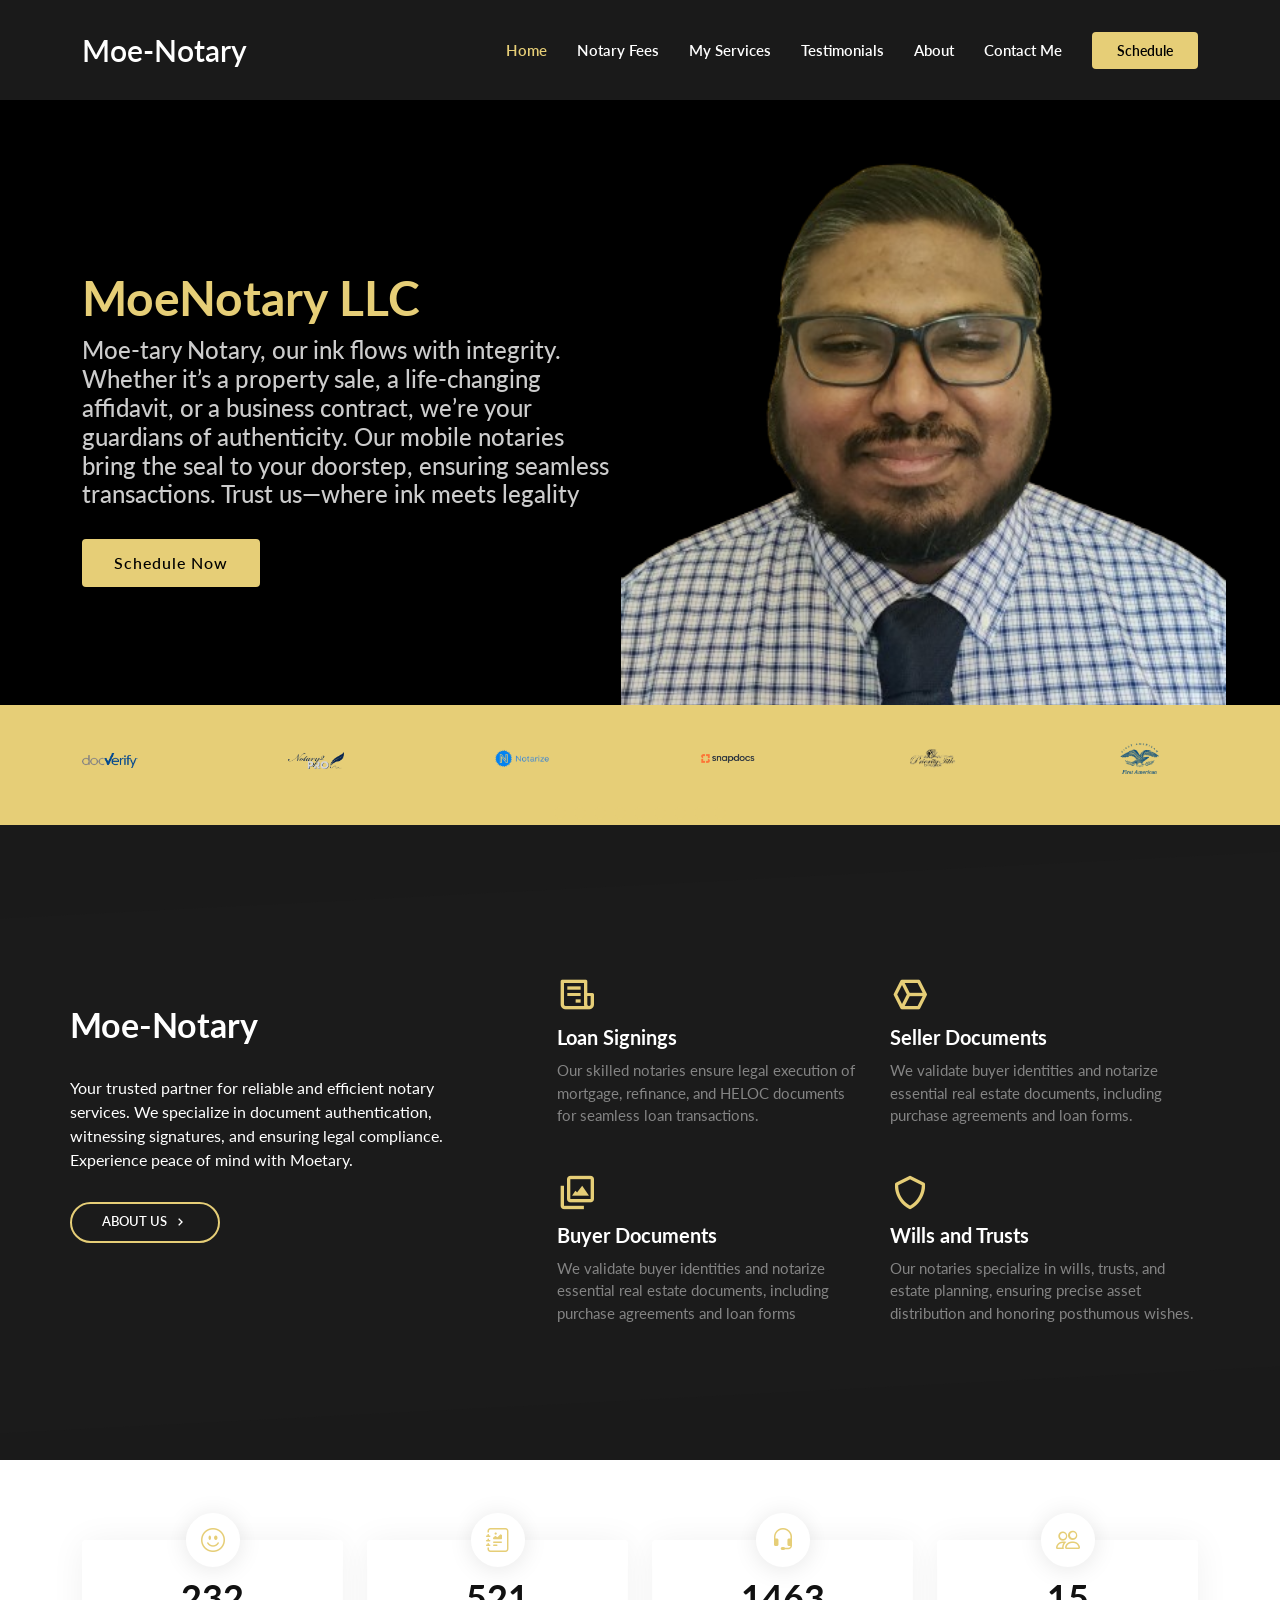
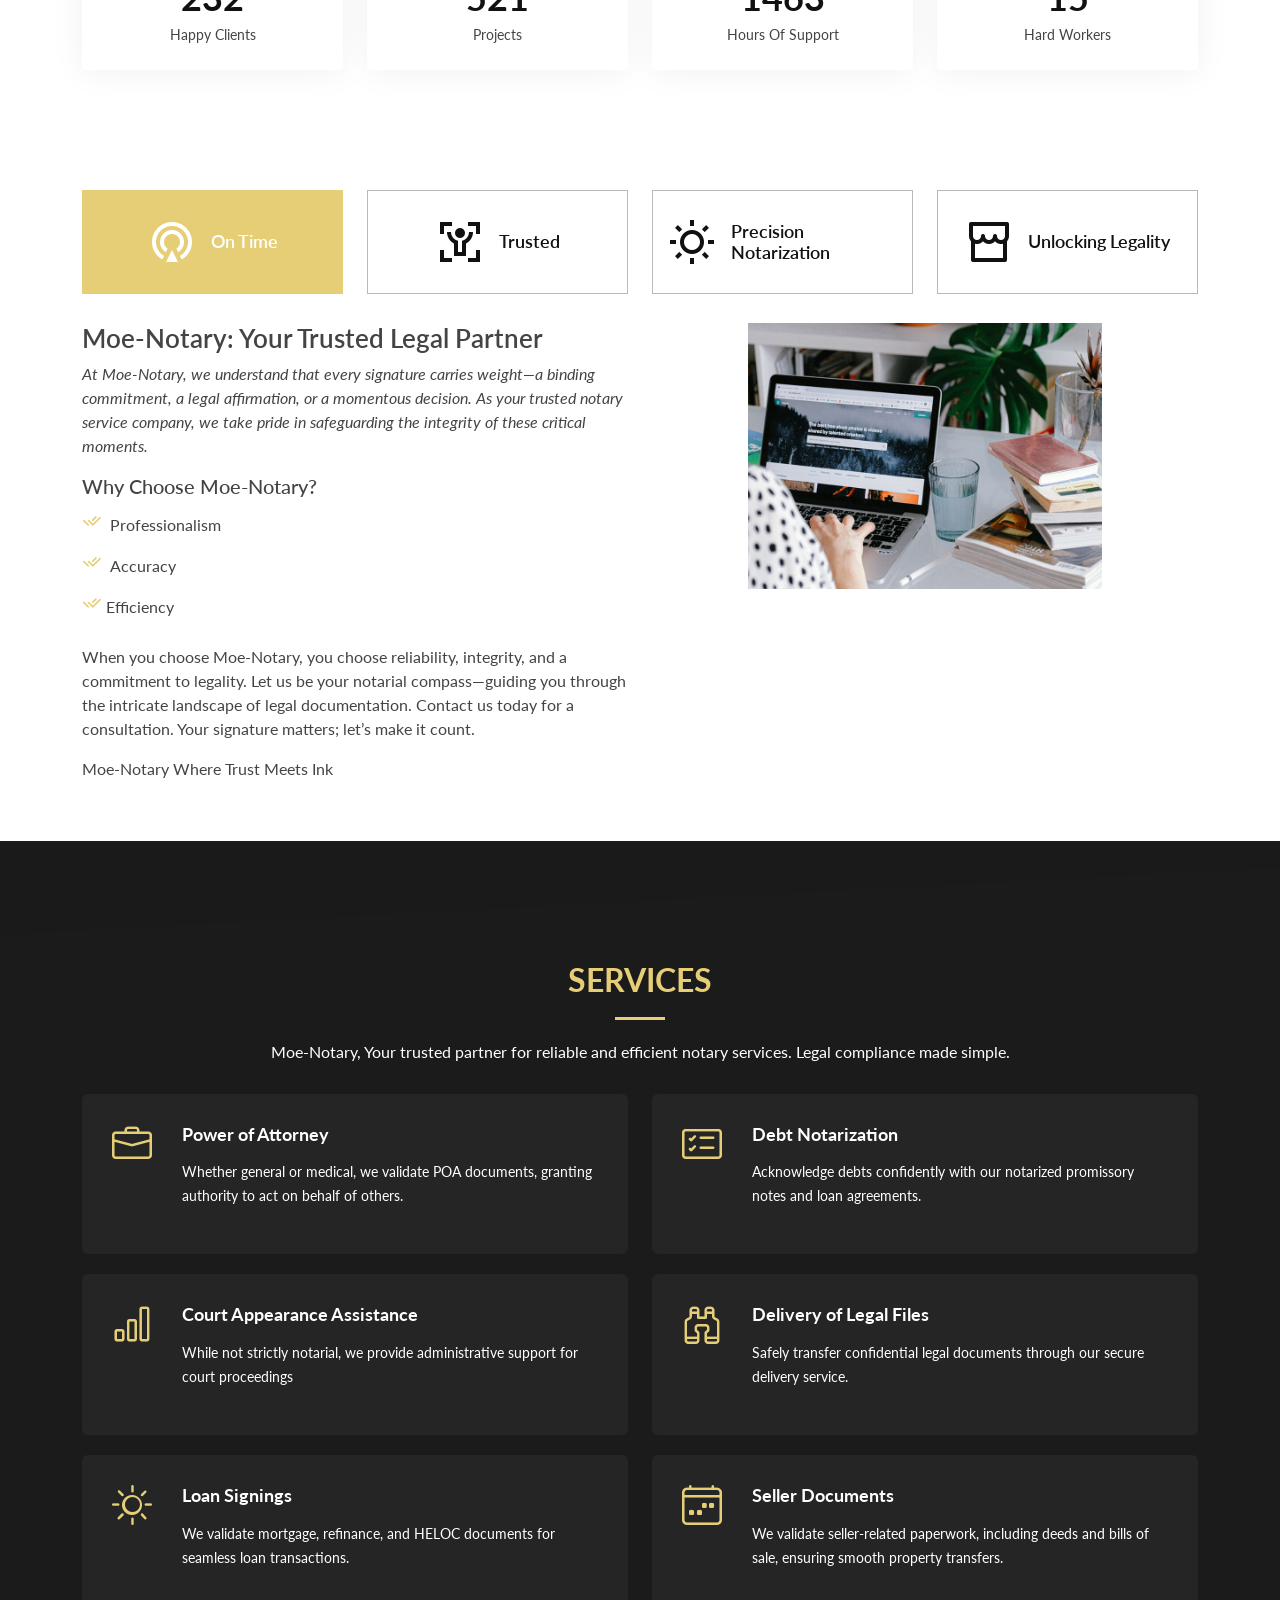
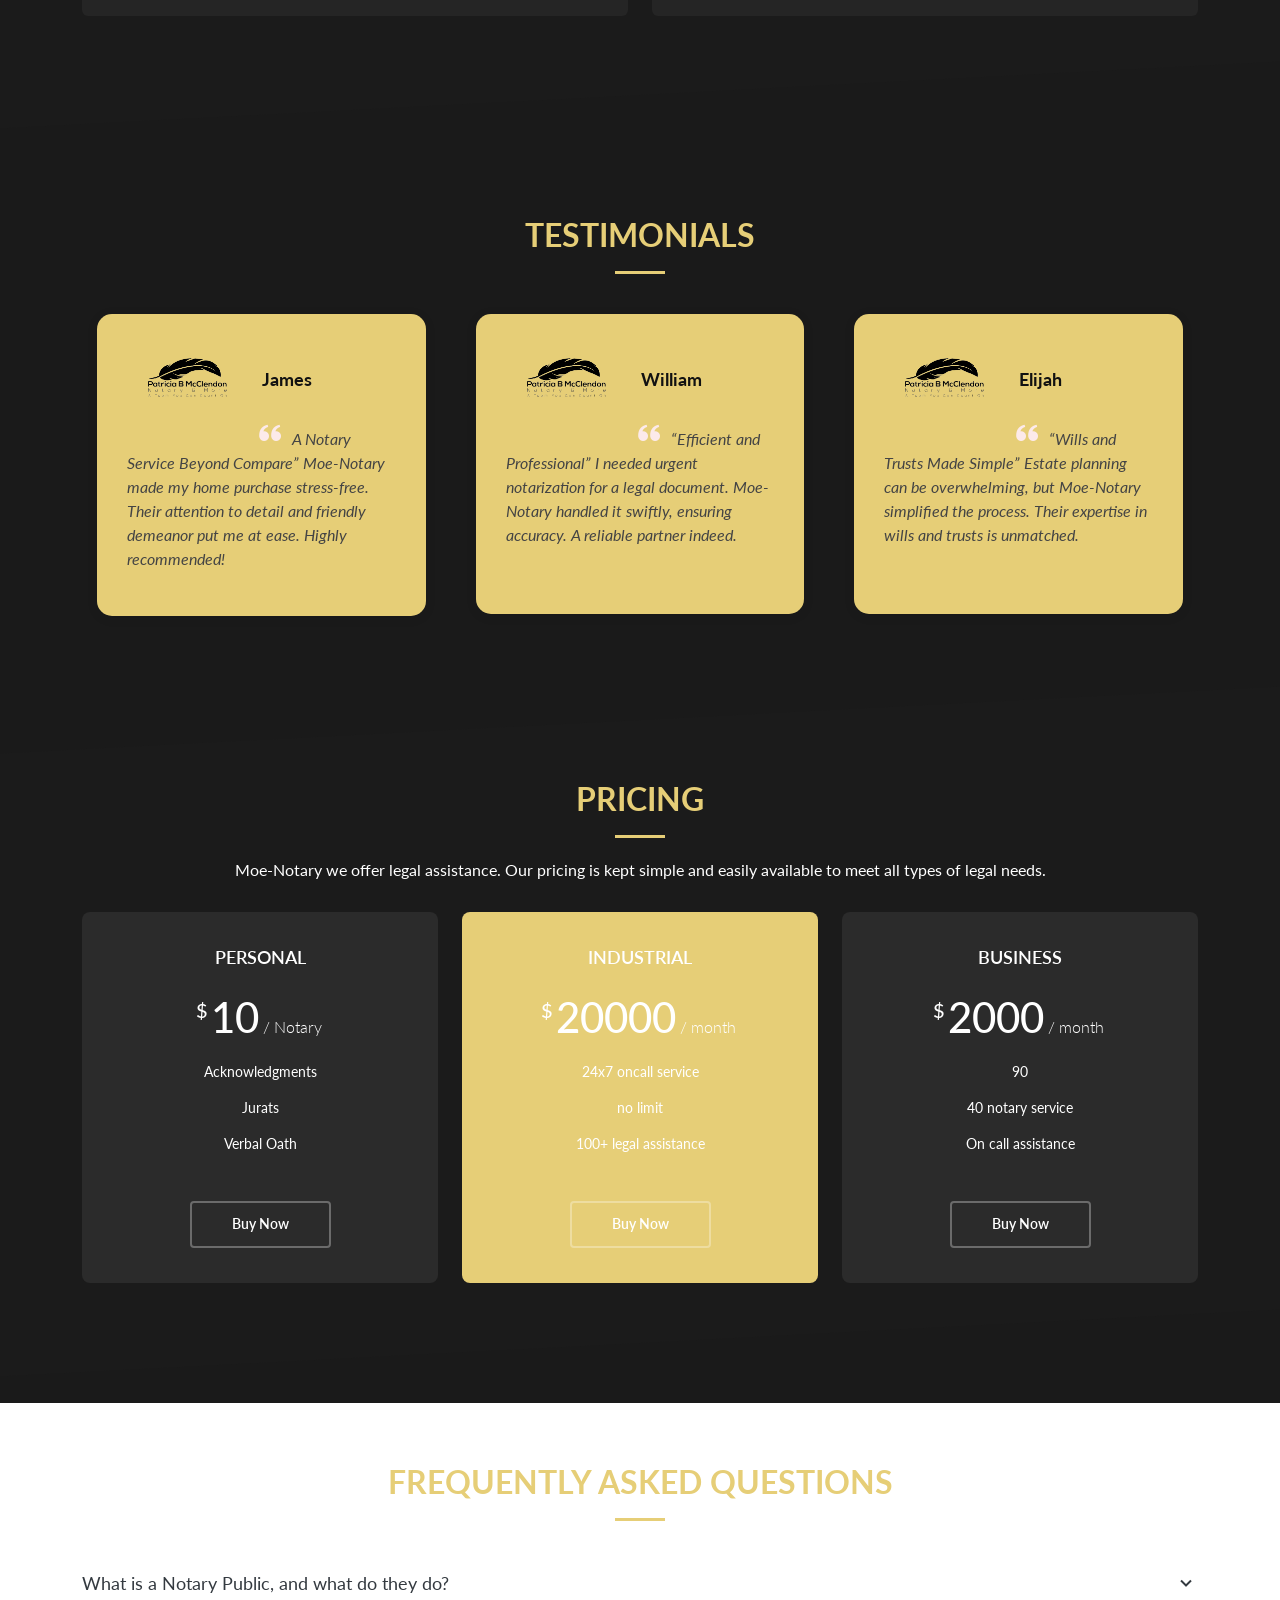
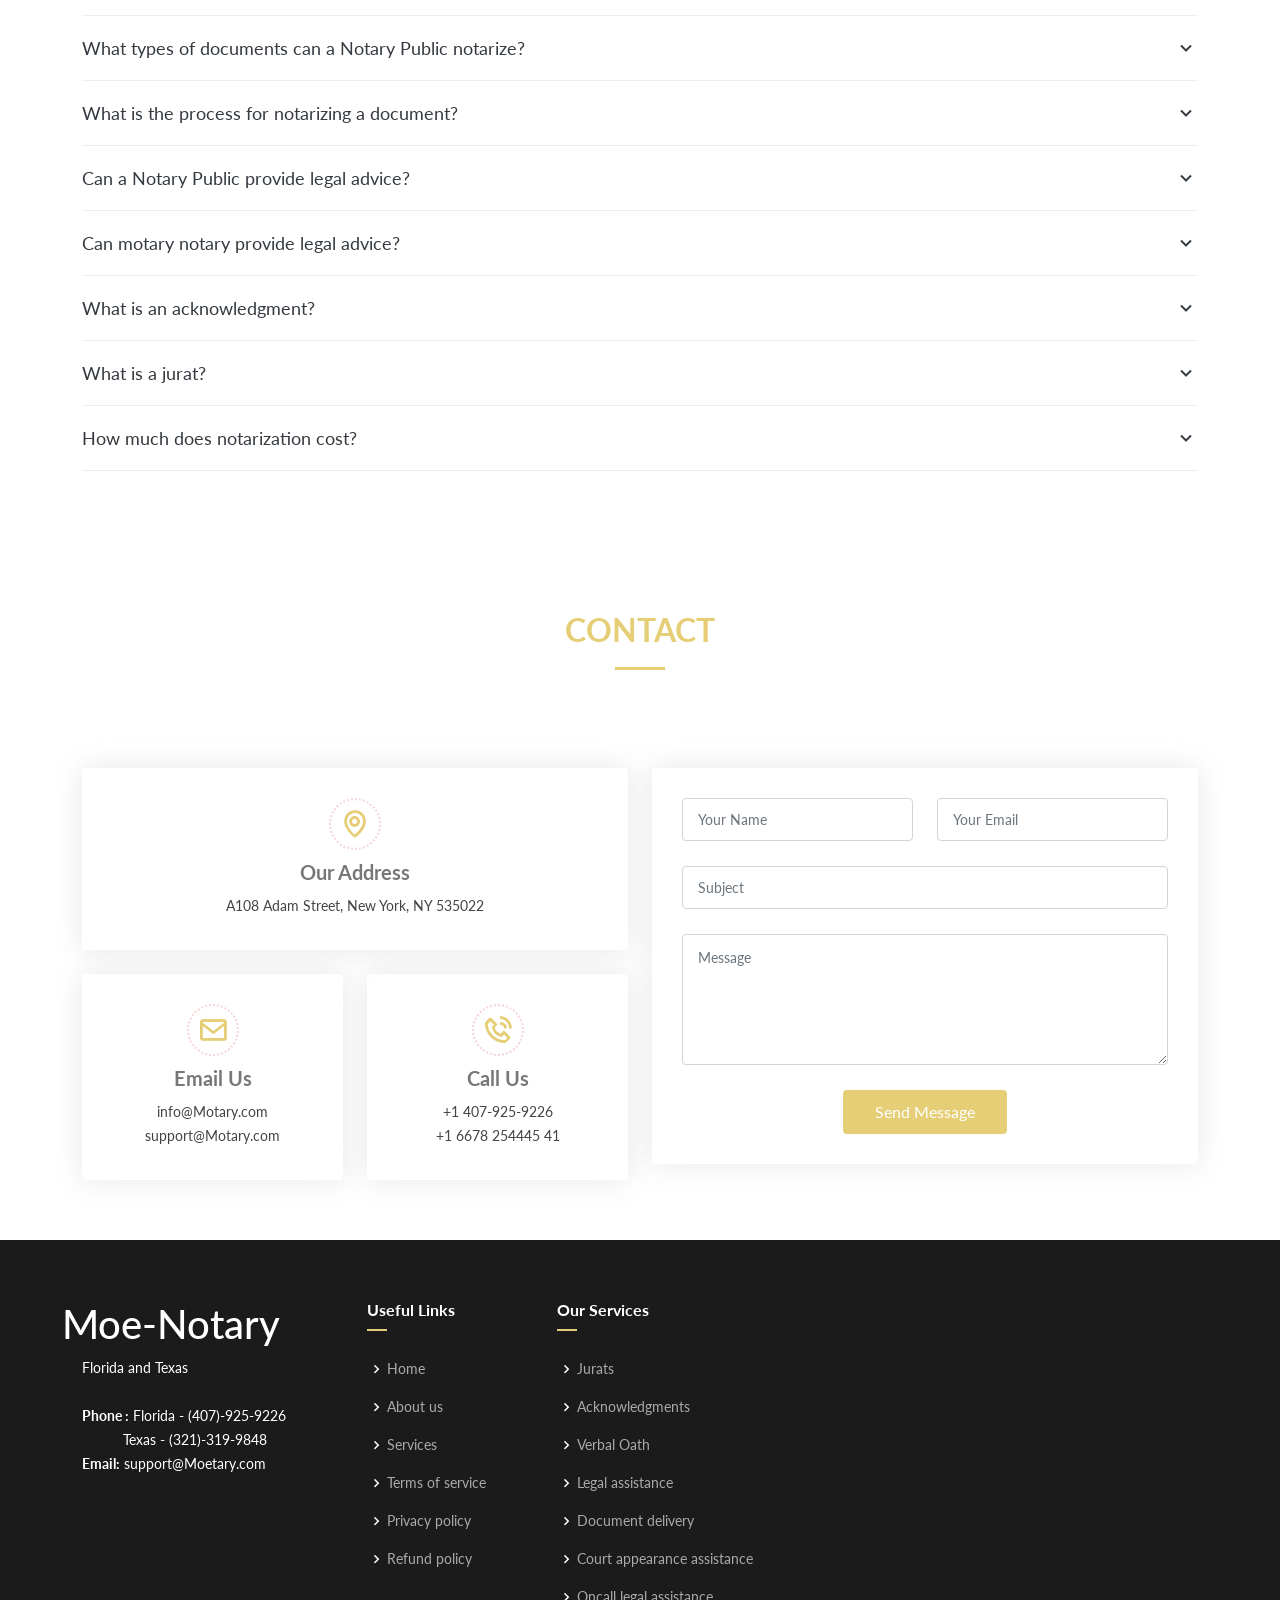
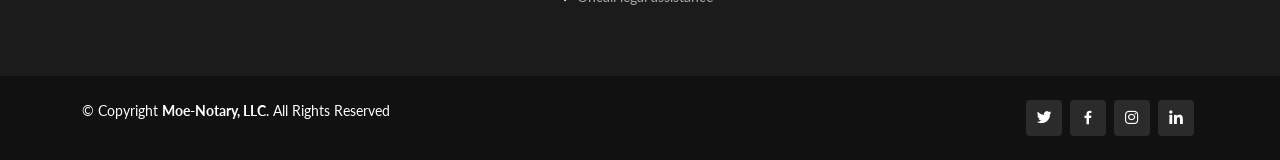
<file: index.html>
<!DOCTYPE html>
<html lang="en">
  <head>
    <meta charset="utf-8" />
    <meta content="width=device-width, initial-scale=1.0" name="viewport" />

    <title>ProSignings - We make your notary experience standout</title>
    <meta content="" name="description" />
    <meta content="" name="keywords" />

    <!-- Favicons -->
    <link href="assets/img/favicon.ico" rel="icon" />
    <link href="assets/img/apple-touch-icon.png" rel="apple-touch-icon" />

    <!-- Google Fonts -->
    <link
      href="https://fonts.googleapis.com/css?family=Open+Sans:300,300i,400,400i,600,600i,700,700i|Raleway:300,300i,400,400i,500,500i,600,600i,700,700i|Poppins:300,300i,400,400i,500,500i,600,600i,700,700i"
      rel="stylesheet"
    />

    <!-- Vendor CSS Files -->
    <link href="assets/vendor/aos/aos.css" rel="stylesheet" />
    <link
      href="assets/vendor/bootstrap/css/bootstrap.min.css"
      rel="stylesheet"
    />
    <link
      href="assets/vendor/bootstrap-icons/bootstrap-icons.css"
      rel="stylesheet"
    />
    <link href="assets/vendor/boxicons/css/boxicons.min.css" rel="stylesheet" />
    <link
      href="assets/vendor/glightbox/css/glightbox.min.css"
      rel="stylesheet"
    />
    <link href="assets/vendor/remixicon/remixicon.css" rel="stylesheet" />
    <link href="assets/vendor/swiper/swiper-bundle.min.css" rel="stylesheet" />
    <meta property="og:title" content="ProSignings" />
    <meta
      name="description"
      content="We make your notary experience standout"
    />
    <meta
      property="og:image"
      content="https://firebasestorage.googleapis.com/v0/b/the-notary-app.appspot.com/o/client_4.png?alt=media&token=152c3898-69d2-440a-b20f-80a467c55892"
    />
    <!-- <div class="iframely-embed"><div class="iframely-responsive" style="height: 140px; padding-bottom: 0;"><a href="https://pat-web.netlify.app/" data-iframely-url="//iframely.net/Ha4c6Zd"></a></div></div><script async src="//iframely.net/embed.js"></script> -->

    <!-- Template Main CSS File -->
    <link href="assets/css/style.css" rel="stylesheet" />
    <link href="assets/css/util.css" rel="stylesheet" />
    <!-- =======================================================
  * Template Name: ProSignings - v3.9.1
  * Template URL: https://bootstrapmade.com/ProSignings-bootstrap-corporate-template/
  * Author: BootstrapMade.com
  * License: https://bootstrapmade.com/license/
  ======================================================== -->
  </head>

  <body>
    <!-- ======= Header ======= -->
    <header id="header" class="fixed-top d-flex align-items-center">
      <div class="container d-flex align-items-center">
        <h1 class="logo me-auto size_adjust_header">
          <!-- <a href="index.html"><img src="assets/img/logo11.png" /></a> -->
          Moe-Notary
        </h1>
        <!-- Uncomment below if you prefer to use an image logo -->
        <!-- <a href="index.html" class="logo me-auto"><img src="assets/img/logo.png" alt=""></a>-->

        <nav id="navbar" class="navbar order-last order-lg-0">
          <ul>
            <li>
              <a class="nav-link scrollto active" href="index.html">Home</a>
            </li>
            <li>
              <a class="nav-link scrollto" href="fees.html">Notary Fees</a>
            </li>
            <li>
              <a class="nav-link scrollto" href="service.html">My Services</a>
            </li>
            <li>
              <a class="nav-link scrollto" href="#testimonials">Testimonials</a>
            </li>
            <!-- <li>
              <a class="nav-link scrollto" href="associates.html">Associates</a>
            </li> -->
            <li><a class="nav-link scrollto" href="about.html">About</a></li>
            <!-- <li><a class="nav-link scrollto " href="#portfolio">Portfolio</a></li> -->
            <!-- <li><a class="nav-link scrollto" href="#team">Team</a></li> -->
            <!-- <li><a href="blog.html">Blog</a></li> -->
            <!-- <li class="dropdown"><a href="#"><span>Drop Down</span> <i class="bi bi-chevron-down"></i></a>
            <ul>
              <li><a href="#">Drop Down 1</a></li>
              <li class="dropdown"><a href="#"><span>Deep Drop Down</span> <i class="bi bi-chevron-right"></i></a>
                <ul>
                  <li><a href="#">Deep Drop Down 1</a></li>
                  <li><a href="#">Deep Drop Down 2</a></li>
                  <li><a href="#">Deep Drop Down 3</a></li>
                  <li><a href="#">Deep Drop Down 4</a></li>
                  <li><a href="#">Deep Drop Down 5</a></li>
                </ul>
              </li>
              <li><a href="#">Drop Down 2</a></li>
              <li><a href="#">Drop Down 3</a></li>
              <li><a href="#">Drop Down 4</a></li>
            </ul>
          </li> -->
            <li>
              <a class="nav-link scrollto" href="contact.html">Contact Me</a>
            </li>
          </ul>
          <i class="bi bi-list mobile-nav-toggle"></i>
        </nav>
        <!-- .navbar -->

        <a
          href="https://prosigningsbell.thenotary.app/"
          class="get-started-btn scrollto"
          >Schedule</a
        >
      </div>
    </header>
    <!-- End Header -->

    <!-- ======= Hero Section ======= -->
    <section id="hero" class="d-flex align-items-center">
      <div class="container" data-aos="zoom-out" data-aos-delay="100">
        <div class="row" style="margin-right: 0%">
          <div>
            <div class="nnn">
              <h1>MoeNotary LLC </h1>
              <h2 style="color: #ccc">
                Moe-tary Notary, our ink flows with integrity. Whether it’s a
                property sale, a life-changing affidavit, or a business
                contract, we’re your guardians of authenticity. Our mobile
                notaries bring the seal to your doorstep, ensuring seamless
                transactions. Trust us—where ink meets legality
              </h2>
              <a
                href="https://moenotary.thenotary.app"
                class="btn-get-started scrollto"
                >Schedule Now</a
              >
            </div>
          </div>
          <div class="col-xl-6" style="width: 50%; margin-top: 15%"></div>
        </div>
      </div>
    </section>
    <!-- End Hero -->

    <main id="main">
      <!-- ======= Clients Section ======= -->
      <section
        style="background-color: #e6ce77; height: 0px"
        id="clients"
        class="clients"
      >
        <div class="container" data-aos="zoom-in">
          <div class="clients-slider swiper">
            <div class="swiper-wrapper align-items-center">
              <div class="swiper-slide">
                <img src="assets/img/c1.png" class="img-fluid" alt="" />
              </div>
              <div class="swiper-slide">
                <img src="assets/img/c2.png" class="img-fluid" alt="" />
              </div>
              <div class="swiper-slide">
                <img src="assets/img/c3.png" class="img-fluid" alt="" />
              </div>
              <div class="swiper-slide">
                <img src="assets/img/snap.png" class="img-fluid" alt="" />
              </div>
              <div class="swiper-slide">
                <img src="assets/img/p.png" class="img-fluid" alt="" />
              </div>
              <div class="swiper-slide">
                <img
                  src="assets/img/first american.png"
                  class="img-fluid"
                  alt=""
                />
              </div>

              <!--<div class="swiper-slide"><img src="assets/img/client_2_.png" class="img-fluid" alt=""></div>-->
              <div class="swiper-slide">
                <img src="assets/img/client_3.png" class="img-fluid" alt="" />
              </div>
              <div class="swiper-slide">
                <img src="assets/img/logo-b-big.png" class="img-fluid" alt="" />
              </div>
              <div class="swiper-slide">
                <img src="assets/img/c4.png" class="img-fluid" alt="" />
              </div>
            </div>
            <div class="swiper-pagination"></div>
          </div>
        </div>
      </section>
      <!-- End Clients Section -->

      <!-- ======= About Section ======= -->
      <section id="about" class="about section-bg">
        <div class="container" data-aos="fade-up">
          <div class="row no-gutters">
            <div class="content col-xl-5 d-flex align-items-stretch">
              <div class="content">
                <h3>Moe-Notary</h3>
                <p>
                  Your trusted partner for reliable and efficient notary
                  services. We specialize in document authentication, witnessing
                  signatures, and ensuring legal compliance. Experience peace of
                  mind with Moetary.
                </p>
                <a href="#" class="about-btn"
                  ><span>About us</span> <i class="bx bx-chevron-right"></i
                ></a>
              </div>
            </div>
            <div class="col-xl-7 d-flex align-items-stretch">
              <div class="icon-boxes d-flex flex-column justify-content-center">
                <div class="row">
                  <div
                    class="col-md-6 icon-box"
                    data-aos="fade-up"
                    data-aos-delay="100"
                  >
                    <i class="bx bx-receipt"></i>
                    <h4>Loan Signings</h4>
                    <p>
                      Our skilled notaries ensure legal execution of mortgage,
                      refinance, and HELOC documents for seamless loan
                      transactions.
                    </p>
                  </div>
                  <div
                    class="col-md-6 icon-box"
                    data-aos="fade-up"
                    data-aos-delay="200"
                  >
                    <i class="bx bx-cube-alt"></i>
                    <h4>Seller Documents</h4>
                    <p>
                      We validate buyer identities and notarize essential real
                      estate documents, including purchase agreements and loan
                      forms.
                    </p>
                  </div>
                  <div
                    class="col-md-6 icon-box"
                    data-aos="fade-up"
                    data-aos-delay="300"
                  >
                    <i class="bx bx-images"></i>
                    <h4>Buyer Documents</h4>
                    <p>
                      We validate buyer identities and notarize essential real
                      estate documents, including purchase agreements and loan
                      forms
                    </p>
                  </div>
                  <div
                    class="col-md-6 icon-box"
                    data-aos="fade-up"
                    data-aos-delay="400"
                  >
                    <i class="bx bx-shield"></i>
                    <h4>Wills and Trusts</h4>
                    <p>
                      Our notaries specialize in wills, trusts, and estate
                      planning, ensuring precise asset distribution and honoring
                      posthumous wishes.
                    </p>
                  </div>
                </div>
              </div>
            </div>
          </div>
        </div>
      </section>
      <!-- End About Section -->

      <!-- ======= Counts Section ======= -->
      <section id="counts" class="counts">
        <div class="container" data-aos="fade-up">
          <div class="row">
            <div class="col-lg-3 col-md-6">
              <div class="count-box">
                <i class="bi bi-emoji-smile"></i>
                <span
                  data-purecounter-start="0"
                  data-purecounter-end="232"
                  data-purecounter-duration="1"
                  class="purecounter"
                ></span>
                <p>Happy Clients</p>
              </div>
            </div>

            <div class="col-lg-3 col-md-6 mt-5 mt-md-0">
              <div class="count-box">
                <i class="bi bi-journal-richtext"></i>
                <span
                  data-purecounter-start="0"
                  data-purecounter-end="521"
                  data-purecounter-duration="1"
                  class="purecounter"
                ></span>
                <p>Projects</p>
              </div>
            </div>

            <div class="col-lg-3 col-md-6 mt-5 mt-lg-0">
              <div class="count-box">
                <i class="bi bi-headset"></i>
                <span
                  data-purecounter-start="0"
                  data-purecounter-end="1463"
                  data-purecounter-duration="1"
                  class="purecounter"
                ></span>
                <p>Hours Of Support</p>
              </div>
            </div>

            <div class="col-lg-3 col-md-6 mt-5 mt-lg-0">
              <div class="count-box">
                <i class="bi bi-people"></i>
                <span
                  data-purecounter-start="0"
                  data-purecounter-end="15"
                  data-purecounter-duration="1"
                  class="purecounter"
                ></span>
                <p>Hard Workers</p>
              </div>
            </div>
          </div>
        </div>
      </section>
      <!-- End Counts Section -->

      <!-- ======= Tabs Section ======= -->
      <section id="tabs" class="tabs">
        <div class="container" data-aos="fade-up">
          <ul class="nav nav-tabs row d-flex">
            <li class="nav-item col-3">
              <a
                class="nav-link active show"
                data-bs-toggle="tab"
                data-bs-target="#tab-1"
              >
                <i class="ri-gps-line"></i>
                <h4 class="d-none d-lg-block">On Time</h4>
              </a>
            </li>
            <li class="nav-item col-3">
              <a class="nav-link" data-bs-toggle="tab" data-bs-target="#tab-2">
                <i class="ri-body-scan-line"></i>
                <h4 class="d-none d-lg-block">Trusted</h4>
              </a>
            </li>
            <li class="nav-item col-3">
              <a class="nav-link" data-bs-toggle="tab" data-bs-target="#tab-3">
                <i class="ri-sun-line"></i>
                <h4 class="d-none d-lg-block">Precision Notarization</h4>
              </a>
            </li>
            <li class="nav-item col-3">
              <a class="nav-link" data-bs-toggle="tab" data-bs-target="#tab-4">
                <i class="ri-store-line"></i>
                <h4 class="d-none d-lg-block">Unlocking Legality</h4>
              </a>
            </li>
          </ul>

          <div class="tab-content">
            <div class="tab-pane active show" id="tab-1">
              <div class="row">
                <div
                  class="col-lg-6 order-2 order-lg-1 mt-3 mt-lg-0"
                  data-aos="fade-up"
                  data-aos-delay="100"
                >
                  <h3>Moe-Notary: Your Trusted Legal Partner</h3>
                  <p class="fst-italic">
                    At Moe-Notary, we understand that every signature
                    carries weight—a binding commitment, a legal affirmation, or
                    a momentous decision. As your trusted notary service
                    company, we take pride in safeguarding the integrity of
                    these critical moments.
                  </p>
                  <h5>Why Choose Moe-Notary?</h5>
                  <ul>
                    <li>
                      <i class="ri-check-double-line"></i> Professionalism
                    </li>
                    <li><i class="ri-check-double-line"></i> Accuracy</li>
                    <li><i class="ri-check-double-line"></i>Efficiency</li>
                  </ul>
                  <p>
                    When you choose Moe-Notary, you choose reliability,
                    integrity, and a commitment to legality. Let us be your
                    notarial compass—guiding you through the intricate landscape
                    of legal documentation. Contact us today for a consultation.
                    Your signature matters; let’s make it count.
                  </p>

                  <p>Moe-Notary Where Trust Meets Ink</p>
                </div>
                <div
                  class="col-lg-6 order-1 order-lg-2 text-center"
                  data-aos="fade-up"
                  data-aos-delay="200"
                >
                  <img src="assets/img/tabs-1.jpg" alt="" class="img-fluid" />
                </div>
              </div>
            </div>
            <div class="tab-pane" id="tab-2">
              <div class="row">
                <div class="col-lg-6 order-2 order-lg-1 mt-3 mt-lg-0">
                  <h3>
                    Trusted Partners for Your Legal Needs
                  </h3>
                  <p>
                    At Trusted Legal Services, we understand the importance of entrusting 
                    your legal matters to reliable professionals. With a track record of 
                    integrity and excellence, we are committed to providing you with the 
                    highest quality legal services.
                  </p>
                  <!-- <p class="fst-italic">
                    Lorem ipsum dolor sit amet, consectetur adipiscing elit, sed
                    do eiusmod tempor incididunt ut labore et dolore magna
                    aliqua.
                  </p> -->
                  <ul>
                    <li>
                      <i class="ri-check-double-line"></i> Reliability: We prioritize reliability in every 
                      aspect of our service. You can count on us to deliver accurate and timely solutions 
                      for your legal needs.
                    </li>
                    <li>
                      <i class="ri-check-double-line"></i> Expertise: Our team consists of seasoned legal 
                      professionals with years of experience in their respective fields. We bring expertise 
                      and knowledge to every case we handle.
                    </li>
                    <li>
                      <i class="ri-check-double-line"></i> Client-Centered Approach: Your satisfaction is our 
                      top priority. We work closely with you to understand your unique needs and provide personalized 
                      solutions tailored to your situation.
                    </li>
                    <!-- <li>
                      <i class="ri-check-double-line"></i> Ullamco laboris nisi
                      ut aliquip ex ea commodo consequat. Duis aute irure dolor
                      in reprehenderit in voluptate trideta storacalaperda
                      mastiro dolore eu fugiat nulla pariatur.
                    </li> -->
                  </ul>
                </div>
                <div class="col-lg-6 order-1 order-lg-2 text-center">
                  <img src="assets/img/tabs-2.jpg" alt="" class="img-fluid" />
                </div>
              </div>
            </div>
            <div class="tab-pane" id="tab-3">
              <div class="row">
                <div class="col-lg-6 order-2 order-lg-1 mt-3 mt-lg-0">
                  <h3>
                    Precision Notarization: Your Assurance of Accuracy
                  </h3>
                  <p>
                    At Precision Notarization, we specialize in providing meticulous 
                    notarial services with a focus on precision and attention to detail. 
                    Every document entrusted to us is handled with the utmost care to ensure 
                    accuracy and compliance with legal standards.
                  </p>
                  <ul>
                    <li>
                      <i class="ri-check-double-line"></i> Accuracy: We understand the importance of 
                      accuracy in notarial services. Our team is dedicated to ensuring that every document 
                      is properly verified, signed, and stamped to meet legal requirements.
                    </li>
                    <li>
                      <i class="ri-check-double-line"></i> Attention to Detail: Our meticulous approach means 
                      that no detail is overlooked. From verifying identities to confirming document authenticity, 
                      we leave no stone unturned in our quest for perfection.
                    </li>
                    <li>
                      <i class="ri-check-double-line"></i> Efficiency: While we prioritize precision, we also understand 
                      the value of time. Our streamlined processes and efficient workflows ensure that your documents are 
                      notarized promptly without sacrificing quality.
                    </li>
                  </ul>
                  <p class="fst-italic">
                    Precision Notarization: Where Accuracy Meets Efficiency.
                  </p>
                </div>
                <div class="col-lg-6 order-1 order-lg-2 text-center">
                  <img src="assets/img/tabs-3.jpg" alt="" class="img-fluid" />
                </div>
              </div>
            </div>
            <div class="tab-pane" id="tab-4">
              <div class="row">
                <div class="col-lg-6 order-2 order-lg-1 mt-3 mt-lg-0">
                  <h3>
                    Unlocking Legality: Your Key to Understanding the Law
                  </h3>
                  <p>
                    At Unlocking Legality, we believe that legal processes 
                    shouldn't be daunting or confusing. We specialize in 
                    demystifying the law and providing accessible solutions 
                    to help you navigate through legal complexities with ease.
                  </p>
                  <!-- <p class="fst-italic">
                    Lorem ipsum dolor sit amet, consectetur adipiscing elit, sed
                    do eiusmod tempor incididunt ut labore et dolore magna
                    aliqua.
                  </p> -->
                  <ul>
                    <li>
                      <i class="ri-check-double-line"></i> Clarity: We break down legal 
                      jargon and concepts into clear and understandable language, empowering 
                      you to make informed decisions about your legal matters.
                    </li>
                    <li>
                      <i class="ri-check-double-line"></i> Accessibility: Our team is dedicated 
                      to making legal services accessible to everyone. Whether you're a business 
                      owner, an individual, or a nonprofit organization, we're here to help you 
                      unlock the legal solutions you need.
                    </li>
                    <li>
                      <i class="ri-check-double-line"></i> Guidance: Legal processes can be overwhelming, 
                      but you don't have to navigate them alone. We offer expert guidance and support every 
                      step of the way, ensuring that you feel confident and informed throughout the process.
                    </li>
                  </ul>
                </div>
                <div class="col-lg-6 order-1 order-lg-2 text-center">
                  <img src="assets/img/tabs-4.jpg" alt="" class="img-fluid" />
                </div>
              </div>
            </div>
          </div>
        </div>
      </section>
      <!-- End Tabs Section -->

      <!-- ======= Services Section ======= -->
      <section id="services" class="services section-bg">
        <div class="container" data-aos="fade-up">
          <div class="section-title">
            <h2>Services</h2>
            <p>
              Moe-Notary, Your trusted partner for reliable and efficient
              notary services. Legal compliance made simple.
            </p>
          </div>

          <div class="row">
            <div class="col-md-6">
              <div class="icon-box" data-aos="fade-up" data-aos-delay="100">
                <i class="bi bi-briefcase"></i>
                <h4><a href="#">Power of Attorney</a></h4>
                <p>
                  Whether general or medical, we validate POA documents,
                  granting authority to act on behalf of others.
                </p>
              </div>
            </div>
            <div class="col-md-6 mt-4 mt-md-0">
              <div class="icon-box" data-aos="fade-up" data-aos-delay="200">
                <i class="bi bi-card-checklist"></i>
                <h4><a href="#">Debt Notarization</a></h4>
                <p>
                  Acknowledge debts confidently with our notarized promissory
                  notes and loan agreements.
                </p>
              </div>
            </div>
            <div class="col-md-6 mt-4 mt-md-0">
              <div class="icon-box" data-aos="fade-up" data-aos-delay="300">
                <i class="bi bi-bar-chart"></i>
                <h4><a href="#"></a>Court Appearance Assistance</h4>
                <p>
                  While not strictly notarial, we provide administrative support
                  for court proceedings
                </p>
              </div>
            </div>
            <div class="col-md-6 mt-4 mt-md-0">
              <div class="icon-box" data-aos="fade-up" data-aos-delay="400">
                <i class="bi bi-binoculars"></i>
                <h4><a href="#">Delivery of Legal Files</a></h4>
                <p>
                  Safely transfer confidential legal documents through our
                  secure delivery service.
                </p>
              </div>
            </div>
            <div class="col-md-6 mt-4 mt-md-0">
              <div class="icon-box" data-aos="fade-up" data-aos-delay="500">
                <i class="bi bi-brightness-high"></i>
                <h4><a href="#">Loan Signings</a></h4>
                <p>
                  We validate mortgage, refinance, and HELOC documents for
                  seamless loan transactions.
                </p>
              </div>
            </div>
            <div class="col-md-6 mt-4 mt-md-0">
              <div class="icon-box" data-aos="fade-up" data-aos-delay="600">
                <i class="bi bi-calendar4-week"></i>
                <h4><a href="#">Seller Documents</a></h4>
                <p>
                  We validate seller-related paperwork, including deeds and
                  bills of sale, ensuring smooth property transfers.
                </p>
              </div>
            </div>
          </div>
        </div>
      </section>
      <!-- End Services Section -->

      <!-- ======= Portfolio Section ======= -->
      <!-- <section id="portfolio" class="portfolio">
        <div class="container" data-aos="fade-up">
          <div class="section-title">
            <h2>Portfolio</h2>
            <p>
              Magnam dolores commodi suscipit. Necessitatibus eius consequatur
              ex aliquid fuga eum quidem. Sit sint consectetur velit. Quisquam
              quos quisquam cupiditate. Et nemo qui impedit suscipit alias ea.
            </p>
          </div>

          <div class="row" data-aos="fade-up" data-aos-delay="100">
            <div class="col-lg-12 d-flex justify-content-center">
              <ul id="portfolio-flters">
                <li data-filter="*" class="filter-active">All</li>
                <li data-filter=".filter-app">App</li>
                <li data-filter=".filter-card">Card</li>
                <li data-filter=".filter-web">Web</li>
              </ul>
            </div>
          </div>

          <div
            class="row portfolio-container"
            data-aos="fade-up"
            data-aos-delay="200"
          >
            <div class="col-lg-4 col-md-6 portfolio-item filter-app">
              <div class="portfolio-wrap">
                <img
                  src="assets/img/portfolio/portfolio-1.jpg"
                  class="img-fluid"
                  alt=""
                />
                <div class="portfolio-info">
                  <h4>App 1</h4>
                  <p>App</p>
                  <div class="portfolio-links">
                    <a
                      href="assets/img/portfolio/portfolio-1.jpg"
                      data-gallery="portfolioGallery"
                      class="portfolio-lightbox"
                      title="App 1"
                      ><i class="bx bx-plus"></i
                    ></a>
                    <a href="portfolio-details.html" title="More Details"
                      ><i class="bx bx-link"></i
                    ></a>
                  </div>
                </div>
              </div>
            </div>

            <div class="col-lg-4 col-md-6 portfolio-item filter-web">
              <div class="portfolio-wrap">
                <img
                  src="assets/img/portfolio/portfolio-2.jpg"
                  class="img-fluid"
                  alt=""
                />
                <div class="portfolio-info">
                  <h4>Web 3</h4>
                  <p>Web</p>
                  <div class="portfolio-links">
                    <a
                      href="assets/img/portfolio/portfolio-2.jpg"
                      data-gallery="portfolioGallery"
                      class="portfolio-lightbox"
                      title="Web 3"
                      ><i class="bx bx-plus"></i
                    ></a>
                    <a href="portfolio-details.html" title="More Details"
                      ><i class="bx bx-link"></i
                    ></a>
                  </div>
                </div>
              </div>
            </div>

            <div class="col-lg-4 col-md-6 portfolio-item filter-app">
              <div class="portfolio-wrap">
                <img
                  src="assets/img/portfolio/portfolio-3.jpg"
                  class="img-fluid"
                  alt=""
                />
                <div class="portfolio-info">
                  <h4>App 2</h4>
                  <p>App</p>
                  <div class="portfolio-links">
                    <a
                      href="assets/img/portfolio/portfolio-3.jpg"
                      data-gallery="portfolioGallery"
                      class="portfolio-lightbox"
                      title="App 2"
                      ><i class="bx bx-plus"></i
                    ></a>
                    <a href="portfolio-details.html" title="More Details"
                      ><i class="bx bx-link"></i
                    ></a>
                  </div>
                </div>
              </div>
            </div>

            <div class="col-lg-4 col-md-6 portfolio-item filter-card">
              <div class="portfolio-wrap">
                <img
                  src="assets/img/portfolio/portfolio-4.jpg"
                  class="img-fluid"
                  alt=""
                />
                <div class="portfolio-info">
                  <h4>Card 2</h4>
                  <p>Card</p>
                  <div class="portfolio-links">
                    <a
                      href="assets/img/portfolio/portfolio-4.jpg"
                      data-gallery="portfolioGallery"
                      class="portfolio-lightbox"
                      title="Card 2"
                      ><i class="bx bx-plus"></i
                    ></a>
                    <a href="portfolio-details.html" title="More Details"
                      ><i class="bx bx-link"></i
                    ></a>
                  </div>
                </div>
              </div>
            </div>

            <div class="col-lg-4 col-md-6 portfolio-item filter-web">
              <div class="portfolio-wrap">
                <img
                  src="assets/img/portfolio/portfolio-5.jpg"
                  class="img-fluid"
                  alt=""
                />
                <div class="portfolio-info">
                  <h4>Web 2</h4>
                  <p>Web</p>
                  <div class="portfolio-links">
                    <a
                      href="assets/img/portfolio/portfolio-5.jpg"
                      data-gallery="portfolioGallery"
                      class="portfolio-lightbox"
                      title="Web 2"
                      ><i class="bx bx-plus"></i
                    ></a>
                    <a href="portfolio-details.html" title="More Details"
                      ><i class="bx bx-link"></i
                    ></a>
                  </div>
                </div>
              </div>
            </div>

            <div class="col-lg-4 col-md-6 portfolio-item filter-app">
              <div class="portfolio-wrap">
                <img
                  src="assets/img/portfolio/portfolio-6.jpg"
                  class="img-fluid"
                  alt=""
                />
                <div class="portfolio-info">
                  <h4>App 3</h4>
                  <p>App</p>
                  <div class="portfolio-links">
                    <a
                      href="assets/img/portfolio/portfolio-6.jpg"
                      data-gallery="portfolioGallery"
                      class="portfolio-lightbox"
                      title="App 3"
                      ><i class="bx bx-plus"></i
                    ></a>
                    <a href="portfolio-details.html" title="More Details"
                      ><i class="bx bx-link"></i
                    ></a>
                  </div>
                </div>
              </div>
            </div>

            <div class="col-lg-4 col-md-6 portfolio-item filter-card">
              <div class="portfolio-wrap">
                <img
                  src="assets/img/portfolio/portfolio-7.jpg"
                  class="img-fluid"
                  alt=""
                />
                <div class="portfolio-info">
                  <h4>Card 1</h4>
                  <p>Card</p>
                  <div class="portfolio-links">
                    <a
                      href="assets/img/portfolio/portfolio-7.jpg"
                      data-gallery="portfolioGallery"
                      class="portfolio-lightbox"
                      title="Card 1"
                      ><i class="bx bx-plus"></i
                    ></a>
                    <a href="portfolio-details.html" title="More Details"
                      ><i class="bx bx-link"></i
                    ></a>
                  </div>
                </div>
              </div>
            </div>

            <div class="col-lg-4 col-md-6 portfolio-item filter-card">
              <div class="portfolio-wrap">
                <img
                  src="assets/img/portfolio/portfolio-8.jpg"
                  class="img-fluid"
                  alt=""
                />
                <div class="portfolio-info">
                  <h4>Card 3</h4>
                  <p>Card</p>
                  <div class="portfolio-links">
                    <a
                      href="assets/img/portfolio/portfolio-8.jpg"
                      data-gallery="portfolioGallery"
                      class="portfolio-lightbox"
                      title="Card 3"
                      ><i class="bx bx-plus"></i
                    ></a>
                    <a href="portfolio-details.html" title="More Details"
                      ><i class="bx bx-link"></i
                    ></a>
                  </div>
                </div>
              </div>
            </div>

            <div class="col-lg-4 col-md-6 portfolio-item filter-web">
              <div class="portfolio-wrap">
                <img
                  src="assets/img/portfolio/portfolio-9.jpg"
                  class="img-fluid"
                  alt=""
                />
                <div class="portfolio-info">
                  <h4>Web 3</h4>
                  <p>Web</p>
                  <div class="portfolio-links">
                    <a
                      href="assets/img/portfolio/portfolio-9.jpg"
                      data-gallery="portfolioGallery"
                      class="portfolio-lightbox"
                      title="Web 3"
                      ><i class="bx bx-plus"></i
                    ></a>
                    <a href="portfolio-details.html" title="More Details"
                      ><i class="bx bx-link"></i
                    ></a>
                  </div>
                </div>
              </div>
            </div>
          </div>
        </div>
      </section> -->
      <!-- End Portfolio Section -->

      <!-- ======= Testimonials Section ======= -->
      <section
        style="background-color: #1a1a1a"
        id="testimonials"
        class="testimonials"
      >
        <div class="container" data-aos="fade-up">
          <div class="section-title">
            <h2>Testimonials</h2>
          </div>

          <div
            class="testimonials-slider swiper"
            data-aos="fade-up"
            data-aos-delay="100"
          >
            <div class="swiper-wrapper">
              <div class="swiper-slide">
                <div class="testimonial-wrap">
                  <div class="testimonial-item fix_testimonial_height">
                    <img
                      src="assets/img/logo-black.png"
                      class="testimonial-img"
                      alt=""
                    />
                    <h3>James</h3>
                    <!-- <h4>Ceo &amp; Founder</h4> -->
                    <p>
                      <i class="bx bxs-quote-alt-left quote-icon-left"></i>
                      A Notary Service Beyond Compare” Moe-Notary made my
                      home purchase stress-free. Their attention to detail and
                      friendly demeanor put me at ease. Highly recommended!
                    </p>
                  </div>
                </div>
              </div>

              <div class="swiper-slide">
                <div class="testimonial-wrap">
                  <div class="testimonial-item fix_testimonial_height">
                    <img
                      src="assets/img/logo-black.png"
                      class="testimonial-img"
                      alt=""
                    />
                    <h3>William</h3>
                    <!-- <h4>Ceo &amp; Founder</h4> -->
                    <p>
                      <i class="bx bxs-quote-alt-left quote-icon-left"></i>
                      “Efficient and Professional” I needed urgent notarization
                      for a legal document. Moe-Notary handled it swiftly,
                      ensuring accuracy. A reliable partner indeed.
                    </p>
                  </div>
                </div>
              </div>

              <div class="swiper-slide">
                <div class="testimonial-wrap">
                  <div class="testimonial-item fix_testimonial_height">
                    <img
                      src="assets/img/logo-black.png"
                      class="testimonial-img"
                      alt=""
                    />
                    <h3>Elijah</h3>
                    <!-- <h4>Ceo &amp; Founder</h4> -->
                    <p>
                      <i class="bx bxs-quote-alt-left quote-icon-left"></i>
                      “Wills and Trusts Made Simple” Estate planning can be
                      overwhelming, but Moe-Notary simplified the process.
                      Their expertise in wills and trusts is unmatched.
                    </p>
                  </div>
                </div>
              </div>

              <div class="swiper-slide">
                <div class="testimonial-wrap">
                  <div class="testimonial-item fix_testimonial_height">
                    <img
                      src="assets/img/logo-black.png"
                      class="testimonial-img"
                      alt=""
                    />
                    <h3>Oliver</h3>
                    <!-- <h4>Ceo &amp; Founder</h4> -->
                    <p>
                      <i class="bx bxs-quote-alt-left quote-icon-left"></i>
                      “Seamless Real Estate Transactions” From buyer documents
                      to seller agreements, Moe-Notary ensured smooth real
                      estate deals. Their professionalism is commendable.
                    </p>
                  </div>
                </div>
              </div>

              <div class="swiper-slide">
                <div class="testimonial-wrap">
                  <div class="testimonial-item fix_testimonial_height">
                    <img
                      src="assets/img/logo-black.png"
                      class="testimonial-img"
                      alt=""
                    />
                    <h3>Noah</h3>
                    <!-- <h4>Ceo &amp; Founder</h4> -->
                    <p>
                      <i class="bx bxs-quote-alt-left quote-icon-left"></i>
                      “Confidentiality Assured” Moe-Notary handled my
                      sensitive documents with utmost confidentiality.
                      Trustworthy and discreet—a rare find.
                    </p>
                  </div>
                </div>
              </div>

              <div class="swiper-slide">
                <div class="testimonial-wrap">
                  <div class="testimonial-item fix_testimonial_height">
                    <img
                      src="assets/img/logo-black.png"
                      class="testimonial-img"
                      alt=""
                    />
                    <h3>Liam</h3>
                    <!-- <h4>Ceo &amp; Founder</h4> -->
                    <p>
                      <i class="bx bxs-quote-alt-left quote-icon-left"></i>
                      “Responsive and Reliable” When I needed a last-minute
                      notarization, Moe-Notary came through. Their
                      responsiveness saved the day.
                    </p>
                  </div>
                </div>
              </div>
            </div>
            <div class="swiper-pagination"></div>
          </div>
        </div>
      </section>
      <!-- End Testimonials Section -->

      <!-- ======= Pricing Section ======= -->
      <section id="pricing" class="pricing section-bg">
        <div class="container" data-aos="fade-up">
          <div class="section-title">
            <h2>Pricing</h2>
            <p>
              Moe-Notary we offer legal assistance. Our pricing is kept
              simple and easily available to meet all types of legal needs.
            </p>
          </div>

          <div class="row">
            <div class="col-lg-4 col-md-6">
              <div class="box" data-aos="fade-up" data-aos-delay="100">
                <h3>Personal</h3>
                <h4><sup>$</sup>10<span> / Notary</span></h4>
                <ul>
                  <li>Acknowledgments</li>
                  <li>Jurats</li>
                  <li>Verbal Oath</li>
                  <!-- <li class="na">20 legal assistance</li>
                  <li class="na">30 </li> -->
                </ul>
                <div class="btn-wrap">
                  <a href="#" class="btn-buy">Buy Now</a>
                </div>
              </div>
            </div>

            <div class="col-lg-4 col-md-6 mt-4 mt-md-0">
              <div class="box featured" data-aos="fade-up" data-aos-delay="200">
                <h3>Industrial</h3>
                <h4><sup>$</sup>20000<span> / month</span></h4>
                <ul>
                  <li>24x7 oncall service</li>
                  <li>no limit</li>
                  <li>100+ legal assistance</li>
                  <!-- <li>200+ Doc analysis</li> -->
                  <!-- <li class="na">Massa ultricies mi</li> -->
                </ul>
                <div class="btn-wrap">
                  <a href="#" class="btn-buy">Buy Now</a>
                </div>
              </div>
            </div>

            <div class="col-lg-4 col-md-6 mt-4 mt-lg-0">
              <div class="box" data-aos="fade-up" data-aos-delay="300">
                <h3>Business</h3>
                <h4><sup>$</sup>2000<span> / month</span></h4>
                <ul>
                  <li>90</li>
                  <li>40 notary service</li>
                  <li>On call assistance</li>
                </ul>
                <div class="btn-wrap">
                  <a href="#" class="btn-buy">Buy Now</a>
                </div>
              </div>
            </div>
          </div>
        </div>
      </section>
      <!-- End Pricing Section -->

      <!-- ======= Frequently Asked Questions Section ======= -->
      <section id="faq" class="faq">
        <div class="container" data-aos="fade-up">
          <div class="section-title">
            <h2>Frequently Asked Questions</h2>
          </div>

          <ul class="faq-list accordion" data-aos="fade-up">
            <li>
              <a
                data-bs-toggle="collapse"
                class="collapsed"
                data-bs-target="#faq1"
                >What is a Notary Public, and what do they do?
                <i class="bx bx-chevron-down icon-show"></i
                ><i class="bx bx-x icon-close"></i
              ></a>
              <div id="faq1" class="collapse" data-bs-parent=".faq-list">
                <p>
                  A Notary Public is a certified official appointed by the
                  government to witness the signing of documents and certify
                  their authenticity.
                </p>
              </div>
            </li>

            <li>
              <a
                data-bs-toggle="collapse"
                data-bs-target="#faq2"
                class="collapsed"
                >What types of documents can a Notary Public notarize?
                <i class="bx bx-chevron-down icon-show"></i
                ><i class="bx bx-x icon-close"></i
              ></a>
              <div id="faq2" class="collapse" data-bs-parent=".faq-list">
                <p>
                  Notaries can notarize various documents, including affidavits,
                  contracts, deeds, powers of attorney, and loan documents.
                </p>
              </div>
            </li>

            <li>
              <a
                data-bs-toggle="collapse"
                data-bs-target="#faq3"
                class="collapsed"
                >What is the process for notarizing a document?
                <i class="bx bx-chevron-down icon-show"></i
                ><i class="bx bx-x icon-close"></i
              ></a>
              <div id="faq3" class="collapse" data-bs-parent=".faq-list">
                <p>
                  The signer must appear in person before the Notary Public,
                  provide valid identification, and sign the document in their
                  presence.
                </p>
              </div>
            </li>

            <li>
              <a
                data-bs-toggle="collapse"
                data-bs-target="#faq4"
                class="collapsed"
                >Can a Notary Public provide legal advice?
                <i class="bx bx-chevron-down icon-show"></i
                ><i class="bx bx-x icon-close"></i
              ></a>
              <div id="faq4" class="collapse" data-bs-parent=".faq-list">
                <p>
                  No, Notaries cannot offer legal advice. Their role is to
                  verify signatures and ensure proper execution of documents.
                </p>
              </div>
            </li>

            <li>
              <a
                data-bs-toggle="collapse"
                data-bs-target="#faq5"
                class="collapsed"
                >Can motary notary provide legal advice?
                <i class="bx bx-chevron-down icon-show"></i
                ><i class="bx bx-x icon-close"></i
              ></a>
              <div id="faq5" class="collapse" data-bs-parent=".faq-list">
                <p>Yes, we do provide legal assistance.</p>
              </div>
            </li>

            <li>
              <a
                data-bs-toggle="collapse"
                data-bs-target="#faq6"
                class="collapsed"
                >What is an acknowledgment?
                <i class="bx bx-chevron-down icon-show"></i
                ><i class="bx bx-x icon-close"></i
              ></a>
              <div id="faq6" class="collapse" data-bs-parent=".faq-list">
                <p>
                  An acknowledgment is a formal declaration by the signer that
                  they willingly signed the document.
                </p>
              </div>
            </li>

            <li>
              <a
                data-bs-toggle="collapse"
                data-bs-target="#faq6"
                class="collapsed"
                >What is a jurat? <i class="bx bx-chevron-down icon-show"></i
                ><i class="bx bx-x icon-close"></i
              ></a>
              <div id="faq6" class="collapse" data-bs-parent=".faq-list">
                <p>
                  A jurat is a notarial act where the signer swears or affirms
                  the truthfulness of the contents of the document.
                </p>
              </div>
            </li>

            <li>
              <a
                data-bs-toggle="collapse"
                data-bs-target="#faq6"
                class="collapsed"
                >How much does notarization cost?
                <i class="bx bx-chevron-down icon-show"></i
                ><i class="bx bx-x icon-close"></i
              ></a>
              <div id="faq6" class="collapse" data-bs-parent=".faq-list">
                <p>
                  Notary fees vary by location and type of document. Notary
                  charge comes under state jurisdiction. Moe-Notary strictly
                  follows legal guidlines thus our pricing. Moe-Notary does
                  not charge extra for any sort of notary service. For pricing
                  details
                  <a href="http://127.0.0.1:5500/fees.html">Moetary pricing.</a>
                </p>
              </div>
            </li>
          </ul>
        </div>
      </section>
      <!-- End Frequently Asked Questions Section -->

      <!-- ======= Team Section ======= -->
      <!-- <section id="team" class="team section-bg">
        <div class="container" data-aos="fade-up">
          <div class="section-title">
            <h2>Team</h2>
            <p>
              Magnam dolores commodi suscipit. Necessitatibus eius consequatur
              ex aliquid fuga eum quidem. Sit sint consectetur velit. Quisquam
              quos quisquam cupiditate. Et nemo qui impedit suscipit alias ea.
            </p>
          </div>

          <div class="row">
            <div class="col-lg-3 col-md-6 d-flex align-items-stretch">
              <div class="member" data-aos="fade-up" data-aos-delay="100">
                <div class="member-img">
                  <img
                    src="assets/img/team/team-1.jpg"
                    class="img-fluid"
                    alt=""
                  />
                  <div class="social">
                    <a href=""><i class="bi bi-twitter"></i></a>
                    <a href=""><i class="bi bi-facebook"></i></a>
                    <a href=""><i class="bi bi-instagram"></i></a>
                    <a href=""><i class="bi bi-linkedin"></i></a>
                  </div>
                </div>
                <div class="member-info">
                  <h4>Walter White</h4>
                  <span>Chief Executive Officer</span>
                </div>
              </div>
            </div>

            <div class="col-lg-3 col-md-6 d-flex align-items-stretch">
              <div class="member" data-aos="fade-up" data-aos-delay="200">
                <div class="member-img">
                  <img
                    src="assets/img/team/team-2.jpg"
                    class="img-fluid"
                    alt=""
                  />
                  <div class="social">
                    <a href=""><i class="bi bi-twitter"></i></a>
                    <a href=""><i class="bi bi-facebook"></i></a>
                    <a href=""><i class="bi bi-instagram"></i></a>
                    <a href=""><i class="bi bi-linkedin"></i></a>
                  </div>
                </div>
                <div class="member-info">
                  <h4>Sarah Jhonson</h4>
                  <span>Product Manager</span>
                </div>
              </div>
            </div>

            <div class="col-lg-3 col-md-6 d-flex align-items-stretch">
              <div class="member" data-aos="fade-up" data-aos-delay="300">
                <div class="member-img">
                  <img
                    src="assets/img/team/team-3.jpg"
                    class="img-fluid"
                    alt=""
                  />
                  <div class="social">
                    <a href=""><i class="bi bi-twitter"></i></a>
                    <a href=""><i class="bi bi-facebook"></i></a>
                    <a href=""><i class="bi bi-instagram"></i></a>
                    <a href=""><i class="bi bi-linkedin"></i></a>
                  </div>
                </div>
                <div class="member-info">
                  <h4>William Anderson</h4>
                  <span>CTO</span>
                </div>
              </div>
            </div>

            <div class="col-lg-3 col-md-6 d-flex align-items-stretch">
              <div class="member" data-aos="fade-up" data-aos-delay="400">
                <div class="member-img">
                  <img
                    src="assets/img/team/team-4.jpg"
                    class="img-fluid"
                    alt=""
                  />
                  <div class="social">
                    <a href=""><i class="bi bi-twitter"></i></a>
                    <a href=""><i class="bi bi-facebook"></i></a>
                    <a href=""><i class="bi bi-instagram"></i></a>
                    <a href=""><i class="bi bi-linkedin"></i></a>
                  </div>
                </div>
                <div class="member-info">
                  <h4>Amanda Jepson</h4>
                  <span>Accountant</span>
                </div>
              </div>
            </div>
          </div>
        </div>
      </section> -->
      <!-- End Team Section -->

      <!-- ======= Contact Section ======= -->
      <section id="contact" class="contact">
        <div class="container" data-aos="fade-up">
          <div class="section-title">
            <h2>Contact</h2>
            <p>
              Magnam dolores commodi suscipit. Necessitatibus eius consequatur
              ex aliquid fuga eum quidem. Sit sint consectetur velit. Quisquam
              quos quisquam cupiditate. Et nemo qui impedit suscipit alias ea.
            </p>
          </div>

          <div class="row" data-aos="fade-up" data-aos-delay="100">
            <div class="col-lg-6">
              <div class="row">
                <div class="col-md-12">
                  <div class="info-box">
                    <i class="bx bx-map"></i>
                    <h3>Our Address</h3>
                    <p>A108 Adam Street, New York, NY 535022</p>
                  </div>
                </div>
                <div class="col-md-6">
                  <div class="info-box mt-4">
                    <i class="bx bx-envelope"></i>
                    <h3>Email Us</h3>
                    <p>info@Motary.com<br />support@Motary.com</p>
                  </div>
                </div>
                <div class="col-md-6">
                  <div class="info-box mt-4">
                    <i class="bx bx-phone-call"></i>
                    <h3>Call Us</h3>
                    <p>+1 407-925-9226<br />+1 6678 254445 41</p>
                  </div>
                </div>
              </div>
            </div>

            <div class="col-lg-6">
              <form
                action="forms/contact.php"
                method="post"
                role="form"
                class="php-email-form"
              >
                <div class="row">
                  <div class="col form-group">
                    <input
                      type="text"
                      name="name"
                      class="form-control"
                      id="name"
                      placeholder="Your Name"
                      required
                    />
                  </div>
                  <div class="col form-group">
                    <input
                      type="email"
                      class="form-control"
                      name="email"
                      id="email"
                      placeholder="Your Email"
                      required
                    />
                  </div>
                </div>
                <div class="form-group">
                  <input
                    type="text"
                    class="form-control"
                    name="subject"
                    id="subject"
                    placeholder="Subject"
                    required
                  />
                </div>
                <div class="form-group">
                  <textarea
                    class="form-control"
                    name="message"
                    rows="5"
                    placeholder="Message"
                    required
                  ></textarea>
                </div>
                <div class="my-3">
                  <div class="loading">Loading</div>
                  <div class="error-message"></div>
                  <div class="sent-message">
                    Your message has been sent. Thank you!
                  </div>
                </div>
                <div class="text-center">
                  <button type="submit">Send Message</button>
                </div>
              </form>
            </div>
          </div>
        </div>
      </section>
      <!-- End Contact Section -->
    </main>
    <!-- End #main -->

    <!-- ======= Footer ======= -->
    <footer id="footer">
      <div class="footer-top">
        <div class="container">
          <div class="row">
            <div class="col-lg-3 col-md-6 footer-contact">
              <h1 class="logo me-auto" style="margin-left: -20px">
                <!-- <a href="index.html"><img src="assets/img/logo11.png" /></a> -->
                Moe-Notary
              </h1>
              <p class="addd">
                Florida and Texas<br /><br />
                <strong>Phone :</strong> Florida - (407)-925-9226 <br />
                &emsp; &emsp;&emsp; Texas - (321)-319-9848<br />
                <strong>Email:</strong> support@Moetary.com<br />
              </p>
            </div>

            <div class="col-lg-2 col-md-6 footer-links">
              <h4>Useful Links</h4>
              <br />
              <ul>
                <li>
                  <i class="bx bx-chevron-right"></i>
                  <a href="index.html">Home</a>
                </li>
                <li>
                  <i class="bx bx-chevron-right"></i>
                  <a href="about.html">About us</a>
                </li>
                <li>
                  <i class="bx bx-chevron-right"></i>
                  <a href="service.html">Services</a>
                </li>
                <li>
                  <i class="bx bx-chevron-right"></i>
                  <a href="terms.html">Terms of service</a>
                </li>
                <li>
                  <i class="bx bx-chevron-right"></i>
                  <a href="privacy.html">Privacy policy</a>
                </li>
                <li>
                  <i class="bx bx-chevron-right"></i>
                  <a href="refund.html">Refund policy</a>
                </li>
              </ul>
            </div>

            <div class="col-lg-3 col-md-6 footer-links">
              <h4>Our Services</h4>
              <br />
              <ul>
                <li>
                  <i class="bx bx-chevron-right"></i> <a href="#">Jurats</a>
                </li>
                <li>
                  <i class="bx bx-chevron-right"></i>
                  <a href="#">Acknowledgments</a>
                </li>
                <li>
                  <i class="bx bx-chevron-right"></i>
                  <a href="#">Verbal Oath</a>
                </li>
                <li>
                  <i class="bx bx-chevron-right"></i>
                  <a href="#">Legal assistance</a>
                </li>
                <li>
                  <i class="bx bx-chevron-right"></i>
                  <a href="#">Document delivery</a>
                </li>
                <li>
                  <i class="bx bx-chevron-right"></i>
                  <a href="#">Court appearance assistance</a>
                </li>
                <li>
                  <i class="bx bx-chevron-right"></i>
                  <a href="#">Oncall legal assistance</a>
                </li>
              </ul>
            </div>

            <!-- <div class="col-lg-4 col-md-6 footer-newsletter">
            <h4>Join Our Newsletter</h4>
            <p>Tamen quem nulla quae legam multos aute sint culpa legam noster magna</p>
            <form action="" method="post">
              <input type="email" name="email"><input type="submit" value="Subscribe">
            </form>
          </div> -->
          </div>
        </div>
      </div>

      <div class="container d-md-flex py-4">
        <div class="me-md-auto text-center text-md-start">
          <div class="copyright">
            &copy; Copyright <strong><span>Moe-Notary, LLC</span></strong
            >. All Rights Reserved
          </div>
          <!-- <div class="credits"> -->
          <!-- All the links in the footer should remain intact. -->
          <!-- You can delete the links only if you purchased the pro version. -->
          <!-- Licensing information: https://bootstrapmade.com/license/ -->
          <!-- Purchase the pro version with working PHP/AJAX contact form: https://bootstrapmade.com/ProSignings-bootstrap-corporate-template/ -->
          <!-- Moe-Notary -->
          <!-- </div> -->
        </div>
        <div class="social-links text-center text-md-end pt-3 pt-md-0">
          <a href="https://www.twitter.com/prosigningsfl/" class="twitter"
            ><i class="bx bxl-twitter"></i
          ></a>
          <a href="https://www.facebook.com/prosigningsfl/" class="facebook"
            ><i class="bx bxl-facebook"></i
          ></a>
          <a href="https://www.instagram.com/prosigningsfl/" class="instagram"
            ><i class="bx bxl-instagram"></i
          ></a>
          <a href="https://www.linkedin.com/prosigningsfl/" class="linkedin"
            ><i class="bx bxl-linkedin"></i
          ></a>
        </div>
      </div>
    </footer>
    <!-- End Footer -->

    <a
      href="#"
      class="back-to-top d-flex align-items-center justify-content-center"
      ><i class="bi bi-arrow-up-short"></i
    ></a>

    <!-- Vendor JS Files -->
    <script src="assets/vendor/purecounter/purecounter_vanilla.js"></script>
    <script src="assets/vendor/aos/aos.js"></script>
    <script src="assets/vendor/bootstrap/js/bootstrap.bundle.min.js"></script>
    <script src="assets/vendor/glightbox/js/glightbox.min.js"></script>
    <script src="assets/vendor/isotope-layout/isotope.pkgd.min.js"></script>
    <script src="assets/vendor/swiper/swiper-bundle.min.js"></script>
    <script src="assets/vendor/php-email-form/validate.js"></script>

    <!-- Template Main JS File -->
    <script src="assets/js/main.js"></script>
    <!-- Hey -->
  </body>

  <script>

    form.addEventListener('submit', function (e) {
      e.preventDefault()

      var name = document.getElementById('name').value
      var email = document.getElementById('body').value
      var phonenumber = document.getElementById('body').value
      var message = document.getElementById('body').value
      fetch('https://jsonplaceholder.typicode.com/posts', {
        method: 'POST',
        body: JSON.stringify({
          fromEmailAddress : "prosignings@gmail.com",
          name: name,
          email: body,
          phonenumber: phonenumber,
          message: message
        }),
        headers: {
          'Content-type': 'application/json; charset=UTF-8',
        }
      })
        .then(function (response) {
          return response.json();

        })
        .then(function (data) {
          console.log(data)
          if(data.status === 200 & data.body.status === "1") {
            // show Toast and clear Values of
          }
        }).catch(error =>{
          // show fucked up Toast

        });
    });
  </script>
  <style>
    .img-fluid {
      max-width: 65%;
    }

    @media screen and (max-width: 414px) {
      .img-fluid {
        max-width: 47%;
      }
    }

    /* .nnn {
    } */

    /* @media screen and (max-width: 768px) {
      .nnn {
      }
    } */
    @media screen and (max-width: 414px) {
      .row {
        display: flex;
        justify-content: center;
      }
      .addd {
        text-align: center;
      }
      .row > * {
        width: 60%;
      }
    }
  </style>
</html>
</file>
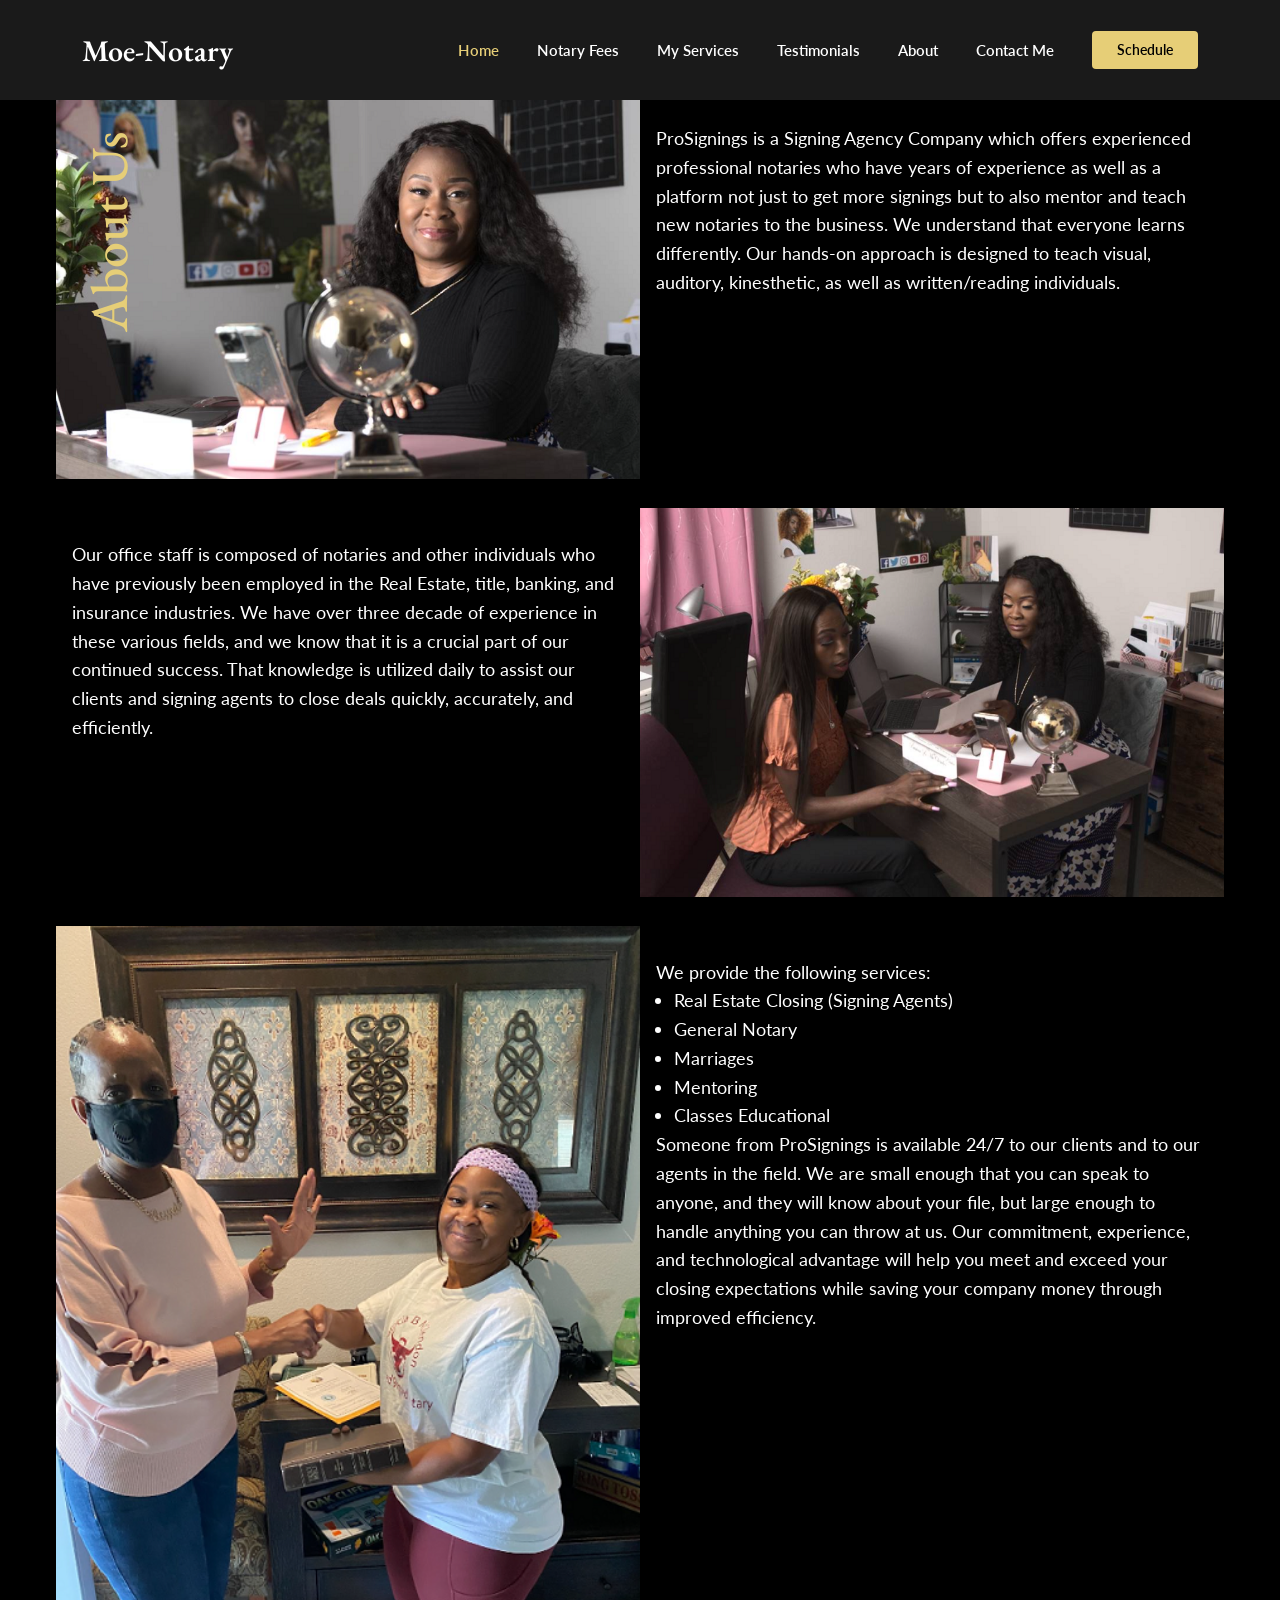
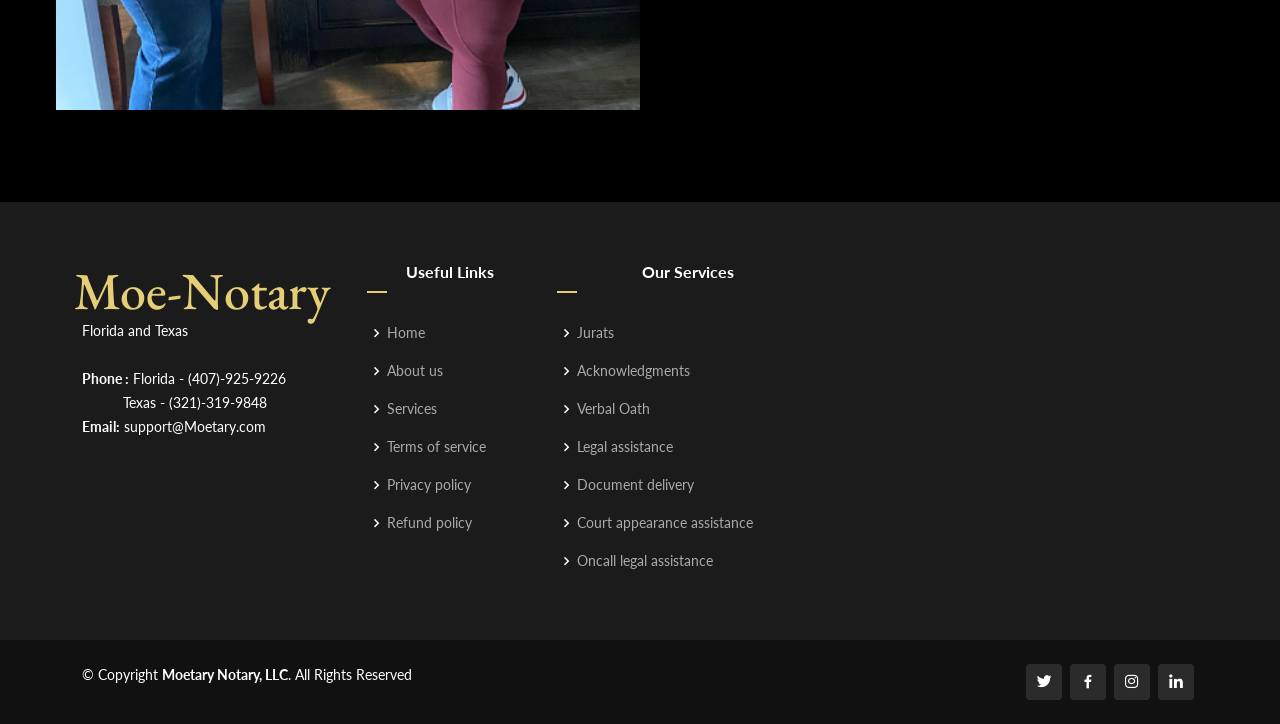
<file: about.html>
<!DOCTYPE html>
<html lang="en">
  <head>
    <meta charset="utf-8" />
    <meta content="width=device-width, initial-scale=1.0" name="viewport" />

    <title>Prosignings</title>
    <meta content="" name="description" />
    <meta content="" name="keywords" />

    <!-- Favicons -->
    <link href="assets/img/favicon.ico" rel="icon" />
    <link href="assets/img/apple-touch-icon.png" rel="apple-touch-icon" />

    <!-- Google Fonts -->
    <link
      href="https://fonts.googleapis.com/css?family=Open+Sans:300,300i,400,400i,600,600i,700,700i|Raleway:300,300i,400,400i,500,500i,600,600i,700,700i|Poppins:300,300i,400,400i,500,500i,600,600i,700,700i"
      rel="stylesheet"
    />

    <!-- Vendor CSS Files -->
    <link href="assets/vendor/aos/aos.css" rel="stylesheet" />
    <link
      href="assets/vendor/bootstrap/css/bootstrap.min.css"
      rel="stylesheet"
    />
    <link
      href="assets/vendor/bootstrap-icons/bootstrap-icons.css"
      rel="stylesheet"
    />
    <link href="assets/vendor/boxicons/css/boxicons.min.css" rel="stylesheet" />
    <link
      href="assets/vendor/glightbox/css/glightbox.min.css"
      rel="stylesheet"
    />
    <link href="assets/vendor/remixicon/remixicon.css" rel="stylesheet" />
    <link href="assets/vendor/swiper/swiper-bundle.min.css" rel="stylesheet" />

    <!-- Template Main CSS File -->
    <link href="assets/css/style.css" rel="stylesheet" />
    <link href="assets/css/about.css" rel="stylesheet" />
    <link href="assets/css/util.css" rel="stylesheet" />
    <!-- =======================================================
  * Template Name: ProSignings - v3.9.1
  * Template URL: https://bootstrapmade.com/ProSignings-bootstrap-corporate-template/
  * Author: BootstrapMade.com
  * License: https://bootstrapmade.com/license/
  ======================================================== -->
  </head>

  <body>
    <!-- ======= Header ======= -->
    <header id="header" class="fixed-top d-flex align-items-center">
      <div class="container d-flex align-items-center">
        <h1 class="logo me-auto size_adjust_header">
          <!-- <a href="index.html"><img src="assets/img/logo11.png" /></a> -->
         Moe-Notary
        </h1>
        <!-- Uncomment below if you prefer to use an image logo -->
        <!-- <a href="index.html" class="logo me-auto"><img src="assets/img/logo.png" alt=""></a>-->

        <nav id="navbar" class="navbar order-last order-lg-0">
          <ul>
            <li>
              <a class="nav-link scrollto active" href="index.html">Home</a>
            </li>
            <li>
              <a class="nav-link scrollto" href="fees.html">Notary Fees</a>
            </li>
            <li>
              <a class="nav-link scrollto" href="service.html">My Services</a>
            </li>
            <li>
              <a class="nav-link scrollto" href="#testimonials">Testimonials</a>
            </li>
            <!-- <li>
              <a class="nav-link scrollto" href="associates.html">Associates</a>
            </li> -->
            <li><a class="nav-link scrollto" href="about.html">About</a></li>
            <!-- <li><a class="nav-link scrollto " href="#portfolio">Portfolio</a></li> -->
            <!-- <li><a class="nav-link scrollto" href="#team">Team</a></li> -->
            <!-- <li><a href="blog.html">Blog</a></li> -->
            <!-- <li class="dropdown"><a href="#"><span>Drop Down</span> <i class="bi bi-chevron-down"></i></a>
              <ul>
                <li><a href="#">Drop Down 1</a></li>
                <li class="dropdown"><a href="#"><span>Deep Drop Down</span> <i class="bi bi-chevron-right"></i></a>
                  <ul>
                    <li><a href="#">Deep Drop Down 1</a></li>
                    <li><a href="#">Deep Drop Down 2</a></li>
                    <li><a href="#">Deep Drop Down 3</a></li>
                    <li><a href="#">Deep Drop Down 4</a></li>
                    <li><a href="#">Deep Drop Down 5</a></li>
                  </ul>
                </li>
                <li><a href="#">Drop Down 2</a></li>
                <li><a href="#">Drop Down 3</a></li>
                <li><a href="#">Drop Down 4</a></li>
              </ul>
            </li> -->
            <li>
              <a class="nav-link scrollto" href="contact.html">Contact Me</a>
            </li>
          </ul>
          <i class="bi bi-list mobile-nav-toggle"></i>
        </nav>
        <!-- .navbar -->

        <a
          href="https://prosigningsbell.thenotary.app/"
          class="get-started-btn scrollto"
          >Schedule</a
        >
      </div>
    </header>
    <!-- End Header -->
    <section style="padding: 0%">
      <main style="background-color: black; color: white" class="about">
        <div class="container_about_page">
          <section class="grid info">
            <div class="column-xs-12 column-md-1">
              <div class="about">
                <h1 class="section-heading" style="text-align: center">
                  About Us
                </h1>
              </div>
            </div>
            <div class="column-xs-12 column-md-4 abt">
              <img class="img_about" src="assets/img/first.PNG" />
              <div class="column-xs-12 column-md-7">
                <div class="intro">
                  ProSignings is a Signing Agency Company which offers
                  experienced professional notaries who have years of experience
                  as well as a platform not just to get more signings but to
                  also mentor and teach new notaries to the business. We
                  understand that everyone learns differently. Our hands-on
                  approach is designed to teach visual, auditory, kinesthetic,
                  as well as written/reading individuals.
                </div>
              </div>
            </div>
            <br />

            <div class="column-xs-12 column-md-4 abt">
              <div class="column-xs-12 column-md-7">
                <div class="intro">
                  Our office staff is composed of notaries and other individuals
                  who have previously been employed in the Real Estate, title,
                  banking, and insurance industries. We have over three decade
                  of experience in these various fields, and we know that it is
                  a crucial part of our continued success. That knowledge is
                  utilized daily to assist our clients and signing agents to
                  close deals quickly, accurately, and efficiently.
                </div>
              </div>
              <img class="img_about" src="assets/img/second.PNG" />
            </div>
            <br />

            <div class="column-xs-12 column-md-4 abt">
              <img class="img_about" src="assets/img/third.PNG" />
              <div class="column-xs-12 column-md-7 txt">
                <div class="intro">
                  We provide the following services:<br />
                  <ul style="margin-left: 18px; list-style-type: disc">
                    <li>Real Estate Closing (Signing Agents)</li>
                    <li>General Notary</li>
                    <li>Marriages</li>
                    <li>Mentoring</li>
                    <li>Classes Educational</li>
                  </ul> 
                  Someone from ProSignings is available 24/7 to our clients and
                  to our agents in the field. We are small enough that you can
                  speak to anyone, and they will know about your file, but large
                  enough to handle anything you can throw at us. Our commitment,
                  experience, and technological advantage will help you meet and
                  exceed your closing expectations while saving your company
                  money through improved efficiency.
                </div>
              </div>
            </div>
          </section>
        </div>
      </main>
    </section>
    <!-- ======= Footer ======= -->
    <footer id="footer">
      <div class="footer-top">
        <div class="container">
          <div class="row">
            <div class="col-lg-3 col-md-6 footer-contact">
              <h1 class="logo me-auto" style="margin-left: -20px">
                <!-- <a href="index.html"><img src="assets/img/logo11.png" /></a> -->
               Moe-Notary
              </h1>
              <p class="addd">
                Florida and Texas<br /><br />
                <strong>Phone :</strong> Florida - (407)-925-9226 <br />
                &emsp; &emsp;&emsp; Texas - (321)-319-9848<br />
                <strong>Email:</strong> support@Moetary.com<br />
              </p>
            </div>

            <div class="col-lg-2 col-md-6 footer-links">
              <h4>Useful Links</h4>
              <br />
              <ul>
                <li>
                  <i class="bx bx-chevron-right"></i>
                  <a href="index.html">Home</a>
                </li>
                <li>
                  <i class="bx bx-chevron-right"></i>
                  <a href="about.html">About us</a>
                </li>
                <li>
                  <i class="bx bx-chevron-right"></i>
                  <a href="service.html">Services</a>
                </li>
                <li>
                  <i class="bx bx-chevron-right"></i>
                  <a href="terms.html">Terms of service</a>
                </li>
                <li>
                  <i class="bx bx-chevron-right"></i>
                  <a href="privacy.html">Privacy policy</a>
                </li>
                <li>
                  <i class="bx bx-chevron-right"></i>
                  <a href="refund.html">Refund policy</a>
                </li>
              </ul>
            </div>

            <div class="col-lg-3 col-md-6 footer-links">
              <h4>Our Services</h4>
              <br />
              <ul>
                <li>
                  <i class="bx bx-chevron-right"></i> <a href="#">Jurats</a>
                </li>
                <li>
                  <i class="bx bx-chevron-right"></i>
                  <a href="#">Acknowledgments</a>
                </li>
                <li>
                  <i class="bx bx-chevron-right"></i>
                  <a href="#">Verbal Oath</a>
                </li>
                <li>
                  <i class="bx bx-chevron-right"></i>
                  <a href="#">Legal assistance</a>
                </li>
                <li>
                  <i class="bx bx-chevron-right"></i>
                  <a href="#">Document delivery</a>
                </li>
                <li>
                  <i class="bx bx-chevron-right"></i>
                  <a href="#">Court appearance assistance</a>
                </li>
                <li>
                  <i class="bx bx-chevron-right"></i>
                  <a href="#">Oncall legal assistance</a>
                </li>
              </ul>
            </div>

            <!-- <div class="col-lg-4 col-md-6 footer-newsletter">
            <h4>Join Our Newsletter</h4>
            <p>Tamen quem nulla quae legam multos aute sint culpa legam noster magna</p>
            <form action="" method="post">
              <input type="email" name="email"><input type="submit" value="Subscribe">
            </form>
          </div> -->
          </div>
        </div>
      </div>

      <div class="container d-md-flex py-4">
        <div class="me-md-auto text-center text-md-start">
          <div class="copyright">
            &copy; Copyright <strong><span>Moetary Notary, LLC</span></strong
            >. All Rights Reserved
          </div>
          <!-- <div class="credits"> -->
          <!-- All the links in the footer should remain intact. -->
          <!-- You can delete the links only if you purchased the pro version. -->
          <!-- Licensing information: https://bootstrapmade.com/license/ -->
          <!-- Purchase the pro version with working PHP/AJAX contact form: https://bootstrapmade.com/ProSignings-bootstrap-corporate-template/ -->
          <!--Moe-Notary -->
          <!-- </div> -->
        </div>
        <div class="social-links text-center text-md-end pt-3 pt-md-0">
          <a href="https://www.twitter.com/prosigningsfl/" class="twitter"
            ><i class="bx bxl-twitter"></i
          ></a>
          <a href="https://www.facebook.com/prosigningsfl/" class="facebook"
            ><i class="bx bxl-facebook"></i
          ></a>
          <a href="https://www.instagram.com/prosigningsfl/" class="instagram"
            ><i class="bx bxl-instagram"></i
          ></a>
          <a href="https://www.linkedin.com/prosigningsfl/" class="linkedin"
            ><i class="bx bxl-linkedin"></i
          ></a>
        </div>
      </div>
    </footer>

    <a
      href="#"
      class="back-to-top d-flex align-items-center justify-content-center"
      ><i class="bi bi-arrow-up-short"></i
    ></a>

    <!-- Vendor JS Files -->
    <script src="assets/vendor/purecounter/purecounter_vanilla.js"></script>
    <script src="assets/vendor/aos/aos.js"></script>
    <script src="assets/vendor/bootstrap/js/bootstrap.bundle.min.js"></script>
    <script src="assets/vendor/glightbox/js/glightbox.min.js"></script>
    <script src="assets/vendor/isotope-layout/isotope.pkgd.min.js"></script>
    <script src="assets/vendor/swiper/swiper-bundle.min.js"></script>
    <script src="assets/vendor/php-email-form/validate.js"></script>

    <!-- Template Main JS File -->
    <script src="assets/js/main.js"></script>
    <style>
      .abt {
        display: flex;
        justify-content: space-between;
      }
      .txt {
        width: 50%;
      }
      @media screen and (max-width: 414px) {
        .abt {
          display: block;
          justify-content: space-between;
        }
        .txt {
          width: 100%;
        }
      }
      @media screen and (max-width: 414px) {
        .row {
          display: flex;
          justify-content: center;
        }
        .addd {
          text-align: center;
        }
        .row > * {
          width: 60%;
        }
      }
    </style>
  </body>
</html>
</file>
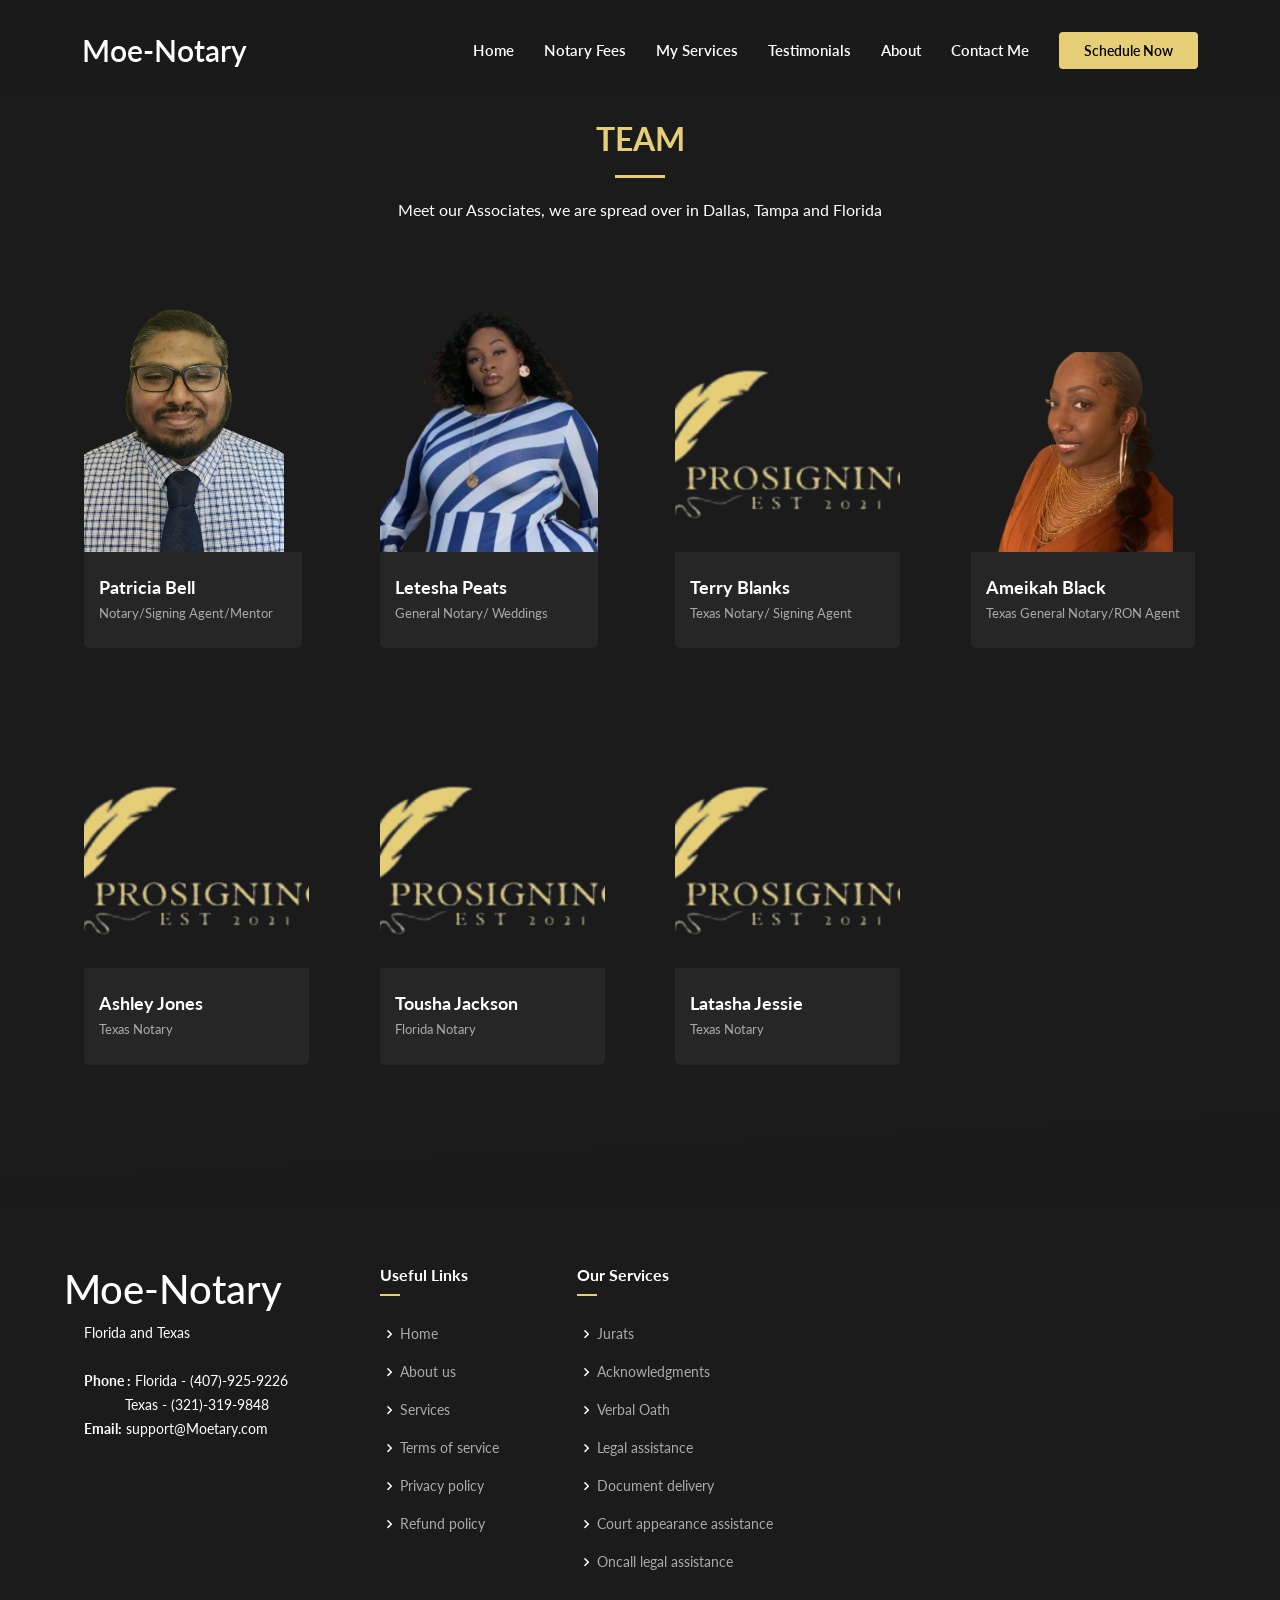
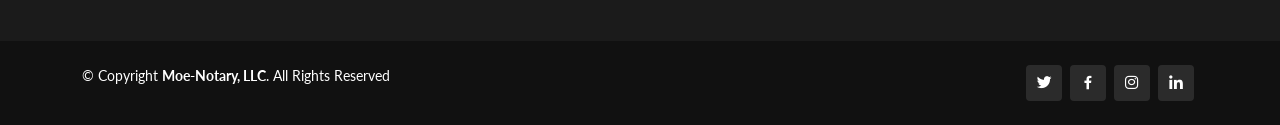
<file: associates.html>
<!DOCTYPE html>
<html lang="en">
  <head>
    <meta charset="utf-8" />
    <meta content="width=device-width, initial-scale=1.0" name="viewport" />

    <title>Prosignings</title>
    <meta content="" name="description" />
    <meta content="" name="keywords" />

    <!-- Favicons -->
    <link href="assets/img/favicon.ico" rel="icon" />
    <link href="assets/img/apple-touch-icon.png" rel="apple-touch-icon" />

    <!-- Google Fonts -->
    <link
      href="https://fonts.googleapis.com/css?family=Open+Sans:300,300i,400,400i,600,600i,700,700i|Raleway:300,300i,400,400i,500,500i,600,600i,700,700i|Poppins:300,300i,400,400i,500,500i,600,600i,700,700i"
      rel="stylesheet"
    />

    <!-- Vendor CSS Files -->
    <link href="assets/vendor/aos/aos.css" rel="stylesheet" />
    <link
      href="assets/vendor/bootstrap/css/bootstrap.min.css"
      rel="stylesheet"
    />
    <link
      href="assets/vendor/bootstrap-icons/bootstrap-icons.css"
      rel="stylesheet"
    />
    <link href="assets/vendor/boxicons/css/boxicons.min.css" rel="stylesheet" />
    <link
      href="assets/vendor/glightbox/css/glightbox.min.css"
      rel="stylesheet"
    />
    <link href="assets/vendor/remixicon/remixicon.css" rel="stylesheet" />
    <link href="assets/vendor/swiper/swiper-bundle.min.css" rel="stylesheet" />

    <!-- Template Main CSS File -->
    <link href="assets/css/style.css" rel="stylesheet" />
    <link href="assets/css/util.css" rel="stylesheet" />
    <!-- =======================================================
  * Template Name: ProSignings - v3.9.1
  * Template URL: https://bootstrapmade.com/ProSignings-bootstrap-corporate-template/
  * Author: BootstrapMade.com
  * License: https://bootstrapmade.com/license/
  ======================================================== -->
  </head>

  <body>
    <!-- ======= Header ======= -->
    <header id="header" class="fixed-top d-flex align-items-center">
      <div class="container d-flex align-items-center">
        <h1 class="logo me-auto size_adjust_header">
          <!-- <a href="index.html"><img src="assets/img/logo11.png" /></a> -->
          Moe-Notary
        </h1>
        <!-- Uncomment below if you prefer to use an image logo -->
        <!-- <a href="index.html" class="logo me-auto"><img src="assets/img/logo.png" alt=""></a>-->

        <nav id="navbar" class="navbar order-last order-lg-0">
          <ul>
            <li><a class="nav-link scrollto" href="index.html">Home</a></li>
            <li>
              <a class="nav-link scrollto" href="fees.html">Notary Fees</a>
            </li>
            <li>
              <a class="nav-link scrollto" href="service.html">My Services</a>
            </li>
            <li>
              <a class="nav-link scrollto" href="index.html#testimonials"
                >Testimonials</a
              >
            </li>
            <!-- <li>
              <a class="nav-link scrollto active" href="associates.html"
                >Associates</a
              >
            </li> -->
            <li><a class="nav-link scrollto" href="about.html">About</a></li>
            <!-- <li><a class="nav-link scrollto " href="#portfolio">Portfolio</a></li> -->
            <!-- <li><a class="nav-link scrollto" href="#team">Team</a></li> -->
            <!-- <li><a href="blog.html">Blog</a></li> -->
            <!-- <li class="dropdown"><a href="#"><span>Drop Down</span> <i class="bi bi-chevron-down"></i></a>
            <ul>
              <li><a href="#">Drop Down 1</a></li>
              <li class="dropdown"><a href="#"><span>Deep Drop Down</span> <i class="bi bi-chevron-right"></i></a>
                <ul>
                  <li><a href="#">Deep Drop Down 1</a></li>
                  <li><a href="#">Deep Drop Down 2</a></li>
                  <li><a href="#">Deep Drop Down 3</a></li>
                  <li><a href="#">Deep Drop Down 4</a></li>
                  <li><a href="#">Deep Drop Down 5</a></li>
                </ul>
              </li>
              <li><a href="#">Drop Down 2</a></li>
              <li><a href="#">Drop Down 3</a></li>
              <li><a href="#">Drop Down 4</a></li>
            </ul>
          </li> -->
            <li>
              <a class="nav-link scrollto" href="contact.html">Contact Me</a>
            </li>
          </ul>
          <i class="bi bi-list mobile-nav-toggle"></i>
        </nav>
        <!-- .navbar -->

        <a
          href="https://prosigningsbell.thenotary.app/"
          class="get-started-btn scrollto"
          >Schedule Now</a
        >
      </div>
    </header>
    <!-- End Header -->

    <!-- ======= Hero Section ======= -->
    <!-- <section id="hero" class="d-flex align-items-center">

    <div class="container" data-aos="zoom-out" data-aos-delay="100">
      <div class="row">
        
        <div class="col-xl-6">
          <h1>ProSignings</h1>
          <h2>Our commitment, experience, and technological advantage will help you meet and exceed your closing expectations while saving your company money through improved efficiency.
          </h2>
          <a href="index.html" class="btn-get-started scrollto">Schedule Now</a>
        </div>
      </div>
    </div>

  </section> -->
    <!-- End Hero -->

    <main id="main">
      <!-- ======= Clients Section ======= -->
      <!-- <section style="background-color: #1a1a1a;" id="clients" class="clients">
      <div class="container" data-aos="zoom-in">

        <div class="clients-slider swiper">
          <div class="swiper-wrapper align-items-center">
            <div class="swiper-slide"><img src="assets/img/clients/client-1.png" class="img-fluid" alt=""></div>
            <div class="swiper-slide"><img src="assets/img/clients/client-2.png" class="img-fluid" alt=""></div>
            <div class="swiper-slide"><img src="assets/img/clients/client-3.png" class="img-fluid" alt=""></div>
            <div class="swiper-slide"><img src="assets/img/clients/client-4.png" class="img-fluid" alt=""></div>
            <div class="swiper-slide"><img src="assets/img/clients/client-5.png" class="img-fluid" alt=""></div>
            <div class="swiper-slide"><img src="assets/img/clients/client-6.png" class="img-fluid" alt=""></div>
            <div class="swiper-slide"><img src="assets/img/clients/client-7.png" class="img-fluid" alt=""></div>
            <div class="swiper-slide"><img src="assets/img/clients/client-8.png" class="img-fluid" alt=""></div>
          </div>
          <div class="swiper-pagination"></div>
        </div>

      </div>
    </section> -->
      <!-- End Clients Section -->

      <!-- ======= About Section ======= -->
      <!-- <section id="about" class="about section-bg">
      <div class="container" data-aos="fade-up">

        <div class="row no-gutters">
          <div class="content col-xl-5 d-flex align-items-stretch">
            <div class="content">
              <h3>Voluptatem dignissimos provident quasi</h3>
              <p>
                Lorem ipsum dolor sit amet, consectetur adipiscing elit, sed do eiusmod tempor incididunt ut labore et dolore magna aliqua. Duis aute irure dolor in reprehenderit
              </p>
              <a href="#" class="about-btn"><span>About us</span> <i class="bx bx-chevron-right"></i></a>
            </div>
          </div>
          <div class="col-xl-7 d-flex align-items-stretch">
            <div class="icon-boxes d-flex flex-column justify-content-center">
              <div class="row">
                <div class="col-md-6 icon-box" data-aos="fade-up" data-aos-delay="100">
                  <i class="bx bx-receipt"></i>
                  <h4>Corporis voluptates sit</h4>
                  <p>Consequuntur sunt aut quasi enim aliquam quae harum pariatur laboris nisi ut aliquip</p>
                </div>
                <div class="col-md-6 icon-box" data-aos="fade-up" data-aos-delay="200">
                  <i class="bx bx-cube-alt"></i>
                  <h4>Ullamco laboris nisi</h4>
                  <p>Excepteur sint occaecat cupidatat non proident, sunt in culpa qui officia deserunt</p>
                </div>
                <div class="col-md-6 icon-box" data-aos="fade-up" data-aos-delay="300">
                  <i class="bx bx-images"></i>
                  <h4>Labore consequatur</h4>
                  <p>Aut suscipit aut cum nemo deleniti aut omnis. Doloribus ut maiores omnis facere</p>
                </div>
                <div class="col-md-6 icon-box" data-aos="fade-up" data-aos-delay="400">
                  <i class="bx bx-shield"></i>
                  <h4>Beatae veritatis</h4>
                  <p>Expedita veritatis consequuntur nihil tempore laudantium vitae denat pacta</p>
                </div>
              </div>
            </div>
          </div>
        </div>

      </div>
    </section> -->
      <!-- End About Section -->

      <!-- ======= Counts Section ======= -->
      <!-- <section id="counts" class="counts">
      <div class="container" data-aos="fade-up">

        <div class="row">

          <div class="col-lg-3 col-md-6">
            <div class="count-box">
              <i class="bi bi-emoji-smile"></i>
              <span data-purecounter-start="0" data-purecounter-end="232" data-purecounter-duration="1" class="purecounter"></span>
              <p>Happy Clients</p>
            </div>
          </div>

          <div class="col-lg-3 col-md-6 mt-5 mt-md-0">
            <div class="count-box">
              <i class="bi bi-journal-richtext"></i>
              <span data-purecounter-start="0" data-purecounter-end="521" data-purecounter-duration="1" class="purecounter"></span>
              <p>Projects</p>
            </div>
          </div>

          <div class="col-lg-3 col-md-6 mt-5 mt-lg-0">
            <div class="count-box">
              <i class="bi bi-headset"></i>
              <span data-purecounter-start="0" data-purecounter-end="1463" data-purecounter-duration="1" class="purecounter"></span>
              <p>Hours Of Support</p>
            </div>
          </div>

          <div class="col-lg-3 col-md-6 mt-5 mt-lg-0">
            <div class="count-box">
              <i class="bi bi-people"></i>
              <span data-purecounter-start="0" data-purecounter-end="15" data-purecounter-duration="1" class="purecounter"></span>
              <p>Hard Workers</p>
            </div>
          </div>

        </div>

      </div>
    </section> -->
      <!-- End Counts Section -->

      <!-- ======= Tabs Section ======= -->
      <!-- <section id="tabs" class="tabs">
      <div class="container" data-aos="fade-up">

        <ul class="nav nav-tabs row d-flex">
          <li class="nav-item col-3">
            <a class="nav-link active show" data-bs-toggle="tab" data-bs-target="#tab-1">
              <i class="ri-gps-line"></i>
              <h4 class="d-none d-lg-block">Modi sit est dela pireda nest</h4>
            </a>
          </li>
          <li class="nav-item col-3">
            <a class="nav-link" data-bs-toggle="tab" data-bs-target="#tab-2">
              <i class="ri-body-scan-line"></i>
              <h4 class="d-none d-lg-block">Unde praesenti mara setra le</h4>
            </a>
          </li>
          <li class="nav-item col-3">
            <a class="nav-link" data-bs-toggle="tab" data-bs-target="#tab-3">
              <i class="ri-sun-line"></i>
              <h4 class="d-none d-lg-block">Pariatur explica nitro dela</h4>
            </a>
          </li>
          <li class="nav-item col-3">
            <a class="nav-link" data-bs-toggle="tab" data-bs-target="#tab-4">
              <i class="ri-store-line"></i>
              <h4 class="d-none d-lg-block">Nostrum qui dile node</h4>
            </a>
          </li>
        </ul>

        <div class="tab-content">
          <div class="tab-pane active show" id="tab-1">
            <div class="row">
              <div class="col-lg-6 order-2 order-lg-1 mt-3 mt-lg-0" data-aos="fade-up" data-aos-delay="100">
                <h3>Voluptatem dignissimos provident quasi corporis voluptates sit assumenda.</h3>
                <p class="fst-italic">
                  Lorem ipsum dolor sit amet, consectetur adipiscing elit, sed do eiusmod tempor incididunt ut labore et dolore
                  magna aliqua.
                </p>
                <ul>
                  <li><i class="ri-check-double-line"></i> Ullamco laboris nisi ut aliquip ex ea commodo consequat.</li>
                  <li><i class="ri-check-double-line"></i> Duis aute irure dolor in reprehenderit in voluptate velit.</li>
                  <li><i class="ri-check-double-line"></i> Ullamco laboris nisi ut aliquip ex ea commodo consequat. Duis aute irure dolor in reprehenderit in voluptate trideta storacalaperda mastiro dolore eu fugiat nulla pariatur.</li>
                </ul>
                <p>
                  Ullamco laboris nisi ut aliquip ex ea commodo consequat. Duis aute irure dolor in reprehenderit in voluptate
                  velit esse cillum dolore eu fugiat nulla pariatur. Excepteur sint occaecat cupidatat non proident, sunt in
                  culpa qui officia deserunt mollit anim id est laborum
                </p>
              </div>
              <div class="col-lg-6 order-1 order-lg-2 text-center" data-aos="fade-up" data-aos-delay="200">
                <img src="assets/img/tabs-1.jpg" alt="" class="img-fluid">
              </div>
            </div>
          </div>
          <div class="tab-pane" id="tab-2">
            <div class="row">
              <div class="col-lg-6 order-2 order-lg-1 mt-3 mt-lg-0">
                <h3>Neque exercitationem debitis soluta quos debitis quo mollitia officia est</h3>
                <p>
                  Ullamco laboris nisi ut aliquip ex ea commodo consequat. Duis aute irure dolor in reprehenderit in voluptate
                  velit esse cillum dolore eu fugiat nulla pariatur. Excepteur sint occaecat cupidatat non proident, sunt in
                  culpa qui officia deserunt mollit anim id est laborum
                </p>
                <p class="fst-italic">
                  Lorem ipsum dolor sit amet, consectetur adipiscing elit, sed do eiusmod tempor incididunt ut labore et dolore
                  magna aliqua.
                </p>
                <ul>
                  <li><i class="ri-check-double-line"></i> Ullamco laboris nisi ut aliquip ex ea commodo consequat.</li>
                  <li><i class="ri-check-double-line"></i> Duis aute irure dolor in reprehenderit in voluptate velit.</li>
                  <li><i class="ri-check-double-line"></i> Provident mollitia neque rerum asperiores dolores quos qui a. Ipsum neque dolor voluptate nisi sed.</li>
                  <li><i class="ri-check-double-line"></i> Ullamco laboris nisi ut aliquip ex ea commodo consequat. Duis aute irure dolor in reprehenderit in voluptate trideta storacalaperda mastiro dolore eu fugiat nulla pariatur.</li>
                </ul>
              </div>
              <div class="col-lg-6 order-1 order-lg-2 text-center">
                <img src="assets/img/tabs-2.jpg" alt="" class="img-fluid">
              </div>
            </div>
          </div>
          <div class="tab-pane" id="tab-3">
            <div class="row">
              <div class="col-lg-6 order-2 order-lg-1 mt-3 mt-lg-0">
                <h3>Voluptatibus commodi ut accusamus ea repudiandae ut autem dolor ut assumenda</h3>
                <p>
                  Ullamco laboris nisi ut aliquip ex ea commodo consequat. Duis aute irure dolor in reprehenderit in voluptate
                  velit esse cillum dolore eu fugiat nulla pariatur. Excepteur sint occaecat cupidatat non proident, sunt in
                  culpa qui officia deserunt mollit anim id est laborum
                </p>
                <ul>
                  <li><i class="ri-check-double-line"></i> Ullamco laboris nisi ut aliquip ex ea commodo consequat.</li>
                  <li><i class="ri-check-double-line"></i> Duis aute irure dolor in reprehenderit in voluptate velit.</li>
                  <li><i class="ri-check-double-line"></i> Provident mollitia neque rerum asperiores dolores quos qui a. Ipsum neque dolor voluptate nisi sed.</li>
                </ul>
                <p class="fst-italic">
                  Lorem ipsum dolor sit amet, consectetur adipiscing elit, sed do eiusmod tempor incididunt ut labore et dolore
                  magna aliqua.
                </p>
              </div>
              <div class="col-lg-6 order-1 order-lg-2 text-center">
                <img src="assets/img/tabs-3.jpg" alt="" class="img-fluid">
              </div>
            </div>
          </div>
          <div class="tab-pane" id="tab-4">
            <div class="row">
              <div class="col-lg-6 order-2 order-lg-1 mt-3 mt-lg-0">
                <h3>Omnis fugiat ea explicabo sunt dolorum asperiores sequi inventore rerum</h3>
                <p>
                  Ullamco laboris nisi ut aliquip ex ea commodo consequat. Duis aute irure dolor in reprehenderit in voluptate
                  velit esse cillum dolore eu fugiat nulla pariatur. Excepteur sint occaecat cupidatat non proident, sunt in
                  culpa qui officia deserunt mollit anim id est laborum
                </p>
                <p class="fst-italic">
                  Lorem ipsum dolor sit amet, consectetur adipiscing elit, sed do eiusmod tempor incididunt ut labore et dolore
                  magna aliqua.
                </p>
                <ul>
                  <li><i class="ri-check-double-line"></i> Ullamco laboris nisi ut aliquip ex ea commodo consequat.</li>
                  <li><i class="ri-check-double-line"></i> Duis aute irure dolor in reprehenderit in voluptate velit.</li>
                  <li><i class="ri-check-double-line"></i> Ullamco laboris nisi ut aliquip ex ea commodo consequat. Duis aute irure dolor in reprehenderit in voluptate trideta storacalaperda mastiro dolore eu fugiat nulla pariatur.</li>
                </ul>
              </div>
              <div class="col-lg-6 order-1 order-lg-2 text-center">
                <img src="assets/img/tabs-4.jpg" alt="" class="img-fluid">
              </div>
            </div>
          </div>
        </div>

      </div>
    </section> -->
      <!-- End Tabs Section -->

      <!-- ======= Services Section ======= -->
      <!-- <section id="services" class="services section-bg ">
      <div class="container" data-aos="fade-up">

        <div class="section-title">
          <h2>Services</h2>
          <p>Magnam dolores commodi suscipit. Necessitatibus eius consequatur ex aliquid fuga eum quidem. Sit sint consectetur velit. Quisquam quos quisquam cupiditate. Et nemo qui impedit suscipit alias ea.</p>
        </div>

        <div class="row">
          <div class="col-md-6">
            <div class="icon-box" data-aos="fade-up" data-aos-delay="100">
              <i class="bi bi-briefcase"></i>
              <h4><a href="#">Lorem Ipsum</a></h4>
              <p>Voluptatum deleniti atque corrupti quos dolores et quas molestias excepturi sint occaecati cupiditate non provident</p>
            </div>
          </div>
          <div class="col-md-6 mt-4 mt-md-0">
            <div class="icon-box" data-aos="fade-up" data-aos-delay="200">
              <i class="bi bi-card-checklist"></i>
              <h4><a href="#">Dolor Sitema</a></h4>
              <p>Minim veniam, quis nostrud exercitation ullamco laboris nisi ut aliquip ex ea commodo consequat tarad limino ata</p>
            </div>
          </div>
          <div class="col-md-6 mt-4 mt-md-0">
            <div class="icon-box" data-aos="fade-up" data-aos-delay="300">
              <i class="bi bi-bar-chart"></i>
              <h4><a href="#">Sed ut perspiciatis</a></h4>
              <p>Duis aute irure dolor in reprehenderit in voluptate velit esse cillum dolore eu fugiat nulla pariatur</p>
            </div>
          </div>
          <div class="col-md-6 mt-4 mt-md-0">
            <div class="icon-box" data-aos="fade-up" data-aos-delay="400">
              <i class="bi bi-binoculars"></i>
              <h4><a href="#">Nemo Enim</a></h4>
              <p>Excepteur sint occaecat cupidatat non proident, sunt in culpa qui officia deserunt mollit anim id est laborum</p>
            </div>
          </div>
          <div class="col-md-6 mt-4 mt-md-0">
            <div class="icon-box" data-aos="fade-up" data-aos-delay="500">
              <i class="bi bi-brightness-high"></i>
              <h4><a href="#">Magni Dolore</a></h4>
              <p>At vero eos et accusamus et iusto odio dignissimos ducimus qui blanditiis praesentium voluptatum deleniti atque</p>
            </div>
          </div>
          <div class="col-md-6 mt-4 mt-md-0">
            <div class="icon-box" data-aos="fade-up" data-aos-delay="600">
              <i class="bi bi-calendar4-week"></i>
              <h4><a href="#">Eiusmod Tempor</a></h4>
              <p>Et harum quidem rerum facilis est et expedita distinctio. Nam libero tempore, cum soluta nobis est eligendi</p>
            </div>
          </div>
        </div>

      </div>
    </section> -->
      <!-- End Services Section -->

      <!-- ======= Portfolio Section ======= -->
      <!-- <section id="portfolio" class="portfolio">
      <div class="container" data-aos="fade-up">

        <div class="section-title">
          <h2>Portfolio</h2>
          <p>Magnam dolores commodi suscipit. Necessitatibus eius consequatur ex aliquid fuga eum quidem. Sit sint consectetur velit. Quisquam quos quisquam cupiditate. Et nemo qui impedit suscipit alias ea.</p>
        </div>

        <div class="row" data-aos="fade-up" data-aos-delay="100">
          <div class="col-lg-12 d-flex justify-content-center">
            <ul id="portfolio-flters">
              <li data-filter="*" class="filter-active">All</li>
              <li data-filter=".filter-app">App</li>
              <li data-filter=".filter-card">Card</li>
              <li data-filter=".filter-web">Web</li>
            </ul>
          </div>
        </div>

        <div class="row portfolio-container" data-aos="fade-up" data-aos-delay="200">

          <div class="col-lg-4 col-md-6 portfolio-item filter-app">
            <div class="portfolio-wrap">
              <img src="assets/img/portfolio/portfolio-1.jpg" class="img-fluid" alt="">
              <div class="portfolio-info">
                <h4>App 1</h4>
                <p>App</p>
                <div class="portfolio-links">
                  <a href="assets/img/portfolio/portfolio-1.jpg" data-gallery="portfolioGallery" class="portfolio-lightbox" title="App 1"><i class="bx bx-plus"></i></a>
                  <a href="portfolio-details.html" title="More Details"><i class="bx bx-link"></i></a>
                </div>
              </div>
            </div>
          </div>

          <div class="col-lg-4 col-md-6 portfolio-item filter-web">
            <div class="portfolio-wrap">
              <img src="assets/img/portfolio/portfolio-2.jpg" class="img-fluid" alt="">
              <div class="portfolio-info">
                <h4>Web 3</h4>
                <p>Web</p>
                <div class="portfolio-links">
                  <a href="assets/img/portfolio/portfolio-2.jpg" data-gallery="portfolioGallery" class="portfolio-lightbox" title="Web 3"><i class="bx bx-plus"></i></a>
                  <a href="portfolio-details.html" title="More Details"><i class="bx bx-link"></i></a>
                </div>
              </div>
            </div>
          </div>

          <div class="col-lg-4 col-md-6 portfolio-item filter-app">
            <div class="portfolio-wrap">
              <img src="assets/img/portfolio/portfolio-3.jpg" class="img-fluid" alt="">
              <div class="portfolio-info">
                <h4>App 2</h4>
                <p>App</p>
                <div class="portfolio-links">
                  <a href="assets/img/portfolio/portfolio-3.jpg" data-gallery="portfolioGallery" class="portfolio-lightbox" title="App 2"><i class="bx bx-plus"></i></a>
                  <a href="portfolio-details.html" title="More Details"><i class="bx bx-link"></i></a>
                </div>
              </div>
            </div>
          </div>

          <div class="col-lg-4 col-md-6 portfolio-item filter-card">
            <div class="portfolio-wrap">
              <img src="assets/img/portfolio/portfolio-4.jpg" class="img-fluid" alt="">
              <div class="portfolio-info">
                <h4>Card 2</h4>
                <p>Card</p>
                <div class="portfolio-links">
                  <a href="assets/img/portfolio/portfolio-4.jpg" data-gallery="portfolioGallery" class="portfolio-lightbox" title="Card 2"><i class="bx bx-plus"></i></a>
                  <a href="portfolio-details.html" title="More Details"><i class="bx bx-link"></i></a>
                </div>
              </div>
            </div>
          </div>

          <div class="col-lg-4 col-md-6 portfolio-item filter-web">
            <div class="portfolio-wrap">
              <img src="assets/img/portfolio/portfolio-5.jpg" class="img-fluid" alt="">
              <div class="portfolio-info">
                <h4>Web 2</h4>
                <p>Web</p>
                <div class="portfolio-links">
                  <a href="assets/img/portfolio/portfolio-5.jpg" data-gallery="portfolioGallery" class="portfolio-lightbox" title="Web 2"><i class="bx bx-plus"></i></a>
                  <a href="portfolio-details.html" title="More Details"><i class="bx bx-link"></i></a>
                </div>
              </div>
            </div>
          </div>

          <div class="col-lg-4 col-md-6 portfolio-item filter-app">
            <div class="portfolio-wrap">
              <img src="assets/img/portfolio/portfolio-6.jpg" class="img-fluid" alt="">
              <div class="portfolio-info">
                <h4>App 3</h4>
                <p>App</p>
                <div class="portfolio-links">
                  <a href="assets/img/portfolio/portfolio-6.jpg" data-gallery="portfolioGallery" class="portfolio-lightbox" title="App 3"><i class="bx bx-plus"></i></a>
                  <a href="portfolio-details.html" title="More Details"><i class="bx bx-link"></i></a>
                </div>
              </div>
            </div>
          </div>

          <div class="col-lg-4 col-md-6 portfolio-item filter-card">
            <div class="portfolio-wrap">
              <img src="assets/img/portfolio/portfolio-7.jpg" class="img-fluid" alt="">
              <div class="portfolio-info">
                <h4>Card 1</h4>
                <p>Card</p>
                <div class="portfolio-links">
                  <a href="assets/img/portfolio/portfolio-7.jpg" data-gallery="portfolioGallery" class="portfolio-lightbox" title="Card 1"><i class="bx bx-plus"></i></a>
                  <a href="portfolio-details.html" title="More Details"><i class="bx bx-link"></i></a>
                </div>
              </div>
            </div>
          </div>

          <div class="col-lg-4 col-md-6 portfolio-item filter-card">
            <div class="portfolio-wrap">
              <img src="assets/img/portfolio/portfolio-8.jpg" class="img-fluid" alt="">
              <div class="portfolio-info">
                <h4>Card 3</h4>
                <p>Card</p>
                <div class="portfolio-links">
                  <a href="assets/img/portfolio/portfolio-8.jpg" data-gallery="portfolioGallery" class="portfolio-lightbox" title="Card 3"><i class="bx bx-plus"></i></a>
                  <a href="portfolio-details.html" title="More Details"><i class="bx bx-link"></i></a>
                </div>
              </div>
            </div>
          </div>

          <div class="col-lg-4 col-md-6 portfolio-item filter-web">
            <div class="portfolio-wrap">
              <img src="assets/img/portfolio/portfolio-9.jpg" class="img-fluid" alt="">
              <div class="portfolio-info">
                <h4>Web 3</h4>
                <p>Web</p>
                <div class="portfolio-links">
                  <a href="assets/img/portfolio/portfolio-9.jpg" data-gallery="portfolioGallery" class="portfolio-lightbox" title="Web 3"><i class="bx bx-plus"></i></a>
                  <a href="portfolio-details.html" title="More Details"><i class="bx bx-link"></i></a>
                </div>
              </div>
            </div>
          </div>

        </div>

      </div>
    </section> -->
      <!-- End Portfolio Section -->

      <!-- ======= Testimonials Section ======= -->
      <!-- <section style="background-color: #1a1a1a;" id="testimonials" class="testimonials">
      <div class="container" data-aos="fade-up">
        <div class="section-title">
          <h2>Testimonials</h2>
          <p>Magnam dolores commodi suscipit. Necessitatibus eius consequatur ex aliquid fuga eum quidem. Sit sint
            consectetur velit. Quisquam quos quisquam cupiditate. Et nemo qui impedit suscipit alias ea.</p>
        </div>

        <div class="testimonials-slider swiper" data-aos="fade-up" data-aos-delay="100">
          <div class="swiper-wrapper">

            <div class="swiper-slide">
              <div class="testimonial-wrap">
                <div class="testimonial-item">
                  <img src="assets/img/testimonials/testimonials-1.jpg" class="testimonial-img" alt="">
                  <h3>Saul Goodman</h3>
                  <h4>Ceo &amp; Founder</h4>
                  <p>
                    <i class="bx bxs-quote-alt-left quote-icon-left"></i>
                    Proin iaculis purus consequat sem cure digni ssim donec porttitora entum suscipit rhoncus.
                    Accusantium quam, ultricies eget id, aliquam eget nibh et. Maecen aliquam, risus at semper.
                    <i class="bx bxs-quote-alt-right quote-icon-right"></i>
                  </p>
                </div>
              </div>
            </div>

            <div class="swiper-slide">
              <div class="testimonial-wrap">
                <div class="testimonial-item">
                  <img src="assets/img/testimonials/testimonials-2.jpg" class="testimonial-img" alt="">
                  <h3>Sara Wilsson</h3>
                  <h4>Designer</h4>
                  <p>
                    <i class="bx bxs-quote-alt-left quote-icon-left"></i>
                    Export tempor illum tamen malis malis eram quae irure esse labore quem cillum quid cillum eram malis
                    quorum velit fore eram velit sunt aliqua noster fugiat irure amet legam anim culpa.
                    <i class="bx bxs-quote-alt-right quote-icon-right"></i>
                  </p>
                </div>
              </div>
            </div>

            <div class="swiper-slide">
              <div class="testimonial-wrap">
                <div class="testimonial-item">
                  <img src="assets/img/testimonials/testimonials-3.jpg" class="testimonial-img" alt="">
                  <h3>Jena Karlis</h3>
                  <h4>Store Owner</h4>
                  <p>
                    <i class="bx bxs-quote-alt-left quote-icon-left"></i>
                    Enim nisi quem export duis labore cillum quae magna enim sint quorum nulla quem veniam duis minim
                    tempor labore quem eram duis noster aute amet eram fore quis sint minim.
                    <i class="bx bxs-quote-alt-right quote-icon-right"></i>
                  </p>
                </div>
              </div>
            </div>

            <div class="swiper-slide">
              <div class="testimonial-wrap">
                <div class="testimonial-item">
                  <img src="assets/img/testimonials/testimonials-4.jpg" class="testimonial-img" alt="">
                  <h3>Matt Brandon</h3>
                  <h4>Freelancer</h4>
                  <p>
                    <i class="bx bxs-quote-alt-left quote-icon-left"></i>
                    Fugiat enim eram quae cillum dolore dolor amet nulla culpa multos export minim fugiat minim velit
                    minim dolor enim duis veniam ipsum anim magna sunt elit fore quem dolore labore illum veniam.
                    <i class="bx bxs-quote-alt-right quote-icon-right"></i>
                  </p>
                </div>
              </div>
            </div>

            <div class="swiper-slide">
              <div class="testimonial-wrap">
                <div class="testimonial-item">
                  <img src="assets/img/testimonials/testimonials-5.jpg" class="testimonial-img" alt="">
                  <h3>John Larson</h3>
                  <h4>Entrepreneur</h4>
                  <p>
                    <i class="bx bxs-quote-alt-left quote-icon-left"></i>
                    Quis quorum aliqua sint quem legam fore sunt eram irure aliqua veniam tempor noster veniam enim
                    culpa labore duis sunt culpa nulla illum cillum fugiat esse veniam culpa fore nisi cillum quid.
                    <i class="bx bxs-quote-alt-right quote-icon-right"></i>
                  </p>
                </div>
              </div>
            </div>

          </div>
          <div class="swiper-pagination"></div>
        </div>

      </div>
    </section> -->
      <!-- End Testimonials Section -->

      <!-- ======= Pricing Section ======= -->
      <!-- <section id="pricing" class="pricing section-bg">
      <div class="container" data-aos="fade-up">

        <div class="section-title">
          <h2>Pricing</h2>
          <p>Magnam dolores commodi suscipit. Necessitatibus eius consequatur ex aliquid fuga eum quidem. Sit sint consectetur velit. Quisquam quos quisquam cupiditate. Et nemo qui impedit suscipit alias ea.</p>
        </div>

        <div class="row">

          <div class="col-lg-4 col-md-6">
            <div class="box" data-aos="fade-up" data-aos-delay="100">
              <h3>Free</h3>
              <h4><sup>$</sup>0<span> / month</span></h4>
              <ul>
                <li>Aida dere</li>
                <li>Nec feugiat nisl</li>
                <li>Nulla at volutpat dola</li>
                <li class="na">Pharetra massa</li>
                <li class="na">Massa ultricies mi</li>
              </ul>
              <div class="btn-wrap">
                <a href="#" class="btn-buy">Buy Now</a>
              </div>
            </div>
          </div>

          <div class="col-lg-4 col-md-6 mt-4 mt-md-0">
            <div class="box featured" data-aos="fade-up" data-aos-delay="200">
              <h3>Business</h3>
              <h4><sup>$</sup>19<span> / month</span></h4>
              <ul>
                <li>Aida dere</li>
                <li>Nec feugiat nisl</li>
                <li>Nulla at volutpat dola</li>
                <li>Pharetra massa</li>
                <li class="na">Massa ultricies mi</li>
              </ul>
              <div class="btn-wrap">
                <a href="#" class="btn-buy">Buy Now</a>
              </div>
            </div>
          </div>

          <div class="col-lg-4 col-md-6 mt-4 mt-lg-0">
            <div class="box" data-aos="fade-up" data-aos-delay="300">
              <h3>Developer</h3>
              <h4><sup>$</sup>29<span> / month</span></h4>
              <ul>
                <li>Aida dere</li>
                <li>Nec feugiat nisl</li>
                <li>Nulla at volutpat dola</li>
                <li>Pharetra massa</li>
                <li>Massa ultricies mi</li>
              </ul>
              <div class="btn-wrap">
                <a href="#" class="btn-buy">Buy Now</a>
              </div>
            </div>
          </div>

        </div>

      </div>
    </section> -->
      <!-- End Pricing Section -->

      <!-- ======= Frequently Asked Questions Section ======= -->
      <!-- <section id="faq" class="faq">
      <div class="container" data-aos="fade-up">

        <div class="section-title">
          <h2>Frequently Asked Questions</h2>
        </div>

        <ul class="faq-list accordion" data-aos="fade-up">

          <li>
            <a data-bs-toggle="collapse" class="collapsed" data-bs-target="#faq1">Non consectetur a erat nam at lectus urna duis? <i class="bx bx-chevron-down icon-show"></i><i class="bx bx-x icon-close"></i></a>
            <div id="faq1" class="collapse" data-bs-parent=".faq-list">
              <p>
                Feugiat pretium nibh ipsum consequat. Tempus iaculis urna id volutpat lacus laoreet non curabitur gravida. Venenatis lectus magna fringilla urna porttitor rhoncus dolor purus non.
              </p>
            </div>
          </li>

          <li>
            <a data-bs-toggle="collapse" data-bs-target="#faq2" class="collapsed">Feugiat scelerisque varius morbi enim nunc faucibus a pellentesque? <i class="bx bx-chevron-down icon-show"></i><i class="bx bx-x icon-close"></i></a>
            <div id="faq2" class="collapse" data-bs-parent=".faq-list">
              <p>
                Dolor sit amet consectetur adipiscing elit pellentesque habitant morbi. Id interdum velit laoreet id donec ultrices. Fringilla phasellus faucibus scelerisque eleifend donec pretium. Est pellentesque elit ullamcorper dignissim. Mauris ultrices eros in cursus turpis massa tincidunt dui.
              </p>
            </div>
          </li>

          <li>
            <a data-bs-toggle="collapse" data-bs-target="#faq3" class="collapsed">Dolor sit amet consectetur adipiscing elit pellentesque habitant morbi? <i class="bx bx-chevron-down icon-show"></i><i class="bx bx-x icon-close"></i></a>
            <div id="faq3" class="collapse" data-bs-parent=".faq-list">
              <p>
                Eleifend mi in nulla posuere sollicitudin aliquam ultrices sagittis orci. Faucibus pulvinar elementum integer enim. Sem nulla pharetra diam sit amet nisl suscipit. Rutrum tellus pellentesque eu tincidunt. Lectus urna duis convallis convallis tellus. Urna molestie at elementum eu facilisis sed odio morbi quis
              </p>
            </div>
          </li>

          <li>
            <a data-bs-toggle="collapse" data-bs-target="#faq4" class="collapsed">Ac odio tempor orci dapibus. Aliquam eleifend mi in nulla? <i class="bx bx-chevron-down icon-show"></i><i class="bx bx-x icon-close"></i></a>
            <div id="faq4" class="collapse" data-bs-parent=".faq-list">
              <p>
                Dolor sit amet consectetur adipiscing elit pellentesque habitant morbi. Id interdum velit laoreet id donec ultrices. Fringilla phasellus faucibus scelerisque eleifend donec pretium. Est pellentesque elit ullamcorper dignissim. Mauris ultrices eros in cursus turpis massa tincidunt dui.
              </p>
            </div>
          </li>

          <li>
            <a data-bs-toggle="collapse" data-bs-target="#faq5" class="collapsed">Tempus quam pellentesque nec nam aliquam sem et tortor consequat? <i class="bx bx-chevron-down icon-show"></i><i class="bx bx-x icon-close"></i></a>
            <div id="faq5" class="collapse" data-bs-parent=".faq-list">
              <p>
                Molestie a iaculis at erat pellentesque adipiscing commodo. Dignissim suspendisse in est ante in. Nunc vel risus commodo viverra maecenas accumsan. Sit amet nisl suscipit adipiscing bibendum est. Purus gravida quis blandit turpis cursus in
              </p>
            </div>
          </li>

          <li>
            <a data-bs-toggle="collapse" data-bs-target="#faq6" class="collapsed">Tortor vitae purus faucibus ornare. Varius vel pharetra vel turpis nunc eget lorem dolor? <i class="bx bx-chevron-down icon-show"></i><i class="bx bx-x icon-close"></i></a>
            <div id="faq6" class="collapse" data-bs-parent=".faq-list">
              <p>
                Laoreet sit amet cursus sit amet dictum sit amet justo. Mauris vitae ultricies leo integer malesuada nunc vel. Tincidunt eget nullam non nisi est sit amet. Turpis nunc eget lorem dolor sed. Ut venenatis tellus in metus vulputate eu scelerisque. Pellentesque diam volutpat commodo sed egestas egestas fringilla phasellus faucibus. Nibh tellus molestie nunc non blandit massa enim nec.
              </p>
            </div>
          </li>

        </ul>

      </div>
    </section> -->
      <!-- End Frequently Asked Questions Section -->

      <!-- ======= Team Section ======= -->
      <section id="team" class="team section-bg">
        <div class="container" data-aos="fade-up">
          <div class="section-title">
            <h2>Team</h2>
            <p>
              Meet our Associates, we are spread over in Dallas, Tampa and
              Florida
            </p>
          </div>

          <div class="row">
            <div class="col-lg-3 col-md-6 d-flex align-items-stretch">
              <div
                class="member"
                data-aos="fade-up"
                data-aos-delay="100"
                style="width: 97%"
              >
                <div class="member-img">
                  <img
                    src="assets/img/image_home.png"
                    height="300px"
                    width="200px"
                    alt=""
                  />
                  <!-- <div class="social">
                  <a href=""><i class="bi bi-twitter"></i></a>
                  <a href=""><i class="bi bi-facebook"></i></a>
                  <a href=""><i class="bi bi-instagram"></i></a>
                  <a href=""><i class="bi bi-linkedin"></i></a>
                </div> -->
                </div>
                <div class="member-info">
                  <h4>Patricia Bell</h4>
                  <span>Notary/Signing Agent/Mentor</span>
                </div>
              </div>
            </div>

            <div class="col-lg-3 col-md-6 d-flex align-items-stretch">
              <div
                class="member"
                data-aos="fade-up"
                data-aos-delay="200"
                style="width: 97%"
              >
                <div class="member-img">
                  <img
                    src="assets/img/assoc5.png"
                    height="300px"
                    width="270px"
                    alt=""
                  />
                  <!-- <div class="social">
                  <a href=""><i class="bi bi-twitter"></i></a>
                  <a href=""><i class="bi bi-facebook"></i></a>
                  <a href=""><i class="bi bi-instagram"></i></a>
                  <a href=""><i class="bi bi-linkedin"></i></a>
                </div> -->
                </div>
                <div class="member-info">
                  <h4>Letesha Peats</h4>
                  <span>General Notary/ Weddings</span>
                </div>
              </div>
            </div>

            <div class="col-lg-3 col-md-6 d-flex align-items-stretch">
              <div class="member" data-aos="fade-up" data-aos-delay="400">
                <div class="member-img">
                  <img
                    src="assets/img/logo11.png"
                    height="200px"
                    width="250px"
                    alt=""
                    style="margin-top: 75px; margin-top: 100px"
                  />
                  <!-- <div class="social">
                  <a href=""><i class="bi bi-twitter"></i></a>
                  <a href=""><i class="bi bi-facebook"></i></a>
                  <a href=""><i class="bi bi-instagram"></i></a>
                  <a href=""><i class="bi bi-linkedin"></i></a>
                </div> -->
                </div>
                <div class="member-info">
                  <h4>Terry Blanks</h4>
                  <span>Texas Notary/ Signing Agent</span>
                </div>
              </div>
            </div>

            <div class="col-lg-3 col-md-6 d-flex align-items-stretch">
              <div class="member" data-aos="fade-up" data-aos-delay="300">
                <div
                  class="member-img"
                  style="display: flex; height: 300px; justify-content: center"
                >
                  <img
                    src="assets/img/Amelia.png"
                    height="200px"
                    width="250px"
                    alt=""
                    style="margin-top: 100px; width: 180px"
                  />
                  <!-- <div class="social">
                  <a href=""><i class="bi bi-twitter"></i></a>
                  <a href=""><i class="bi bi-facebook"></i></a>
                  <a href=""><i class="bi bi-instagram"></i></a>
                  <a href=""><i class="bi bi-linkedin"></i></a>
                </div> -->
                </div>
                <div class="member-info">
                  <h4>Ameikah Black</h4>
                  <span>Texas General Notary/RON Agent</span>
                </div>
              </div>
            </div>

            <div class="col-lg-3 col-md-6 d-flex align-items-stretch">
              <div class="member" data-aos="fade-up" data-aos-delay="0">
                <div class="member-img">
                  <img
                    src="assets/img/logo11.png"
                    height="200px"
                    width="250px"
                    alt=""
                    style="margin-top: 75px; margin-top: 100px"
                  />
                  <!-- <div class="social">
                  <a href=""><i class="bi bi-twitter"></i></a>
                  <a href=""><i class="bi bi-facebook"></i></a>
                  <a href=""><i class="bi bi-instagram"></i></a>
                  <a href=""><i class="bi bi-linkedin"></i></a>
                </div> -->
                </div>
                <div class="member-info">
                  <h4>Ashley Jones</h4>
                  <span>Texas Notary</span>
                </div>
              </div>
            </div>

            <div class="col-lg-3 col-md-6 d-flex align-items-stretch">
              <div class="member" data-aos="fade-up" data-aos-delay="0">
                <div class="member-img">
                  <img
                    src="assets/img/logo11.png"
                    height="200px"
                    width="250px"
                    alt=""
                    style="margin-top: 75px; margin-top: 100px"
                  />
                  <!-- <div class="social">
                  <a href=""><i class="bi bi-twitter"></i></a>
                  <a href=""><i class="bi bi-facebook"></i></a>
                  <a href=""><i class="bi bi-instagram"></i></a>
                  <a href=""><i class="bi bi-linkedin"></i></a>
                </div> -->
                </div>
                <div class="member-info">
                  <h4>Tousha Jackson</h4>
                  <span>Florida Notary</span>
                </div>
              </div>
            </div>

            <div class="col-lg-3 col-md-6 d-flex align-items-stretch">
              <div class="member" data-aos="fade-up" data-aos-delay="0">
                <div class="member-img">
                  <img
                    src="assets/img/logo11.png"
                    height="200px"
                    width="250px"
                    alt=""
                    style="margin-top: 75px; margin-top: 100px"
                  />
                  <!-- <div class="social">
                  <a href=""><i class="bi bi-twitter"></i></a>
                  <a href=""><i class="bi bi-facebook"></i></a>
                  <a href=""><i class="bi bi-instagram"></i></a>
                  <a href=""><i class="bi bi-linkedin"></i></a>
                </div> -->
                </div>
                <div class="member-info">
                  <h4>Latasha Jessie</h4>
                  <span>Texas Notary</span>
                </div>
              </div>
            </div>
          </div>
        </div>
      </section>
      <!-- End Team Section -->

      <!-- ======= Contact Section ======= -->
      <!-- <section id="contact" class="contact">
      <div class="container" data-aos="fade-up">

        <div class="section-title">
          <h2>Contact</h2>
          <p>Magnam dolores commodi suscipit. Necessitatibus eius consequatur ex aliquid fuga eum quidem. Sit sint consectetur velit. Quisquam quos quisquam cupiditate. Et nemo qui impedit suscipit alias ea.</p>
        </div>

        <div class="row" data-aos="fade-up" data-aos-delay="100">

          <div class="col-lg-6">

            <div class="row">
              <div class="col-md-12">
                <div class="info-box">
                  <i class="bx bx-map"></i>
                  <h3>Our Address</h3>
                  <p>A108 Adam Street, New York, NY 535022</p>
                </div>
              </div>
              <div class="col-md-6">
                <div class="info-box mt-4">
                  <i class="bx bx-envelope"></i>
                  <h3>Email Us</h3>
                  <p>info@example.com<br>contact@example.com</p>
                </div>
              </div>
              <div class="col-md-6">
                <div class="info-box mt-4">
                  <i class="bx bx-phone-call"></i>
                  <h3>Call Us</h3>
                  <p>+1 5589 55488 55<br>+1 6678 254445 41</p>
                </div>
              </div>
            </div>

          </div>

          <div class="col-lg-6">
            <form action="forms/contact.php" method="post" role="form" class="php-email-form">
              <div class="row">
                <div class="col form-group">
                  <input type="text" name="name" class="form-control" id="name" placeholder="Your Name" required>
                </div>
                <div class="col form-group">
                  <input type="email" class="form-control" name="email" id="email" placeholder="Your Email" required>
                </div>
              </div>
              <div class="form-group">
                <input type="text" class="form-control" name="subject" id="subject" placeholder="Subject" required>
              </div>
              <div class="form-group">
                <textarea class="form-control" name="message" rows="5" placeholder="Message" required></textarea>
              </div>
              <div class="my-3">
                <div class="loading">Loading</div>
                <div class="error-message"></div>
                <div class="sent-message">Your message has been sent. Thank you!</div>
              </div>
              <div class="text-center"><button type="submit">Send Message</button></div>
            </form>
          </div>

        </div>

      </div>
    </section> -->
      <!-- End Contact Section -->
    </main>
    <!-- End #main -->

    <!-- ======= Footer ======= -->
    <footer id="footer">
      <div class="footer-top">
        <div class="container">
          <div class="row">
            <div class="col-lg-3 col-md-6 footer-contact">
              <h1 class="logo me-auto" style="margin-left: -20px">
                <!-- <a href="index.html"><img src="assets/img/logo11.png" /></a> -->
                Moe-Notary
              </h1>
              <p class="addd">
                Florida and Texas<br /><br />
                <strong>Phone :</strong> Florida - (407)-925-9226 <br />
                &emsp; &emsp;&emsp; Texas - (321)-319-9848<br />
                <strong>Email:</strong> support@Moetary.com<br />
              </p>
            </div>

            <div class="col-lg-2 col-md-6 footer-links">
              <h4>Useful Links</h4>
              <br />
              <ul>
                <li>
                  <i class="bx bx-chevron-right"></i>
                  <a href="index.html">Home</a>
                </li>
                <li>
                  <i class="bx bx-chevron-right"></i>
                  <a href="about.html">About us</a>
                </li>
                <li>
                  <i class="bx bx-chevron-right"></i>
                  <a href="service.html">Services</a>
                </li>
                <li>
                  <i class="bx bx-chevron-right"></i>
                  <a href="terms.html">Terms of service</a>
                </li>
                <li>
                  <i class="bx bx-chevron-right"></i>
                  <a href="privacy.html">Privacy policy</a>
                </li>
                <li>
                  <i class="bx bx-chevron-right"></i>
                  <a href="refund.html">Refund policy</a>
                </li>
              </ul>
            </div>

            <div class="col-lg-3 col-md-6 footer-links">
              <h4>Our Services</h4>
              <br />
              <ul>
                <li>
                  <i class="bx bx-chevron-right"></i> <a href="#">Jurats</a>
                </li>
                <li>
                  <i class="bx bx-chevron-right"></i>
                  <a href="#">Acknowledgments</a>
                </li>
                <li>
                  <i class="bx bx-chevron-right"></i>
                  <a href="#">Verbal Oath</a>
                </li>
                <li>
                  <i class="bx bx-chevron-right"></i>
                  <a href="#">Legal assistance</a>
                </li>
                <li>
                  <i class="bx bx-chevron-right"></i>
                  <a href="#">Document delivery</a>
                </li>
                <li>
                  <i class="bx bx-chevron-right"></i>
                  <a href="#">Court appearance assistance</a>
                </li>
                <li>
                  <i class="bx bx-chevron-right"></i>
                  <a href="#">Oncall legal assistance</a>
                </li>
              </ul>
            </div>

            <!-- <div class="col-lg-4 col-md-6 footer-newsletter">
          <h4>Join Our Newsletter</h4>
          <p>Tamen quem nulla quae legam multos aute sint culpa legam noster magna</p>
          <form action="" method="post">
            <input type="email" name="email"><input type="submit" value="Subscribe">
          </form>
        </div> -->
          </div>
        </div>
      </div>

      <div class="container d-md-flex py-4">
        <div class="me-md-auto text-center text-md-start">
          <div class="copyright">
            &copy; Copyright <strong><span>Moe-Notary, LLC</span></strong
            >. All Rights Reserved
          </div>
          <!-- <div class="credits"> -->
          <!-- All the links in the footer should remain intact. -->
          <!-- You can delete the links only if you purchased the pro version. -->
          <!-- Licensing information: https://bootstrapmade.com/license/ -->
          <!-- Purchase the pro version with working PHP/AJAX contact form: https://bootstrapmade.com/ProSignings-bootstrap-corporate-template/ -->
          <!-- Moe-Notary -->
          <!-- </div> -->
        </div>
        <div class="social-links text-center text-md-end pt-3 pt-md-0">
          <a href="https://www.twitter.com/prosigningsfl/" class="twitter"
            ><i class="bx bxl-twitter"></i
          ></a>
          <a href="https://www.facebook.com/prosigningsfl/" class="facebook"
            ><i class="bx bxl-facebook"></i
          ></a>
          <a href="https://www.instagram.com/prosigningsfl/" class="instagram"
            ><i class="bx bxl-instagram"></i
          ></a>
          <a href="https://www.linkedin.com/prosigningsfl/" class="linkedin"
            ><i class="bx bxl-linkedin"></i
          ></a>
        </div>
      </div>
    </footer>

    <a
      href="#"
      class="back-to-top d-flex align-items-center justify-content-center"
      ><i class="bi bi-arrow-up-short"></i
    ></a>

    <!-- Vendor JS Files -->
    <script src="assets/vendor/purecounter/purecounter_vanilla.js"></script>
    <script src="assets/vendor/aos/aos.js"></script>
    <script src="assets/vendor/bootstrap/js/bootstrap.bundle.min.js"></script>
    <script src="assets/vendor/glightbox/js/glightbox.min.js"></script>
    <script src="assets/vendor/isotope-layout/isotope.pkgd.min.js"></script>
    <script src="assets/vendor/swiper/swiper-bundle.min.js"></script>
    <script src="assets/vendor/php-email-form/validate.js"></script>

    <!-- Template Main JS File -->
    <script src="assets/js/main.js"></script>
    <style>
      .row > * {
        max-width: 68%;
      }
      .row {
        --bs-gutter-x: 6%;
      }
      @media screen and (max-width: 414px) {
        .row {
          display: flex;
          justify-content: center;
        }
        .addd {
          text-align: center;
        }
      }
    </style>
  </body>
</html>
</file>
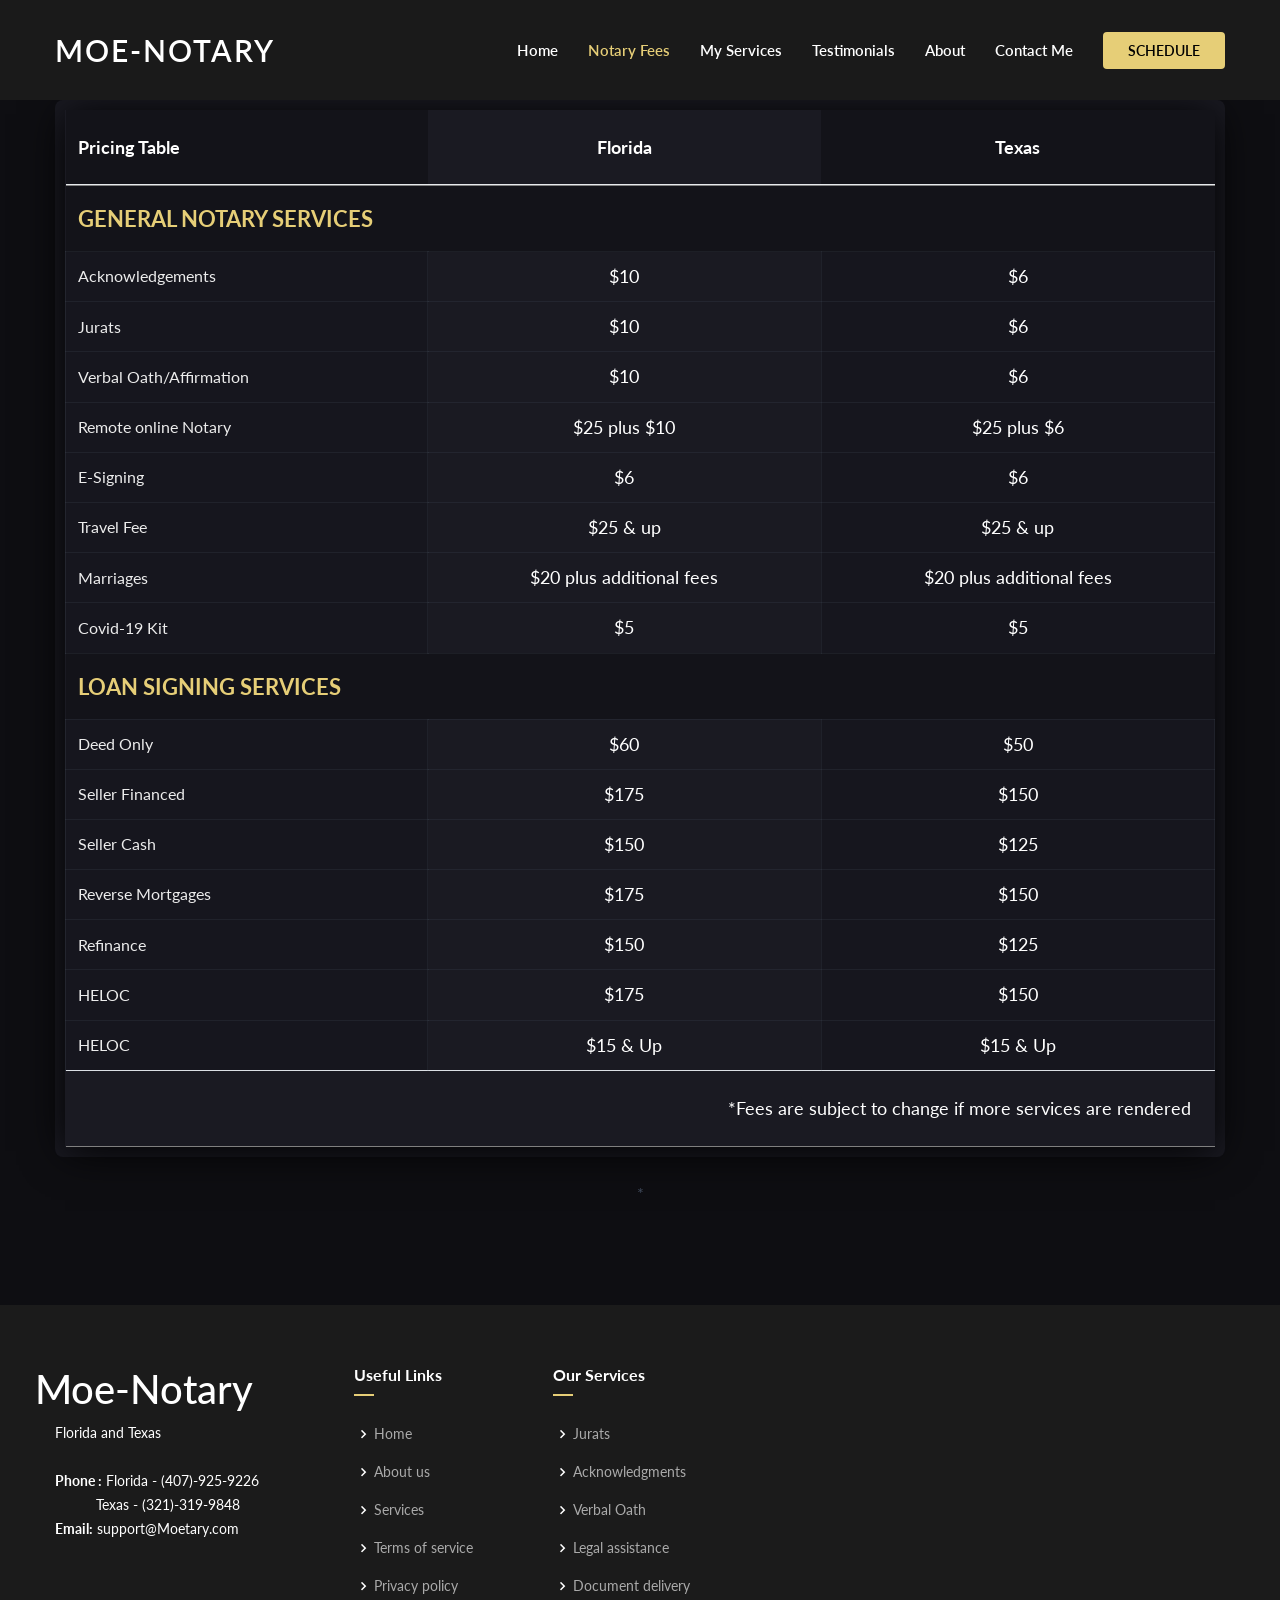
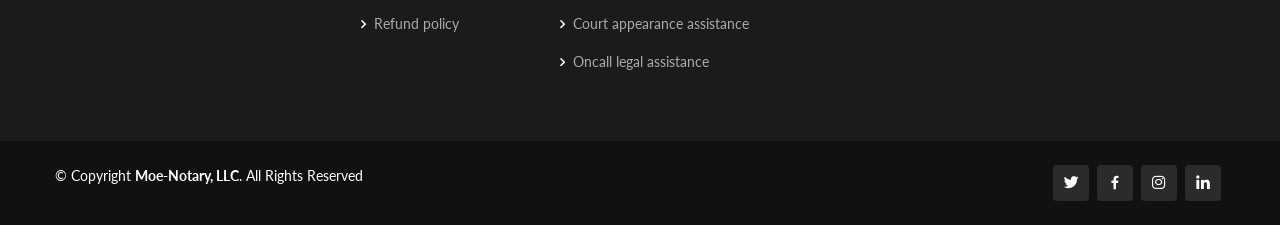
<file: fees.html>
<!DOCTYPE html>
<html lang="en">

<head>
  <meta charset="utf-8">
  <meta content="width=device-width, initial-scale=1.0" name="viewport">

  <title>Prosignings</title>
  <meta content="" name="description">
  <meta content="" name="keywords">

  <!-- Favicons -->
  <link href="assets/img/favicon.ico" rel="icon">
  <link href="assets/img/apple-touch-icon.png" rel="apple-touch-icon">

  <!-- Google Fonts -->
  <link
    href="https://fonts.googleapis.com/css?family=Open+Sans:300,300i,400,400i,600,600i,700,700i|Jost:300,300i,400,400i,500,500i,600,600i,700,700i|Poppins:300,300i,400,400i,500,500i,600,600i,700,700i"
    rel="stylesheet">

  <!-- Vendor CSS Files -->
  <link href="assets/vendor/aos/aos.css" rel="stylesheet">
  <link href="assets/vendor/bootstrap/css/bootstrap.min.css" rel="stylesheet">
  <link href="assets/vendor/bootstrap-icons/bootstrap-icons.css" rel="stylesheet">
  <link href="assets/vendor/boxicons/css/boxicons.min.css" rel="stylesheet">
  <link href="assets/vendor/glightbox/css/glightbox.min.css" rel="stylesheet">
  <link href="assets/vendor/remixicon/remixicon.css" rel="stylesheet">
  <link href="assets/vendor/swiper/swiper-bundle.min.css" rel="stylesheet">

  <!-- Template Main CSS File -->
  <link href="assets/fontawesome-free-6.2.0-web/css/fontawesome.css" rel="stylesheet">
  <link href="assets/fontawesome-free-6.2.0-web/css/brands.css" rel="stylesheet">
  <link href="assets/fontawesome-free-6.2.0-web/css/solid.css" rel="stylesheet">

  <!-- manually added -->
  <link href="assets/css/util.css" rel="stylesheet" />
  <link href="assets/css/fees.css" rel="stylesheet">
  <link href="assets/css/style.css" rel="stylesheet">

</head>

<body>
  <main id="main">
    <!-- ======= Header ======= -->
    <header id="header" class="fixed-top d-flex align-items-center">
      <div class="container d-flex align-items-center">
        <h1 class="logo me-auto size_adjust_header">
          <!-- <a href="index.html"><img src="assets/img/logo11.png" /></a> -->
          Moe-Notary
        </h1>
        <!-- Uncomment below if you prefer to use an image logo -->
        <!-- <a href="index.html" class="logo me-auto"><img src="assets/img/logo.png" alt=""></a>-->

        <nav id="navbar" class="navbar order-last order-lg-0">
          <ul>
            <li><a class="nav-link scrollto" href="index.html">Home</a></li>
            <li><a class="nav-link scrollto active" href="fees.html">Notary Fees</a></li>
            <li><a class="nav-link scrollto" href="service.html">My Services</a></li>
            <li><a class="nav-link scrollto" href="index.html#testimonials">Testimonials</a></li>
            <!-- <li><a class="nav-link scrollto" href="associates.html">Associates</a></li> -->
            <li><a class="nav-link scrollto" href="about.html">About</a></li>
            <!-- <li><a class="nav-link scrollto " href="#portfolio">Portfolio</a></li> -->
            <!-- <li><a class="nav-link scrollto" href="#team">Team</a></li> -->
            <!-- <li><a href="blog.html">Blog</a></li> -->
            <!-- <li class="dropdown"><a href="#"><span>Drop Down</span> <i class="bi bi-chevron-down"></i></a>
            <ul>
              <li><a href="#">Drop Down 1</a></li>
              <li class="dropdown"><a href="#"><span>Deep Drop Down</span> <i class="bi bi-chevron-right"></i></a>
                <ul>
                  <li><a href="#">Deep Drop Down 1</a></li>
                  <li><a href="#">Deep Drop Down 2</a></li>
                  <li><a href="#">Deep Drop Down 3</a></li>
                  <li><a href="#">Deep Drop Down 4</a></li>
                  <li><a href="#">Deep Drop Down 5</a></li>
                </ul>
              </li>
              <li><a href="#">Drop Down 2</a></li>
              <li><a href="#">Drop Down 3</a></li>
              <li><a href="#">Drop Down 4</a></li>
            </ul>
          </li> -->
            <li><a class="nav-link scrollto" href="contact.html">Contact Me</a></li>
          </ul>
          <i class="bi bi-list mobile-nav-toggle"></i>
        </nav><!-- .navbar -->

        <a href="https://prosigningsbell.thenotary.app/" class="get-started-btn scrollto">SCHEDULE</a>
      </div>
    </header><!-- End Header -->
    <main id="main">
      <!-- ======= Pricing Section ======= -->
      <div class="section">
        <div class="container">
          <div class="table">
            <table class="menu-table">
              <thead>
                <th colspan="4" style="text-align: left; " class="menu-table-sticky-header">
                  <span class="manu-table-plan-name">Pricing Table</span>
                </th>

                <th class="menu-table-sticky-header">
                  <span class="manu-table-plan-name">Florida</span>
                </th>
                <th class="menu-table-sticky-header">
                  <span class="manu-table-plan-name"> Texas</span>
                </th>
              </thead>
              <tbody>
                <tr class="pervoe">
                  <th colspan="8" scope="colgroup" class="opisanie">
                    General Notary Services
                  </th>
                </tr>
                <tr>
                  <td colspan="4" style="text-align: left;">
                    <div>Acknowledgements</div>
                  </td>
                  <td>
                    <div>$10</div>
                  </td>
                  <td>
                    <div>$6</div>
                  </td>


                </tr>
                <tr>
                  <td colspan="4" style="text-align: left;">
                    <div>Jurats</div>
                  </td>
                  <td>
                    <div>$10</div>
                  </td>
                  <td>
                    <div>$6</div>
                  </td>


                </tr>
                <tr>
                  <td colspan="4" style="text-align: left;">
                    <div>Verbal Oath/Affirmation</div>
                  </td>
                  <td>
                    <div>$10</div>
                  </td>
                  <td>
                    <div>$6</div>
                  </td>


                </tr>
                <tr>
                  <td colspan="4" style="text-align: left;">
                    <div>Remote online Notary

                    </div>
                  </td>
                  <td>
                    <div>$25 plus $10
                    </div>
                  </td>
                  <td>
                    <div>$25 plus $6 </div>
                  </td>


                </tr>
                <tr>
                  <td colspan="4" style="text-align: left;">
                    <div>E-Signing</div>
                  </td>
                  <td>
                    <div>$6</div>
                  </td>
                  <td>
                    <div>$6</div>
                  </td>


                </tr>
                <tr>
                  <td colspan="4" style="text-align: left;">
                    <div>Travel Fee

                    </div>
                  </td>
                  <td>
                    <div>$25 & up

                    </div>
                  </td>
                  <td>
                    $25 & up

                  </div>
                  </td>


                </tr>
                <tr>
                  <td colspan="4" style="text-align: left;">
                    <div>Marriages

                    </div>
                  </td>
                  <td>
                    <div>$20 plus additional fees

                    </div>
                  </td>
                  <td>
                    <div>$20 plus additional fees

                    </div>
                  </td>


                </tr>
                <tr>
                  <td colspan="4" style="text-align: left;">
                    <div>Covid-19 Kit</div>
                  </td>
                  <td>
                    <div>$5</div>
                  </td>
                  <td>
                    <div>$5</div>
                  </td>


                </tr>
                <tr class="vtoroe">
                  <th colspan="8" scope="colgroup" class="opisanie">
                    LOAN SIGNING SERVICES
                  </th>
                </tr>
                <tr>
                  <td colspan="4" style="text-align: left;">
                    <div>Deed Only

                    </div>
                  </td>
                  <td>
                    <div>$60

                    </div>
                  </td>
                  <td>
                    <div>$50

                    </div>
                  </td>


                </tr>
                <tr>
                  <td colspan="4" style="text-align: left;">
                    <div>Seller Financed

                    </div>
                  </td>
                  <td>
                    <div>$175

                    </div>
                  </td>
                  <td>
                    <div>$150

                    </div>
                  </td>


                </tr>
                <tr>
                  <td colspan="4" style="text-align: left;">
                    <div>Seller Cash

                    </div>
                  </td>
                  <td>
                    <div>$150</div>
                  </td>
                  <td>
                    <div>$125</div>
                  </td>


                </tr>
                <tr>
                  <td colspan="4" style="text-align: left;">
                    <div>Reverse Mortgages

                    </div>
                  </td>
                  <td>
                    <div>$175

                    </div>
                  </td>
                  <td>
                    <div>$150</div>
                  </td>


                </tr>
                <tr>
                  <td colspan="4" style="text-align: left;">
                    <div>Refinance

                    </div>
                  </td>
                  <td>
                    <div>$150

                    </div>
                  </td>
                  <td>
                    <div>$125</div>
                  </td>
                </tr>
                <tr>
                  <td colspan="4" style="text-align: left;">
                    <div>HELOC</div>
                  </td>
                  <td>
                    <div>$175

                    </div>
                  </td>
                  <td>
                    <div>$150

                    </div>


                </tr>
                <tr>
                  <td colspan="4" style="text-align: left;">
                    <div>HELOC</div>
                  </td>
                  <td>
                    <div>$15 & Up
                    </div>
                  </td>
                  <td>
                    <div>$15 & Up
                    </div>


                </tr>

              </tbody>
              <tfoot>
                <tr>
                  <td colspan="8" style="text-align: right;">
                    <div>*Fees are subject to change if more services are rendered </div>
                  </td>


                </tr>
              </tfoot>
            </table>
          </div>
          <div class="inform">
            *
          </div>
        </div>
      </div>


    </main><!-- End #main -->



  </main><!-- End #main -->

  <!-- ======= Footer ======= -->
 <footer id="footer">
      <div class="footer-top">
        <div class="container">
          <div class="row">
            <div class="col-lg-3 col-md-6 footer-contact">
              <h1 class="logo me-auto" style="margin-left: -20px">
                <!-- <a href="index.html"><img src="assets/img/logo11.png" /></a> -->
                Moe-Notary
              </h1>
              <p class="addd">
                Florida and Texas<br /><br />
                <strong>Phone :</strong> Florida - (407)-925-9226 <br />
                &emsp; &emsp;&emsp; Texas - (321)-319-9848<br />
                <strong>Email:</strong> support@Moetary.com<br />
              </p>
            </div>

            <div class="col-lg-2 col-md-6 footer-links">
              <h4>Useful Links</h4>
              <br />
              <ul>
                <li>
                  <i class="bx bx-chevron-right"></i>
                  <a href="index.html">Home</a>
                </li>
                <li>
                  <i class="bx bx-chevron-right"></i>
                  <a href="about.html">About us</a>
                </li>
                <li>
                  <i class="bx bx-chevron-right"></i>
                  <a href="service.html">Services</a>
                </li>
                <li>
                  <i class="bx bx-chevron-right"></i>
                  <a href="terms.html">Terms of service</a>
                </li>
                <li>
                  <i class="bx bx-chevron-right"></i>
                  <a href="privacy.html">Privacy policy</a>
                </li>
                <li>
                  <i class="bx bx-chevron-right"></i>
                  <a href="refund.html">Refund policy</a>
                </li>
              </ul>
            </div>

            <div class="col-lg-3 col-md-6 footer-links">
              <h4>Our Services</h4>
              <br />
              <ul>
                <li>
                  <i class="bx bx-chevron-right"></i> <a href="#">Jurats</a>
                </li>
                <li>
                  <i class="bx bx-chevron-right"></i>
                  <a href="#">Acknowledgments</a>
                </li>
                <li>
                  <i class="bx bx-chevron-right"></i>
                  <a href="#">Verbal Oath</a>
                </li>
                <li>
                  <i class="bx bx-chevron-right"></i>
                  <a href="#">Legal assistance</a>
                </li>
                <li>
                  <i class="bx bx-chevron-right"></i>
                  <a href="#">Document delivery</a>
                </li>
                <li>
                  <i class="bx bx-chevron-right"></i>
                  <a href="#">Court appearance assistance</a>
                </li>
                <li>
                  <i class="bx bx-chevron-right"></i>
                  <a href="#">Oncall legal assistance</a>
                </li>
              </ul>
            </div>

            <!-- <div class="col-lg-4 col-md-6 footer-newsletter">
            <h4>Join Our Newsletter</h4>
            <p>Tamen quem nulla quae legam multos aute sint culpa legam noster magna</p>
            <form action="" method="post">
              <input type="email" name="email"><input type="submit" value="Subscribe">
            </form>
          </div> -->
          </div>
        </div>
      </div>

      <div class="container d-md-flex py-4">
        <div class="me-md-auto text-center text-md-start">
          <div class="copyright">
            &copy; Copyright <strong><span>Moe-Notary, LLC</span></strong
            >. All Rights Reserved
          </div>
          <!-- <div class="credits"> -->
          <!-- All the links in the footer should remain intact. -->
          <!-- You can delete the links only if you purchased the pro version. -->
          <!-- Licensing information: https://bootstrapmade.com/license/ -->
          <!-- Purchase the pro version with working PHP/AJAX contact form: https://bootstrapmade.com/ProSignings-bootstrap-corporate-template/ -->
          <!-- Moe-Notary -->
          <!-- </div> -->
        </div>
        <div class="social-links text-center text-md-end pt-3 pt-md-0">
          <a href="https://www.twitter.com/prosigningsfl/" class="twitter"
            ><i class="bx bxl-twitter"></i
          ></a>
          <a href="https://www.facebook.com/prosigningsfl/" class="facebook"
            ><i class="bx bxl-facebook"></i
          ></a>
          <a href="https://www.instagram.com/prosigningsfl/" class="instagram"
            ><i class="bx bxl-instagram"></i
          ></a>
          <a href="https://www.linkedin.com/prosigningsfl/" class="linkedin"
            ><i class="bx bxl-linkedin"></i
          ></a>
        </div>
      </div>
    </footer><!-- End Footer -->


  <div id="preloader"></div>
  <a href="#" class="back-to-top d-flex align-items-center justify-content-center"><i
      class="bi bi-arrow-up-short"></i></a>

  <!-- Vendor JS Files -->
  <script src="assets/vendor/aos/aos.js"></script>
  <script src="assets/vendor/bootstrap/js/bootstrap.bundle.min.js"></script>
  <script src="assets/vendor/glightbox/js/glightbox.min.js"></script>
  <script src="assets/vendor/isotope-layout/isotope.pkgd.min.js"></script>
  <script src="assets/vendor/swiper/swiper-bundle.min.js"></script>
  <script src="assets/vendor/waypoints/noframework.waypoints.js"></script>
  <script src="assets/vendor/php-email-form/validate.js"></script>

  <!-- Template Main JS File -->
  <script src="assets/js/fees.js"></script>
  <style>
    .bg-light {
      background-color: #1a1a1a !important;
      color: white !important;
    }

    p {
      width: 260px;
    }

    @import url("https://fonts.googleapis.com/css2?family=Ubuntu:ital,wght@0,300;0,400;0,500;0,700;1,300;1,400;1,500;1,700&display=swap");

    *,
    *::before,
    *::after {
      box-sizing: border-box;
    }

    body {
      font-family: "Ubuntu", sans-serif;
      background: #0e0e12;
    }

    .section {
      margin-bottom: 100px;
    }

    .container {
      margin: 0 auto;
      padding: 0 15px;
      max-width: 1200px;
    }

    .table {
      margin: 100px 0 0;
      border-radius: 8px;
      padding: 10px;
      background-color: #1A1A22;
    }

    .menu-table {
      color: #fff;
      width: 100%;
      border-collapse: collapse;
      background-color: #1A1A22;
      text-align: center;
      grid-column: standard;
      display: table;
      box-shadow: 0px 4px 40px black;
    }

    .menu-table * {
      scroll-margin-top: 9.5rem;
    }

    .menu-table .menu-table-sticky-header {
      position: sticky;
      top: -1px;
      z-index: 3;
    }

    .menu-table td,
    .menu-table th {
      padding: 12px;
    }

    .menu-table thead th {
      padding: 24px 12px;
      background-color: #1A1A22;
      box-shadow: inset 0 -1px #e7eaed;
    }

    .menu-table thead th:nth-child(odd) {
      background: #131319;
    }

    .menu-table tbody td {
      font-weight: 400;
      line-height: 1.4;
      font-size: 18px;
    }

    .menu-table tbody td:first-child {
      font-size: 16px;
      color: #ececec;
    }

    .menu-table tbody td:nth-child(odd) {
      background-color: #16161E;
    }

    .menu-table tbody tr td {
      border: 1px solid rgba(120, 140, 160, 0.1);
    }

    .menu-table tfoot tr {
      box-shadow: inset 0 1px #e7eaed;
    }

    .menu-table tfoot td {
      font-size: 18px;
      padding: 24px 24px;
    }

    .manu-table-plan-name {
      font-size: 18px;
      display: block;
      font-weight: 700;
      color: #fff;
    }

    .iks {
      color: #ff9090;
      margin-right: 8px;
    }

    .menu-table th[scope=colgroup] {
      background-color: #131319;
      color: #e6ce77;
      font-size: 22px;
      padding: 16px 12px;
      text-align: left;
      text-transform: uppercase;
    }

    @media (max-width: 768px) {

      .menu-table,
      .menu-table tbody,
      .menu-table thead,
      .menu-table tfoot {
        width: 100%;
        display: block;
      }

      .menu-table tr {
        display: flex;
        /* flex-wrap: wrap; */
        width: 100%;
      }

      .menu-table tr th,
      .menu-table tr td {
        width: 25%;
      }

      .menu-table tr th:first-child,
      .menu-table tr td:first-child {
        width: 100%;
      }

      .menu-table thead {
        position: sticky;
        top: -1px;
        z-index: 3;
        color: #fafbfb;
      }

      .menu-table thead th+th {
        box-shadow: inset 0 -1px #e7eaed;
      }

      .menu-table thead th {
        box-shadow: inset 0 -1px rgba(231, 234, 237, 0.2);
      }

      /* .menu-table tbody td+td {
        box-shadow: inset 0 -1px #b0cb1f;
      } */

      .manu-table-plan-name {
        font-size: 16px;
      }
    }

    .inform {
      margin-top: 24px;
      color: #3e4859;
      text-align: center;
    }
    @media screen and (max-width: 414px){
      .row {
    display: flex;
    justify-content: center;
       }
      .addd{
        text-align: center;
      } .row>*{
      width: 60%;
    }
 }
  </style>

</body>

</html>
</file>
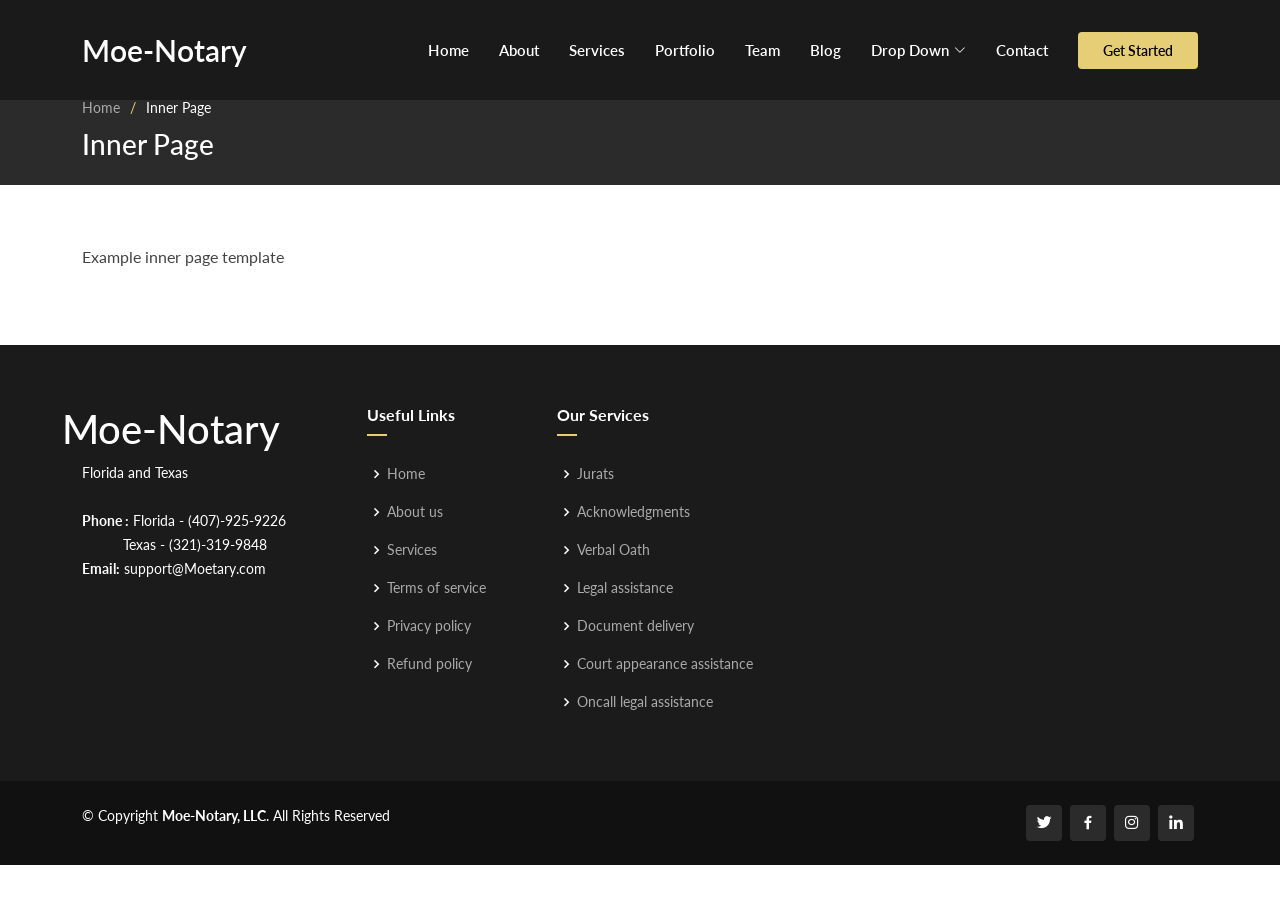
<file: inner-page.html>
<!DOCTYPE html>
<html lang="en">
  <head>
    <meta charset="utf-8" />
    <meta content="width=device-width, initial-scale=1.0" name="viewport" />

    <title>Inner Page - ProSignings Bootstrap Template</title>
    <meta content="" name="description" />
    <meta content="" name="keywords" />

    <!-- Favicons -->
    <link href="assets/img/favicon.ico" rel="icon" />
    <link href="assets/img/apple-touch-icon.png" rel="apple-touch-icon" />

    <!-- Google Fonts -->
    <link
      href="https://fonts.googleapis.com/css?family=Open+Sans:300,300i,400,400i,600,600i,700,700i|Raleway:300,300i,400,400i,500,500i,600,600i,700,700i|Poppins:300,300i,400,400i,500,500i,600,600i,700,700i"
      rel="stylesheet"
    />

    <!-- Vendor CSS Files -->
    <link href="assets/vendor/aos/aos.css" rel="stylesheet" />
    <link
      href="assets/vendor/bootstrap/css/bootstrap.min.css"
      rel="stylesheet"
    />
    <link
      href="assets/vendor/bootstrap-icons/bootstrap-icons.css"
      rel="stylesheet"
    />
    <link href="assets/vendor/boxicons/css/boxicons.min.css" rel="stylesheet" />
    <link
      href="assets/vendor/glightbox/css/glightbox.min.css"
      rel="stylesheet"
    />
    <link href="assets/vendor/remixicon/remixicon.css" rel="stylesheet" />
    <link href="assets/vendor/swiper/swiper-bundle.min.css" rel="stylesheet" />

    <!-- Template Main CSS File -->
    <link href="assets/css/style.css" rel="stylesheet" />
    <link href="assets/css/util.css" rel="stylesheet" />
    <!-- =======================================================
  * Template Name: ProSignings - v3.9.1
  * Template URL: https://bootstrapmade.com/ProSignings-bootstrap-corporate-template/
  * Author: BootstrapMade.com
  * License: https://bootstrapmade.com/license/
  ======================================================== -->
  </head>

  <body>
    <!-- ======= Header ======= -->
    <header id="header" class="fixed-top d-flex align-items-center">
      <div class="container d-flex align-items-center">
        <h1 class="logo me-auto size_adjust_header">
          <!-- <a href="index.html"><img src="assets/img/logo11.png" /></a> -->
          Moe-Notary
        </h1>
        <!-- Uncomment below if you prefer to use an image logo -->
        <!-- <a href="index.html" class="logo me-auto"><img src="assets/img/logo.png" alt=""></a>-->

        <nav id="navbar" class="navbar order-last order-lg-0">
          <ul>
            <li><a class="nav-link scrollto" href="#hero">Home</a></li>
            <li><a class="nav-link scrollto" href="#about">About</a></li>
            <li><a class="nav-link scrollto" href="#services">Services</a></li>
            <li>
              <a class="nav-link scrollto" href="#portfolio">Portfolio</a>
            </li>
            <li><a class="nav-link scrollto" href="#team">Team</a></li>
            <li><a href="blog.html">Blog</a></li>
            <li class="dropdown">
              <a href="#"
                ><span>Drop Down</span> <i class="bi bi-chevron-down"></i
              ></a>
              <ul>
                <li><a href="#">Drop Down 1</a></li>
                <li class="dropdown">
                  <a href="#"
                    ><span>Deep Drop Down</span>
                    <i class="bi bi-chevron-right"></i
                  ></a>
                  <ul>
                    <li><a href="#">Deep Drop Down 1</a></li>
                    <li><a href="#">Deep Drop Down 2</a></li>
                    <li><a href="#">Deep Drop Down 3</a></li>
                    <li><a href="#">Deep Drop Down 4</a></li>
                    <li><a href="#">Deep Drop Down 5</a></li>
                  </ul>
                </li>
                <li><a href="#">Drop Down 2</a></li>
                <li><a href="#">Drop Down 3</a></li>
                <li><a href="#">Drop Down 4</a></li>
              </ul>
            </li>
            <li><a class="nav-link scrollto" href="#contact">Contact</a></li>
          </ul>
          <i class="bi bi-list mobile-nav-toggle"></i>
        </nav>
        <!-- .navbar -->

        <a href="#about" class="get-started-btn scrollto">Get Started</a>
      </div>
    </header>
    <!-- End Header -->

    <main id="main">
      <!-- ======= Breadcrumbs ======= -->
      <section class="breadcrumbs">
        <div class="container">
          <ol>
            <li><a href="index.html">Home</a></li>
            <li>Inner Page</li>
          </ol>
          <h2>Inner Page</h2>
        </div>
      </section>
      <!-- End Breadcrumbs -->

      <section class="inner-page">
        <div class="container" data-aos="fade-up">
          <p>Example inner page template</p>
        </div>
      </section>
    </main>
    <!-- End #main -->

    <!-- ======= Footer ======= -->
    <footer id="footer">
      <div class="footer-top">
        <div class="container">
          <div class="row">
            <div class="col-lg-3 col-md-6 footer-contact">
              <h1 class="logo me-auto" style="margin-left: -20px">
                <!-- <a href="index.html"><img src="assets/img/logo11.png" /></a> -->
                Moe-Notary
              </h1>
              <p class="addd">
                Florida and Texas<br /><br />
                <strong>Phone :</strong> Florida - (407)-925-9226 <br />
                &emsp; &emsp;&emsp; Texas - (321)-319-9848<br />
                <strong>Email:</strong> support@Moetary.com<br />
              </p>
            </div>

            <div class="col-lg-2 col-md-6 footer-links">
              <h4>Useful Links</h4>
              <br />
              <ul>
                <li>
                  <i class="bx bx-chevron-right"></i>
                  <a href="index.html">Home</a>
                </li>
                <li>
                  <i class="bx bx-chevron-right"></i>
                  <a href="about.html">About us</a>
                </li>
                <li>
                  <i class="bx bx-chevron-right"></i>
                  <a href="service.html">Services</a>
                </li>
                <li>
                  <i class="bx bx-chevron-right"></i>
                  <a href="terms.html">Terms of service</a>
                </li>
                <li>
                  <i class="bx bx-chevron-right"></i>
                  <a href="privacy.html">Privacy policy</a>
                </li>
                <li>
                  <i class="bx bx-chevron-right"></i>
                  <a href="refund.html">Refund policy</a>
                </li>
              </ul>
            </div>

            <div class="col-lg-3 col-md-6 footer-links">
              <h4>Our Services</h4>
              <br />
              <ul>
                <li>
                  <i class="bx bx-chevron-right"></i> <a href="#">Jurats</a>
                </li>
                <li>
                  <i class="bx bx-chevron-right"></i>
                  <a href="#">Acknowledgments</a>
                </li>
                <li>
                  <i class="bx bx-chevron-right"></i>
                  <a href="#">Verbal Oath</a>
                </li>
                <li>
                  <i class="bx bx-chevron-right"></i>
                  <a href="#">Legal assistance</a>
                </li>
                <li>
                  <i class="bx bx-chevron-right"></i>
                  <a href="#">Document delivery</a>
                </li>
                <li>
                  <i class="bx bx-chevron-right"></i>
                  <a href="#">Court appearance assistance</a>
                </li>
                <li>
                  <i class="bx bx-chevron-right"></i>
                  <a href="#">Oncall legal assistance</a>
                </li>
              </ul>
            </div>

            <!-- <div class="col-lg-4 col-md-6 footer-newsletter">
          <h4>Join Our Newsletter</h4>
          <p>Tamen quem nulla quae legam multos aute sint culpa legam noster magna</p>
          <form action="" method="post">
            <input type="email" name="email"><input type="submit" value="Subscribe">
          </form>
        </div> -->
          </div>
        </div>
      </div>

      <div class="container d-md-flex py-4">
        <div class="me-md-auto text-center text-md-start">
          <div class="copyright">
            &copy; Copyright <strong><span>Moe-Notary, LLC</span></strong
            >. All Rights Reserved
          </div>
          <!-- <div class="credits"> -->
          <!-- All the links in the footer should remain intact. -->
          <!-- You can delete the links only if you purchased the pro version. -->
          <!-- Licensing information: https://bootstrapmade.com/license/ -->
          <!-- Purchase the pro version with working PHP/AJAX contact form: https://bootstrapmade.com/ProSignings-bootstrap-corporate-template/ -->
          <!-- Moe-Notary -->
          <!-- </div> -->
        </div>
        <div class="social-links text-center text-md-end pt-3 pt-md-0">
          <a href="https://www.twitter.com/prosigningsfl/" class="twitter"
            ><i class="bx bxl-twitter"></i
          ></a>
          <a href="https://www.facebook.com/prosigningsfl/" class="facebook"
            ><i class="bx bxl-facebook"></i
          ></a>
          <a href="https://www.instagram.com/prosigningsfl/" class="instagram"
            ><i class="bx bxl-instagram"></i
          ></a>
          <a href="https://www.linkedin.com/prosigningsfl/" class="linkedin"
            ><i class="bx bxl-linkedin"></i
          ></a>
        </div>
      </div>
    </footer>
    <!-- End Footer -->

    <a
      href="#"
      class="back-to-top d-flex align-items-center justify-content-center"
      ><i class="bi bi-arrow-up-short"></i
    ></a>

    <!-- Vendor JS Files -->
    <script src="assets/vendor/purecounter/purecounter_vanilla.js"></script>
    <script src="assets/vendor/aos/aos.js"></script>
    <script src="assets/vendor/bootstrap/js/bootstrap.bundle.min.js"></script>
    <script src="assets/vendor/glightbox/js/glightbox.min.js"></script>
    <script src="assets/vendor/isotope-layout/isotope.pkgd.min.js"></script>
    <script src="assets/vendor/swiper/swiper-bundle.min.js"></script>
    <script src="assets/vendor/php-email-form/validate.js"></script>

    <!-- Template Main JS File -->
    <script src="assets/js/main.js"></script>
  </body>
</html>
</file>
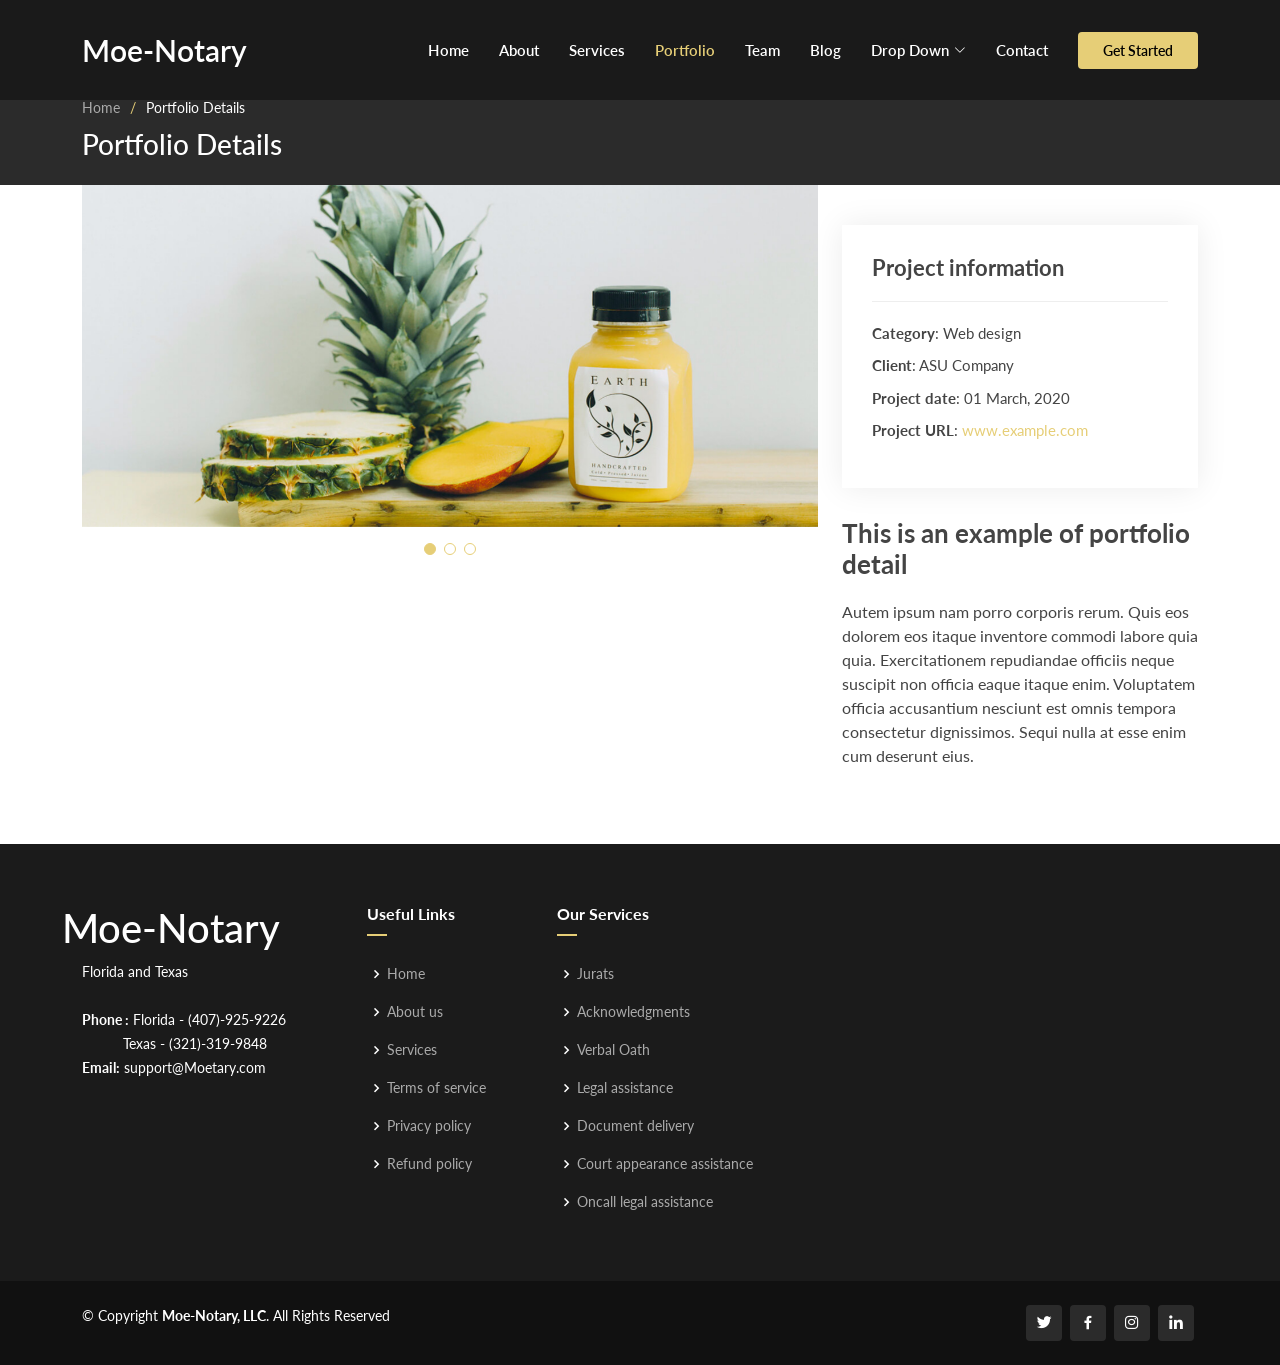
<file: portfolio-details.html>
<!DOCTYPE html>
<html lang="en">
  <head>
    <meta charset="utf-8" />
    <meta content="width=device-width, initial-scale=1.0" name="viewport" />

    <title>Portfolio Details - ProSignings Bootstrap Template</title>
    <meta content="" name="description" />
    <meta content="" name="keywords" />

    <!-- Favicons -->
    <link href="assets/img/favicon.ico" rel="icon" />
    <link href="assets/img/apple-touch-icon.png" rel="apple-touch-icon" />

    <!-- Google Fonts -->
    <link
      href="https://fonts.googleapis.com/css?family=Open+Sans:300,300i,400,400i,600,600i,700,700i|Raleway:300,300i,400,400i,500,500i,600,600i,700,700i|Poppins:300,300i,400,400i,500,500i,600,600i,700,700i"
      rel="stylesheet"
    />

    <!-- Vendor CSS Files -->
    <link href="assets/vendor/aos/aos.css" rel="stylesheet" />
    <link
      href="assets/vendor/bootstrap/css/bootstrap.min.css"
      rel="stylesheet"
    />
    <link
      href="assets/vendor/bootstrap-icons/bootstrap-icons.css"
      rel="stylesheet"
    />
    <link href="assets/vendor/boxicons/css/boxicons.min.css" rel="stylesheet" />
    <link
      href="assets/vendor/glightbox/css/glightbox.min.css"
      rel="stylesheet"
    />
    <link href="assets/vendor/remixicon/remixicon.css" rel="stylesheet" />
    <link href="assets/vendor/swiper/swiper-bundle.min.css" rel="stylesheet" />

    <!-- Template Main CSS File -->
    <link href="assets/css/style.css" rel="stylesheet" />
    <link href="assets/css/util.css" rel="stylesheet" />
    <!-- =======================================================
  * Template Name: ProSignings - v3.9.1
  * Template URL: https://bootstrapmade.com/ProSignings-bootstrap-corporate-template/
  * Author: BootstrapMade.com
  * License: https://bootstrapmade.com/license/
  ======================================================== -->
  </head>

  <body>
    <!-- ======= Header ======= -->
    <header id="header" class="fixed-top d-flex align-items-center">
      <div class="container d-flex align-items-center">
        <h1 class="logo me-auto size_adjust_header">
          <!-- <a href="index.html"><img src="assets/img/logo11.png" /></a> -->
          Moe-Notary
        </h1>
        <!-- Uncomment below if you prefer to use an image logo -->
        <!-- <a href="index.html" class="logo me-auto"><img src="assets/img/logo.png" alt=""></a>-->

        <nav id="navbar" class="navbar order-last order-lg-0">
          <ul>
            <li><a class="nav-link scrollto" href="#hero">Home</a></li>
            <li><a class="nav-link scrollto" href="#about">About</a></li>
            <li><a class="nav-link scrollto" href="#services">Services</a></li>
            <li>
              <a class="nav-link scrollto active" href="#portfolio"
                >Portfolio</a
              >
            </li>
            <li><a class="nav-link scrollto" href="#team">Team</a></li>
            <li><a href="blog.html">Blog</a></li>
            <li class="dropdown">
              <a href="#"
                ><span>Drop Down</span> <i class="bi bi-chevron-down"></i
              ></a>
              <ul>
                <li><a href="#">Drop Down 1</a></li>
                <li class="dropdown">
                  <a href="#"
                    ><span>Deep Drop Down</span>
                    <i class="bi bi-chevron-right"></i
                  ></a>
                  <ul>
                    <li><a href="#">Deep Drop Down 1</a></li>
                    <li><a href="#">Deep Drop Down 2</a></li>
                    <li><a href="#">Deep Drop Down 3</a></li>
                    <li><a href="#">Deep Drop Down 4</a></li>
                    <li><a href="#">Deep Drop Down 5</a></li>
                  </ul>
                </li>
                <li><a href="#">Drop Down 2</a></li>
                <li><a href="#">Drop Down 3</a></li>
                <li><a href="#">Drop Down 4</a></li>
              </ul>
            </li>
            <li><a class="nav-link scrollto" href="#contact">Contact</a></li>
          </ul>
          <i class="bi bi-list mobile-nav-toggle"></i>
        </nav>
        <!-- .navbar -->

        <a href="#about" class="get-started-btn scrollto">Get Started</a>
      </div>
    </header>
    <!-- End Header -->

    <main id="main">
      <!-- ======= Breadcrumbs ======= -->
      <section class="breadcrumbs">
        <div class="container">
          <ol>
            <li><a href="index.html">Home</a></li>
            <li>Portfolio Details</li>
          </ol>
          <h2>Portfolio Details</h2>
        </div>
      </section>
      <!-- End Breadcrumbs -->

      <!-- ======= Portfolio Details Section ======= -->
      <section id="portfolio-details" class="portfolio-details">
        <div class="container">
          <div class="row gy-4">
            <div class="col-lg-8">
              <div class="portfolio-details-slider swiper">
                <div class="swiper-wrapper align-items-center">
                  <div class="swiper-slide">
                    <img
                      src="assets/img/portfolio/portfolio-details-1.jpg"
                      alt=""
                    />
                  </div>

                  <div class="swiper-slide">
                    <img
                      src="assets/img/portfolio/portfolio-details-2.jpg"
                      alt=""
                    />
                  </div>

                  <div class="swiper-slide">
                    <img
                      src="assets/img/portfolio/portfolio-details-3.jpg"
                      alt=""
                    />
                  </div>
                </div>
                <div class="swiper-pagination"></div>
              </div>
            </div>

            <div class="col-lg-4">
              <div class="portfolio-info">
                <h3>Project information</h3>
                <ul>
                  <li><strong>Category</strong>: Web design</li>
                  <li><strong>Client</strong>: ASU Company</li>
                  <li><strong>Project date</strong>: 01 March, 2020</li>
                  <li>
                    <strong>Project URL</strong>:
                    <a href="#">www.example.com</a>
                  </li>
                </ul>
              </div>
              <div class="portfolio-description">
                <h2>This is an example of portfolio detail</h2>
                <p>
                  Autem ipsum nam porro corporis rerum. Quis eos dolorem eos
                  itaque inventore commodi labore quia quia. Exercitationem
                  repudiandae officiis neque suscipit non officia eaque itaque
                  enim. Voluptatem officia accusantium nesciunt est omnis
                  tempora consectetur dignissimos. Sequi nulla at esse enim cum
                  deserunt eius.
                </p>
              </div>
            </div>
          </div>
        </div>
      </section>
      <!-- End Portfolio Details Section -->
    </main>
    <!-- End #main -->

    <!-- ======= Footer ======= -->
    <footer id="footer">
      <div class="footer-top">
        <div class="container">
          <div class="row">
            <div class="col-lg-3 col-md-6 footer-contact">
              <h1 class="logo me-auto" style="margin-left: -20px">
                <!-- <a href="index.html"><img src="assets/img/logo11.png" /></a> -->
                Moe-Notary
              </h1>
              <p class="addd">
                Florida and Texas<br /><br />
                <strong>Phone :</strong> Florida - (407)-925-9226 <br />
                &emsp; &emsp;&emsp; Texas - (321)-319-9848<br />
                <strong>Email:</strong> support@Moetary.com<br />
              </p>
            </div>

            <div class="col-lg-2 col-md-6 footer-links">
              <h4>Useful Links</h4>
              <br />
              <ul>
                <li>
                  <i class="bx bx-chevron-right"></i>
                  <a href="index.html">Home</a>
                </li>
                <li>
                  <i class="bx bx-chevron-right"></i>
                  <a href="about.html">About us</a>
                </li>
                <li>
                  <i class="bx bx-chevron-right"></i>
                  <a href="service.html">Services</a>
                </li>
                <li>
                  <i class="bx bx-chevron-right"></i>
                  <a href="terms.html">Terms of service</a>
                </li>
                <li>
                  <i class="bx bx-chevron-right"></i>
                  <a href="privacy.html">Privacy policy</a>
                </li>
                <li>
                  <i class="bx bx-chevron-right"></i>
                  <a href="refund.html">Refund policy</a>
                </li>
              </ul>
            </div>

            <div class="col-lg-3 col-md-6 footer-links">
              <h4>Our Services</h4>
              <br />
              <ul>
                <li>
                  <i class="bx bx-chevron-right"></i> <a href="#">Jurats</a>
                </li>
                <li>
                  <i class="bx bx-chevron-right"></i>
                  <a href="#">Acknowledgments</a>
                </li>
                <li>
                  <i class="bx bx-chevron-right"></i>
                  <a href="#">Verbal Oath</a>
                </li>
                <li>
                  <i class="bx bx-chevron-right"></i>
                  <a href="#">Legal assistance</a>
                </li>
                <li>
                  <i class="bx bx-chevron-right"></i>
                  <a href="#">Document delivery</a>
                </li>
                <li>
                  <i class="bx bx-chevron-right"></i>
                  <a href="#">Court appearance assistance</a>
                </li>
                <li>
                  <i class="bx bx-chevron-right"></i>
                  <a href="#">Oncall legal assistance</a>
                </li>
              </ul>
            </div>

            <!-- <div class="col-lg-4 col-md-6 footer-newsletter">
          <h4>Join Our Newsletter</h4>
          <p>Tamen quem nulla quae legam multos aute sint culpa legam noster magna</p>
          <form action="" method="post">
            <input type="email" name="email"><input type="submit" value="Subscribe">
          </form>
        </div> -->
          </div>
        </div>
      </div>

      <div class="container d-md-flex py-4">
        <div class="me-md-auto text-center text-md-start">
          <div class="copyright">
            &copy; Copyright <strong><span>Moe-Notary, LLC</span></strong
            >. All Rights Reserved
          </div>
          <!-- <div class="credits"> -->
          <!-- All the links in the footer should remain intact. -->
          <!-- You can delete the links only if you purchased the pro version. -->
          <!-- Licensing information: https://bootstrapmade.com/license/ -->
          <!-- Purchase the pro version with working PHP/AJAX contact form: https://bootstrapmade.com/ProSignings-bootstrap-corporate-template/ -->
          <!-- Moe-Notary -->
          <!-- </div> -->
        </div>
        <div class="social-links text-center text-md-end pt-3 pt-md-0">
          <a href="https://www.twitter.com/prosigningsfl/" class="twitter"
            ><i class="bx bxl-twitter"></i
          ></a>
          <a href="https://www.facebook.com/prosigningsfl/" class="facebook"
            ><i class="bx bxl-facebook"></i
          ></a>
          <a href="https://www.instagram.com/prosigningsfl/" class="instagram"
            ><i class="bx bxl-instagram"></i
          ></a>
          <a href="https://www.linkedin.com/prosigningsfl/" class="linkedin"
            ><i class="bx bxl-linkedin"></i
          ></a>
        </div>
      </div>
    </footer>
    <!-- End Footer -->

    <a
      href="#"
      class="back-to-top d-flex align-items-center justify-content-center"
      ><i class="bi bi-arrow-up-short"></i
    ></a>

    <!-- Vendor JS Files -->
    <script src="assets/vendor/purecounter/purecounter_vanilla.js"></script>
    <script src="assets/vendor/aos/aos.js"></script>
    <script src="assets/vendor/bootstrap/js/bootstrap.bundle.min.js"></script>
    <script src="assets/vendor/glightbox/js/glightbox.min.js"></script>
    <script src="assets/vendor/isotope-layout/isotope.pkgd.min.js"></script>
    <script src="assets/vendor/swiper/swiper-bundle.min.js"></script>
    <script src="assets/vendor/php-email-form/validate.js"></script>

    <!-- Template Main JS File -->
    <script src="assets/js/main.js"></script>
  </body>
</html>
</file>
<file: assets/css/util.css>
.fix_testimonial_height {
  min-height: 240px !important;
}

.size_adjust_header {
  height: 100px;
  color: white;
  display: flex;
  align-items: center;
}

img {
  object-fit: cover;
}
</file>
<file: assets/css/about.css>
@import url('https://fonts.googleapis.com/css?family=EB+Garamond:400,500|Roboto:400,700');
@import url('https://fonts.googleapis.com/css2?family=Lato:ital,wght@1,700&display=swap');


/* $white: #fff
$gray: #a5a5a5;
$black: #322c2c;
$text: #8e8e8e;
 */

:root{
    --white:#fff;
    --gray:#a5a5a5;
    --black:#322c2c;
    --text:#8e8e8e;
}

* {
  box-sizing: border-box;
}

::before{
  box-sizing: border-box;
}

::after{
  box-sizing: border-box;
}

body {
  font-family: 'Lato', sans-serif;
  font-size: 1rem;
  font-weight: 400;
  line-height: 1.6;
  margin: 0;
  padding: 0;
  color: var(--text);
  background: var(--white);
  text-rendering: optimizeLegibility;
}

h1, h2, h3 {
  font-family: 'EB Garamond', serif;
  color: var(--black);
  line-height: 1.1;
}

h2, h3 {
  color: var(--black);
  font-weight: 400;
}

h1 {
  font-size: 2.325rem;
  font-weight: 500;
  margin: 0;
  color:#e6ce77;
}

h2 {
  font-size: 2rem;
  margin: 0 0 2rem;
}

h3 {
  font-size: 1.75rem;
  margin: 0 0 2rem;
}

p {
  margin: 0 0 1.5rem;
  text-align: left;
}

p:nth-child(4){
  margin: 0;
}

a {
  color: var(--gray);
  text-decoration: none;
}

a:hover{
  color: black;
}

blockquote {
  font-style: italic;
  text-align: center;
  width: 40rem;
  height: auto;
  max-width: 100%;
  margin: auto;
  display: flex;
  align-items: center;
}


ul {
  list-style: none;
  margin: 0;
  padding: 0;
}

ul li {
  margin: 0 0.5rem 0 0;
}

.intro {
  margin: 1rem 0;
  padding: 0;
  width: 100%;
}

#logo {
  color: black;
  font-weight: 700;
  font-size: 0.875rem;
  letter-spacing: 0.125rem;
  text-transform: uppercase;
  margin: 0;
}

.container_about_page {
  margin: auto;
  padding: 0 1rem;
  max-width: 75rem;
  width: 100%;
}

main {
  padding: 2rem 0;
}

/* .grid {
  > [class*="column-"] {
    padding: 1rem;
  }
} */

.section-heading {
  transform: rotate(0) translateX(0);
  margin-top: 40px;
  margin-bottom: 20px;
}

.img_about {
	width: 100%;
  height: 100%;
	object-fit: cover;
}

footer {
  text-align: center;
}

@media (min-width: 600px) {
  body {
    font-size: 1.125rem;
  }
  h1 {
    font-size: 3.25rem;
  }
  
  h2 {
    font-size: 2.75rem;
    color: #e6ce77;
  }

  h3 {
    font-size: 2.25rem;
    color: #e6ce77;
  }
  
  .img_about {
    width: 50%;
    height: 50%;
    
  }
  
  .section-heading {
    position: absolute;
    margin-left: 24px;
    transform-origin: top left;
    transform: rotate(-90deg) translateX(-100%);
  }
  
  .intro {
    padding: 1rem;
  }
  
  blockquote {
    width: 30rem;
    height: 40rem;
  }
}
</file>
<file: assets/css/style.css>
/**
** Template Name: ProSignings - v3.9.1
* Template URL: https://bootstrapmade.com/ProSignings-bootstrap-corporate-template/
* Author: BootstrapMade.com
* License: https://bootstrapmade.com/license/
*/

/*--------------------------------------------------------------
# General
--------------------------------------------------------------*/

@import url('https://fonts.googleapis.com/css2?family=Lato');

body {
  color: #444444;
}

*{
  font-family: 'Lato';
}
a {
  color: #e6ce77;
  text-decoration: none;
}

a:hover {
  color: #e76668;
  text-decoration: none;
}

/* h1,
h2,
h3,
h4,
h5,
h6 {
  font-family: "Raleway", sans-serif;
} */

/*--------------------------------------------------------------
# Back to top button
--------------------------------------------------------------*/
.back-to-top {
  position: fixed;
  visibility: hidden;
  opacity: 0;
  right: 15px;
  bottom: 15px;
  z-index: 996;
  background: #e6ce77;
  width: 40px;
  height: 40px;
  border-radius: 4px;
  transition: all 0.4s;
}

.back-to-top i {
  font-size: 28px;
  color: #fff;
  line-height: 0;
}

.back-to-top:hover {
  background: #e65d5f;
  color: #fff;
}

.back-to-top.active {
  visibility: visible;
  opacity: 1;
}

/*--------------------------------------------------------------
# Disable aos animation delay on mobile devices
--------------------------------------------------------------*/
@media screen and (max-width: 768px) {
  [data-aos-delay] {
    transition-delay: 0 !important;
  }
}

/*--------------------------------------------------------------
# Header
--------------------------------------------------------------*/
#header {
  background: #1a1a1a;
  transition: all 0.5s;
  z-index: 997;
  padding: 0px 0;
}
/* 
#header:hover{
  background: #e6ce77;
} */

#header.header-scrolled {
  padding: 12px 0;
  box-shadow: 0px 2px 15px rgba(0, 0, 0, 0.1);
}

#header .logo {
  font-size: 30px;
  margin: 0;
  padding: 0;
  font-weight: 600;
  /* font-family: "Poppins", sans-serif; */
}

#header .logo a {
  color: #111111;
}

#header .logo a span {
  color: #e6ce77;
}

#header .logo img {
  max-height: 80px;
}

/*--------------------------------------------------------------
# Get Startet Button
--------------------------------------------------------------*/
.get-started-btn {
  margin-left: 30px;
  background: #e6ce77;
  color: black;
  border-radius: 4px;
  padding: 8px 25px;
  white-space: nowrap;
  transition: 0.3s;
  font-size: 14px;
  font-weight: 600;
  display: inline-block;
}

.get-started-btn:hover {
  background: #111111;
  color: #fff;
}

@media (max-width: 992px) {
  .get-started-btn {
    margin: 0 15px 0 0;
    padding: 6px 18px;
  }
}

/*--------------------------------------------------------------
# Navigation Menu
--------------------------------------------------------------*/
/**
* Desktop Navigation 
*/
.navbar {
  padding: 0;
  /* background-color: white; */
}

.navbar ul {
  margin: 0;
  padding: 0;
  display: flex;
  list-style: none;
  align-items: center;
}

.navbar li {
  position: relative;
}

.navbar a,
.navbar a:focus {
  display: flex;
  align-items: center;
  justify-content: space-between;
  padding: 10px 0 10px 30px;
  /* font-family: "Raleway", sans-serif; */
  font-size: 15px;
  font-weight: 600;
  color: white;
  white-space: nowrap;
  transition: 0.3s;
}

.navbar a i,
.navbar a:focus i {
  font-size: 12px;
  line-height: 0;
  margin-left: 5px;
}

.navbar a:hover,
.navbar .active,
.navbar .active:focus,
.navbar li:hover>a {
  color: #e6ce77;
}

.navbar .dropdown ul {
  display: block;
  position: absolute;
  left: 30px;
  top: calc(100% + 30px);
  margin: 0;
  padding: 10px 0;
  z-index: 99;
  opacity: 0;
  visibility: hidden;
  background: #fff;
  box-shadow: 0px 0px 30px rgba(127, 137, 161, 0.25);
  transition: 0.3s;
}

.navbar .dropdown ul li {
  min-width: 200px;
}

.navbar .dropdown ul a {
  padding: 10px 20px;
  font-size: 14px;
}

.navbar .dropdown ul a i {
  font-size: 12px;
}

.navbar .dropdown ul a:hover,
.navbar .dropdown ul .active:hover,
.navbar .dropdown ul li:hover>a {
  color: #e6ce77;
}

.navbar .dropdown:hover>ul {
  opacity: 1;
  top: 100%;
  visibility: visible;
}

.navbar .dropdown .dropdown ul {
  top: 0;
  left: calc(100% - 30px);
  visibility: hidden;
}

.navbar .dropdown .dropdown:hover>ul {
  opacity: 1;
  top: 0;
  left: 100%;
  visibility: visible;
}

@media (max-width: 1366px) {
  .navbar .dropdown .dropdown ul {
    left: -90%;
  }

  .navbar .dropdown .dropdown:hover>ul {
    left: -100%;
  }
}

/**
* Mobile Navigation 
*/
.mobile-nav-toggle {
  color: white;
  font-size: 28px;
  cursor: pointer;
  display: none;
  line-height: 0;
  transition: 0.5s;
}

.mobile-nav-toggle.bi-x {
  color: #fff;
}

@media (max-width: 991px) {
  .mobile-nav-toggle {
    display: block;
  }

  .navbar ul {
    display: none;
  }

  /* .navbar{
    background-color: white;
  } */
}

.navbar-mobile {
  position: fixed;
  overflow: hidden;
  top: 0;
  right: 0;
  left: 0;
  bottom: 0;
  background: rgba(0, 0, 0, 0.9);
  transition: 0.3s;
  z-index: 999;
}

.navbar-mobile .mobile-nav-toggle {
  position: absolute;
  top: 15px;
  right: 15px;
}

.navbar-mobile ul {
  display: block;
  position: absolute;
  top: 55px;
  right: 15px;
  bottom: 15px;
  left: 15px;
  padding: 10px 0;
  background-color: #fff;
  overflow-y: auto;
  transition: 0.3s;
}

.navbar-mobile a,
.navbar-mobile a:focus {
  padding: 10px 20px;
  font-size: 15px;
  color: #111111;
}

.navbar-mobile a:hover,
.navbar-mobile .active,
.navbar-mobile li:hover>a {
  color: #e6ce77;
}

.navbar-mobile .getstarted,
.navbar-mobile .getstarted:focus {
  margin: 15px;
}

.navbar-mobile .dropdown ul {
  position: static;
  display: none;
  margin: 10px 20px;
  padding: 10px 0;
  z-index: 99;
  opacity: 1;
  visibility: visible;
  background: #fff;
  box-shadow: 0px 0px 30px rgba(127, 137, 161, 0.25);
}

.navbar-mobile .dropdown ul li {
  min-width: 200px;
}

.navbar-mobile .dropdown ul a {
  padding: 10px 20px;
}

.navbar-mobile .dropdown ul a i {
  font-size: 12px;
}

.navbar-mobile .dropdown ul a:hover,
.navbar-mobile .dropdown ul .active:hover,
.navbar-mobile .dropdown ul li:hover>a {
  color: #e6ce77;
}

.navbar-mobile .dropdown>.dropdown-active {
  display: block;
}

/*--------------------------------------------------------------
# Hero Section
--------------------------------------------------------------*/
#hero {
  width: 100%;

  background: black  url("../img/image_home.png") top right no-repeat ;

  background-size: contain;
  background-position: 92%;
  position: relative;
  margin-top: 10px;
  margin-bottom: -111px;
}

.nnn{
  float: left;
  width: 48%;
  margin-right: 25%;
  width: 48%;
  margin-top: 18%;
}

@media only screen and (max-width: 414px){
  .nnn{
    float: right;
    width: 48%;
    margin-top: 18%;
  }
}

@media only screen and (max-width: 768px) {
  .nnn {
    width: fit-content;
    margin-right: 10px;
    margin-bottom: 100px;
    padding-top: 180px;
  }
}


#hero:before {
  content: "";
  background: rgba(0, 0, 0, 0.6);
  position: absolute;
  bottom: 0;
  top: 200;
  left: 0;
  right: 0;
}

#hero h1 {
  margin: 0;
  font-size: 48px;
  font-weight: 700;
  color: #e6ce77;
}

#hero h2 {
  color: #e6ce77;
  margin: 10px 0 0 0;
  font-size: 24px;
}

#hero .btn-get-started {
  /* font-family: "Raleway", sans-serif; */
  font-weight: 500;
  font-size: 16px;
  letter-spacing: 1px;
  display: inline-block;
  padding: 10px 30px;
  border-radius: 4px;
  transition: 0.5s;
  margin-top: 30px;
  color: black;
  background: #e6ce77;
  border: 2px solid #e6ce77;
}

/* #hero .btn-get-started:hover {
  background: transparent; */
  /* border-color: #fff;
} */

@media (max-width: 768px) {
  #hero {
    text-align: center;
    padding-top: 58px;
    background-size: cover;
    margin-bottom: 0px;
  }


#hero:before {
  content: "";
  background: rgba(0, 0, 0, 0.6);
  position: absolute;
  bottom: 0;
  top: 0;
  left: 0;
  right: 0;
}

  #hero h1 {
    font-size: 28px;
  }

  #hero h2 {
    font-size: 18px;
    line-height: 24px;
  }
}

@media (max-height: 500px) {
  #hero {
    height: 120vh;
  }
}

/*--------------------------------------------------------------
# Sections General
--------------------------------------------------------------*/
section {
  padding: 60px 0;
  overflow: hidden;
  position: relative;
}

.section-title {
  text-align: center;
  padding-bottom: 30px;
  position: relative;
}

.section-title h2 {
  font-size: 32px;
  font-weight: bold;
  text-transform: uppercase;
  margin-bottom: 20px;
  padding-bottom: 20px;
  position: relative;
  color: #e6ce77;
}

.section-title h2::after {
  content: "";
  position: absolute;
  display: block;
  width: 50px;
  height: 3px;
  background: #e6ce77;
  bottom: 0;
  left: calc(50% - 25px);
}

.section-title p {
  margin-bottom: 0;
  color: white;
}

.section-bg {
  padding: 120px 0;
  color: #fff;
  background-color: #1a1a1a;
}

.section-bg:before {
  content: "";
  background: #1b1b1b;
  position: absolute;
  bottom: 60px;
  top: 60px;
  left: 0;
  right: 0;
  transform: skewY(-3deg);
}

/*--------------------------------------------------------------
# Breadcrumbs
--------------------------------------------------------------*/
.breadcrumbs {
  padding: 15px 0;
  background: #2b2b2b;
  min-height: 40px;
  margin-top: 82px;
  color: #fff;
}

.breadcrumbs h2 {
  font-size: 28px;
  font-weight: 500;
}

.breadcrumbs ol {
  display: flex;
  flex-wrap: wrap;
  list-style: none;
  padding: 0 0 10px 0;
  margin: 0;
  font-size: 14px;
}

.breadcrumbs ol a {
  color: #aaaaaa;
}

.breadcrumbs ol a:hover {
  color: #fff;
  transition: 0.3s;
}

.breadcrumbs ol li+li {
  padding-left: 10px;
}

.breadcrumbs ol li+li::before {
  display: inline-block;
  padding-right: 10px;
  color: #e6ce77;
  content: "/";
}

/*--------------------------------------------------------------
# Clients
--------------------------------------------------------------*/
.clients .swiper-pagination {
  margin-top: 20px;
  position: relative;
}

.clients .swiper-pagination .swiper-pagination-bullet {
  width: 12px;
  height: 12px;
  background-color: #e6ce77;
  opacity: 1;
  border: 1px solid #e6ce77;
}

.clients .swiper-pagination .swiper-pagination-bullet-active {
  background-color: #e6ce77;
}

.clients .swiper-slide img {
  /* opacity: 0.5; */
  transition: 0.3s;
  /* filter: grayscale(100); */
}

.clients .swiper-slide img:hover {
  opacity: 1;
  filter: none;
}

/*--------------------------------------------------------------
# About
--------------------------------------------------------------*/
.about .container {
  position: relative;
  z-index: 10;
}

.about .content {
  padding: 30px 30px 30px 0;
}

.about .content h3 {
  font-weight: 700;
  font-size: 34px;
  margin-bottom: 30px;
}

.about .content p {
  margin-bottom: 30px;
}

.about .content .about-btn {
  padding: 8px 30px 9px 30px;
  color: #fff;
  border-radius: 50px;
  transition: 0.3s;
  text-transform: uppercase;
  font-weight: 600;
  font-size: 13px;
  display: inline-flex;
  align-items: center;
  border: 2px solid #e6ce77;
}

.about .content .about-btn i {
  font-size: 16px;
  padding-left: 5px;
}

.about .content .about-btn:hover {
  background: #e35052;
  background: #e6ce77;
}

.about .icon-boxes .icon-box {
  margin-top: 30px;
}

.about .icon-boxes .icon-box i {
  font-size: 40px;
  color: #e6ce77;
  margin-bottom: 10px;
}

.about .icon-boxes .icon-box h4 {
  font-size: 20px;
  font-weight: 700;
  margin: 0 0 10px 0;
}

.about .icon-boxes .icon-box p {
  font-size: 15px;
  color: #848484;
}

@media (max-width: 1200px) {
  .about .content {
    padding-right: 0;
  }
}

@media (max-width: 768px) {
  .about {
    text-align: left;
  }
}

/*--------------------------------------------------------------
# Counts
--------------------------------------------------------------*/
.counts {
  padding-top: 80px;
}

.counts .count-box {
  padding: 30px 30px 25px 30px;
  width: 100%;
  position: relative;
  text-align: center;
  box-shadow: 0px 2px 35px rgba(0, 0, 0, 0.06);
  border-radius: 4px;
}

.counts .count-box i {
  position: absolute;
  width: 54px;
  height: 54px;
  top: -27px;
  left: 50%;
  transform: translateX(-50%);
  font-size: 24px;
  background: #fff;
  color: #e6ce77;
  border-radius: 50px;
  border: 2px solid #fff;
  box-shadow: 0px 2px 25px rgba(0, 0, 0, 0.1);
  display: inline-flex;
  align-items: center;
  justify-content: center;
}

.counts .count-box span {
  font-size: 36px;
  display: block;
  font-weight: 700;
  color: #111111;
}

.counts .count-box p {
  padding: 0;
  margin: 0;
  /* font-family: "Raleway", sans-serif; */
  font-size: 14px;
}

/*--------------------------------------------------------------
# Tabs
--------------------------------------------------------------*/
.tabs .nav-tabs {
  border: 0;
}

.tabs .nav-link {
  border: 1px solid #b9b9b9;
  padding: 15px;
  transition: 0.3s;
  color: #111111;
  border-radius: 0;
  display: flex;
  align-items: center;
  justify-content: center;
  cursor: pointer;
}

.tabs .nav-link i {
  padding-right: 15px;
  font-size: 48px;
}

.tabs .nav-link h4 {
  font-size: 18px;
  font-weight: 600;
  margin: 0;
}

.tabs .nav-link:hover {
  color: #e6ce77;
}

.tabs .nav-link.active {
  background: #e6ce77;
  color: #fff;
  border-color: #e6ce77;
}

@media (max-width: 768px) {
  .tabs .nav-link i {
    padding: 0;
    line-height: 1;
    font-size: 36px;
  }
}

@media (max-width: 575px) {
  .tabs .nav-link {
    padding: 15px;
  }

  .tabs .nav-link i {
    font-size: 24px;
  }
}

.tabs .tab-content {
  margin-top: 30px;
}

.tabs .tab-pane h3 {
  font-weight: 600;
  font-size: 26px;
}

.tabs .tab-pane ul {
  list-style: none;
  padding: 0;
}

.tabs .tab-pane ul li {
  padding-bottom: 10px;
}

.tabs .tab-pane ul i {
  font-size: 20px;
  padding-right: 4px;
  color: #e6ce77;
}

.tabs .tab-pane p:last-child {
  margin-bottom: 0;
}

/*--------------------------------------------------------------
# Services
--------------------------------------------------------------*/
.services .icon-box {
  margin-bottom: 20px;
  padding: 30px;
  border-radius: 6px;
  background: #252525;
  transition: 0.3s;
}

.services .icon-box:hover {
  background: #2b2b2b;
}

.services .icon-box i {
  float: left;
  color: #e6ce77;
  font-size: 40px;
  line-height: 0;
}

.services .icon-box h4 {
  margin-left: 70px;
  font-weight: 700;
  margin-bottom: 15px;
  font-size: 18px;
}

.services .icon-box h4 a {
  color: #fff;
  transition: 0.3s;
}

.services .icon-box h4 a:hover {
  text-decoration: underline;
}

.services .icon-box .icon-box:hover h4 a {
  color: #e6ce77;
}

.services .icon-box p {
  margin-left: 70px;
  line-height: 24px;
  font-size: 14px;
}

/*--------------------------------------------------------------
# Portfolio
--------------------------------------------------------------*/
.portfolio .portfolio-item {
  margin-bottom: 30px;
}

.portfolio #portfolio-flters {
  padding: 0;
  margin: 0 auto 20px auto;
  list-style: none;
  text-align: center;
}

.portfolio #portfolio-flters li {
  cursor: pointer;
  display: inline-block;
  padding: 8px 15px 10px 15px;
  font-size: 14px;
  font-weight: 600;
  line-height: 1;
  text-transform: uppercase;
  color: #444444;
  margin-bottom: 5px;
  transition: all 0.3s ease-in-out;
  border-radius: 3px;
}

.portfolio #portfolio-flters li:hover,
.portfolio #portfolio-flters li.filter-active {
  color: #fff;
  background: #e6ce77;
}

.portfolio #portfolio-flters li:last-child {
  margin-right: 0;
}

.portfolio .portfolio-wrap {
  transition: 0.3s;
  position: relative;
  overflow: hidden;
  z-index: 1;
  background: rgba(17, 17, 17, 0.6);
}

.portfolio .portfolio-wrap::before {
  content: "";
  background: rgba(17, 17, 17, 0.6);
  position: absolute;
  left: 0;
  right: 0;
  top: 0;
  bottom: 0;
  transition: all ease-in-out 0.3s;
  z-index: 2;
  opacity: 0;
}

.portfolio .portfolio-wrap img {
  transition: all ease-in-out 0.3s;
}

.portfolio .portfolio-wrap .portfolio-info {
  opacity: 0;
  position: absolute;
  top: 0;
  left: 0;
  right: 0;
  bottom: 0;
  z-index: 3;
  transition: all ease-in-out 0.3s;
  display: flex;
  flex-direction: column;
  justify-content: flex-end;
  align-items: flex-start;
  padding: 20px;
}

.portfolio .portfolio-wrap .portfolio-info h4 {
  font-size: 20px;
  color: #fff;
  font-weight: 600;
}

.portfolio .portfolio-wrap .portfolio-info p {
  color: rgba(255, 255, 255, 0.7);
  font-size: 14px;
  text-transform: uppercase;
  padding: 0;
  margin: 0;
  font-style: italic;
}

.portfolio .portfolio-wrap .portfolio-links {
  text-align: center;
  z-index: 4;
}

.portfolio .portfolio-wrap .portfolio-links a {
  color: rgba(255, 255, 255, 0.4);
  margin: 0 5px 0 0;
  font-size: 28px;
  display: inline-block;
  transition: 0.3s;
}

.portfolio .portfolio-wrap .portfolio-links a:hover {
  color: #fff;
}

.portfolio .portfolio-wrap:hover::before {
  opacity: 1;
}

.portfolio .portfolio-wrap:hover img {
  transform: scale(1.2);
}

.portfolio .portfolio-wrap:hover .portfolio-info {
  opacity: 1;
}

/*--------------------------------------------------------------
# Portfolio Details
--------------------------------------------------------------*/
.portfolio-details {
  padding-top: 40px;
}

.portfolio-details .portfolio-details-slider img {
  width: 100%;
}

.portfolio-details .portfolio-details-slider .swiper-pagination {
  margin-top: 20px;
  position: relative;
}

.portfolio-details .portfolio-details-slider .swiper-pagination .swiper-pagination-bullet {
  width: 12px;
  height: 12px;
  background-color: #fff;
  opacity: 1;
  border: 1px solid #e6ce77;
}

.portfolio-details .portfolio-details-slider .swiper-pagination .swiper-pagination-bullet-active {
  background-color: #e6ce77;
}

.portfolio-details .portfolio-info {
  padding: 30px;
  box-shadow: 0px 0 30px rgba(17, 17, 17, 0.08);
}

.portfolio-details .portfolio-info h3 {
  font-size: 22px;
  font-weight: 700;
  margin-bottom: 20px;
  padding-bottom: 20px;
  border-bottom: 1px solid #eee;
}

.portfolio-details .portfolio-info ul {
  list-style: none;
  padding: 0;
  font-size: 15px;
}

.portfolio-details .portfolio-info ul li+li {
  margin-top: 10px;
}

.portfolio-details .portfolio-description {
  padding-top: 30px;
}

.portfolio-details .portfolio-description h2 {
  font-size: 26px;
  font-weight: 700;
  margin-bottom: 20px;
}

.portfolio-details .portfolio-description p {
  padding: 0;
}

/*--------------------------------------------------------------
# Testimonials
--------------------------------------------------------------*/
.testimonials .testimonials-carousel,
.testimonials .testimonials-slider {
  overflow: hidden;
}

.testimonials .testimonial-item {
  box-sizing: content-box;
  padding: 30px;
  margin: 30px 15px;
  min-height: 200px;
  box-shadow: 0px 2px 12px rgba(0, 0, 0, 0.08);
  position: relative;
  background: #e6ce77;
  border-radius: 15px;
}

.testimonials .testimonial-item .testimonial-img {
  width: 125px;
  float: left;
  margin: 0 10px 0 0;
}

.testimonials .testimonial-item h3 {
  font-size: 18px;
  font-weight: bold;
  margin: 25px 0 5px 0;
  color: #111;
}

.testimonials .testimonial-item h4 {
  font-size: 14px;
  color: #999;
  margin: 0;
}

.testimonials .testimonial-item .quote-icon-left,
.testimonials .testimonial-item .quote-icon-right {
  color: #fceaea;
  font-size: 26px;
}

.testimonials .testimonial-item .quote-icon-left {
  display: inline-block;
  left: -5px;
  position: relative;
}

.testimonials .testimonial-item .quote-icon-right {
  display: inline-block;
  right: -5px;
  position: relative;
  top: 10px;
}

.testimonials .testimonial-item p {
  font-style: italic;
  margin: 30px auto 15px auto;
}

.testimonials .swiper-pagination {
  margin-top: 20px;
  position: relative;
}

.testimonials .swiper-pagination .swiper-pagination-bullet {
  width: 12px;
  height: 12px;
  background-color: #fff;
  opacity: 1;
  border: 1px solid #e6ce77;
}

.testimonials .swiper-pagination .swiper-pagination-bullet-active {
  background-color: #e6ce77;
}

/*--------------------------------------------------------------
# Pricing
--------------------------------------------------------------*/
.pricing .box {
  padding: 20px;
  background: #2b2b2b;
  text-align: center;
  border-radius: 8px;
  position: relative;
  overflow: hidden;
}

.pricing .box h3 {
  font-weight: 400;
  padding: 15px;
  font-size: 18px;
  text-transform: uppercase;
  font-weight: 600;
}

.pricing .box h4 {
  font-size: 42px;
  font-weight: 500;
  /* font-family: "Open Sans", sans-serif; */
  margin-bottom: 20px;
}

.pricing .box h4 sup {
  font-size: 20px;
  top: -15px;
  left: -3px;
}

.pricing .box h4 span {
  font-size: 16px;
  font-weight: 300;
}

.pricing .box ul {
  padding: 0;
  list-style: none;
  text-align: center;
  line-height: 20px;
  font-size: 14px;
}

.pricing .box ul li {
  padding-bottom: 16px;
}

.pricing .box ul i {
  color: #e6ce77;
  font-size: 18px;
  padding-right: 4px;
}

.pricing .box ul .na {
  color: rgba(255, 255, 255, 0.5);
  text-decoration: line-through;
}

.pricing .box .btn-wrap {
  padding: 15px;
  text-align: center;
}

.pricing .box .btn-buy {
  display: inline-block;
  padding: 10px 40px 12px 40px;
  border-radius: 4px;
  color: #fff;
  transition: none;
  font-size: 14px;
  font-weight: 400;
  /* font-family: "Raleway", sans-serif; */
  font-weight: 600;
  transition: 0.3s;
  border: 2px solid rgba(255, 255, 255, 0.3);
}

.pricing .box .btn-buy:hover {
  border-color: #fff;
}

.pricing .featured {
  background: #e6ce77;
}

/*--------------------------------------------------------------
# Frequently Asked Questions
--------------------------------------------------------------*/
.faq .faq-list {
  padding: 0;
  list-style: none;
}

.faq .faq-list li {
  border-bottom: 1px solid #eee;
  margin-bottom: 20px;
  padding-bottom: 20px;
}

.faq .faq-list a {
  display: block;
  position: relative;
  font-family: #e6ce77;
  font-size: 18px;
  line-height: 24px;
  font-weight: 400;
  padding-right: 25px;
  cursor: pointer;
}

.faq .faq-list i {
  font-size: 24px;
  position: absolute;
  right: 0;
  top: 0;
}

.faq .faq-list p {
  margin-bottom: 0;
  padding: 10px 0 0 0;
}

.faq .faq-list .icon-show {
  display: none;
}

.faq .faq-list a.collapsed {
  color: #343a40;
}

.faq .faq-list a.collapsed:hover {
  color: #e6ce77;
}

.faq .faq-list a.collapsed .icon-show {
  display: inline-block;
}

.faq .faq-list a.collapsed .icon-close {
  display: none;
}

/*--------------------------------------------------------------
# Team
--------------------------------------------------------------*/
.team .member {
  margin-bottom: 20px;
  overflow: hidden;
  border-radius: 5px;
  /* background: #fff; */
}

.team .member .member-img {
  position: relative;
  overflow: hidden;
}

.team .member .social {
  position: absolute;
  left: 0;
  bottom: 30px;
  right: 0;
  opacity: 0;
  transition: ease-in-out 0.3s;
  display: flex;
  align-items: center;
  justify-content: center;
}

.team .member .social a {
  transition: color 0.3s;
  color: #111111;
  margin: 0 3px;
  border-radius: 50px;
  width: 36px;
  height: 36px;
  background: #e6ce77;
  display: inline-flex;
  align-items: center;
  justify-content: center;
  transition: ease-in-out 0.3s;
  color: #fff;
}

.team .member .social a:hover {
  background: #111111;
}

.team .member .social i {
  font-size: 18px;
  line-height: 0;
}

.team .member .member-info {
  padding: 25px 15px;
  background: #262626;
}

.team .member .member-info h4 {
  font-weight: 700;
  margin-bottom: 5px;
  font-size: 18px;
  color: #ffffff;
}

.team .member .member-info span {
  display: block;
  font-size: 13px;
  font-weight: 400;
  color: #aaaaaa;
}

.team .member .member-info p {
  font-style: italic;
  font-size: 14px;
  line-height: 26px;
  color: #777777;
}

.team .member:hover .social {
  opacity: 1;
  bottom: 15px;
}

/*--------------------------------------------------------------
# Contact
--------------------------------------------------------------*/
.contact .info-box {
  color: #444444;
  text-align: center;
  box-shadow: 0 0 30px rgba(214, 215, 216, 0.6);
  padding: 30px 0 32px 0;
  border-radius: 4px;
}

.contact .info-box i {
  font-size: 32px;
  color: #e6ce77;
  border-radius: 50%;
  padding: 8px;
  border: 2px dotted #f8d4d5;
}

.contact .info-box h3 {
  font-size: 20px;
  color: #777777;
  font-weight: 700;
  margin: 10px 0;
}

.contact .info-box p {
  padding: 0;
  line-height: 24px;
  font-size: 14px;
  margin-bottom: 0;
}

.contact .php-email-form {
  box-shadow: 0 0 30px rgba(214, 215, 216, 0.6);
  padding: 30px;
  border-radius: 4px;
}

.contact .php-email-form .error-message {
  display: none;
  color: #fff;
  background: #ed3c0d;
  text-align: left;
  padding: 15px;
  font-weight: 600;
}

.contact .php-email-form .error-message br+br {
  margin-top: 25px;
}

.contact .php-email-form .sent-message {
  display: none;
  color: #fff;
  background: #18d26e;
  text-align: center;
  padding: 15px;
  font-weight: 600;
}

.contact .php-email-form .loading {
  display: none;
  background: #fff;
  text-align: center;
  padding: 15px;
}

.contact .php-email-form .loading:before {
  content: "";
  display: inline-block;
  border-radius: 50%;
  width: 24px;
  height: 24px;
  margin: 0 10px -6px 0;
  border: 3px solid #18d26e;
  border-top-color: #eee;
  -webkit-animation: animate-loading 1s linear infinite;
  animation: animate-loading 1s linear infinite;
}

.contact .php-email-form .form-group {
  margin-bottom: 25px;
}

.contact .php-email-form input,
.contact .php-email-form textarea {
  box-shadow: none;
  font-size: 14px;
  border-radius: 4px;
}

.contact .php-email-form input:focus,
.contact .php-email-form textarea:focus {
  border-color: #111111;
}

.contact .php-email-form input {
  padding: 10px 15px;
}

.contact .php-email-form textarea {
  padding: 12px 15px;
}

.contact .php-email-form button[type=submit] {
  background: #e6ce77;
  border: 0;
  padding: 10px 32px;
  color: #fff;
  transition: 0.4s;
  border-radius: 4px;
}

.contact .php-email-form button[type=submit]:hover {
  background: #e35052;
}

@-webkit-keyframes animate-loading {
  0% {
    transform: rotate(0deg);
  }

  100% {
    transform: rotate(360deg);
  }
}

@keyframes animate-loading {
  0% {
    transform: rotate(0deg);
  }

  100% {
    transform: rotate(360deg);
  }
}

/*--------------------------------------------------------------
# Blog
--------------------------------------------------------------*/
.blog {
  padding: 40px 0 20px 0;
}

.blog .entry {
  padding: 30px;
  margin-bottom: 60px;
  box-shadow: 0 4px 16px rgba(0, 0, 0, 0.1);
}

.blog .entry .entry-img {
  max-height: 440px;
  margin: -30px -30px 20px -30px;
  overflow: hidden;
}

.blog .entry .entry-title {
  font-size: 28px;
  font-weight: bold;
  padding: 0;
  margin: 0 0 20px 0;
}

.blog .entry .entry-title a {
  color: #111111;
  transition: 0.3s;
}

.blog .entry .entry-title a:hover {
  color: #e6ce77;
}

.blog .entry .entry-meta {
  margin-bottom: 15px;
  color: #777777;
}

.blog .entry .entry-meta ul {
  display: flex;
  flex-wrap: wrap;
  list-style: none;
  align-items: center;
  padding: 0;
  margin: 0;
}

.blog .entry .entry-meta ul li+li {
  padding-left: 20px;
}

.blog .entry .entry-meta i {
  font-size: 16px;
  margin-right: 8px;
  line-height: 0;
}

.blog .entry .entry-meta a {
  color: #777777;
  font-size: 14px;
  display: inline-block;
  line-height: 1;
}

.blog .entry .entry-content p {
  line-height: 24px;
}

.blog .entry .entry-content .read-more {
  -moz-text-align-last: right;
  text-align-last: right;
}

.blog .entry .entry-content .read-more a {
  display: inline-block;
  background: #e6ce77;
  color: #fff;
  padding: 6px 20px;
  transition: 0.3s;
  font-size: 14px;
  border-radius: 4px;
}

.blog .entry .entry-content .read-more a:hover {
  background: #e35052;
}

.blog .entry .entry-content h3 {
  font-size: 22px;
  margin-top: 30px;
  font-weight: bold;
}

.blog .entry .entry-content blockquote {
  overflow: hidden;
  background-color: #fafafa;
  padding: 60px;
  position: relative;
  text-align: center;
  margin: 20px 0;
}

.blog .entry .entry-content blockquote p {
  color: #444444;
  line-height: 1.6;
  margin-bottom: 0;
  font-style: italic;
  font-weight: 500;
  font-size: 22px;
}

.blog .entry .entry-content blockquote::after {
  content: "";
  position: absolute;
  left: 0;
  top: 0;
  bottom: 0;
  width: 3px;
  background-color: #111111;
  margin-top: 20px;
  margin-bottom: 20px;
}

.blog .entry .entry-footer {
  padding-top: 10px;
  border-top: 1px solid #e6e6e6;
}

.blog .entry .entry-footer i {
  color: #5e5e5e;
  display: inline;
}

.blog .entry .entry-footer a {
  color: #1e1e1e;
  transition: 0.3s;
}

.blog .entry .entry-footer a:hover {
  color: #e6ce77;
}

.blog .entry .entry-footer .cats {
  list-style: none;
  display: inline;
  padding: 0 20px 0 0;
  font-size: 14px;
}

.blog .entry .entry-footer .cats li {
  display: inline-block;
}

.blog .entry .entry-footer .tags {
  list-style: none;
  display: inline;
  padding: 0;
  font-size: 14px;
}

.blog .entry .entry-footer .tags li {
  display: inline-block;
}

.blog .entry .entry-footer .tags li+li::before {
  padding-right: 6px;
  color: #6c757d;
  content: ",";
}

.blog .entry .entry-footer .share {
  font-size: 16px;
}

.blog .entry .entry-footer .share i {
  padding-left: 5px;
}

.blog .entry-single {
  margin-bottom: 30px;
}

.blog .blog-author {
  padding: 20px;
  margin-bottom: 30px;
  box-shadow: 0 4px 16px rgba(0, 0, 0, 0.1);
}

.blog .blog-author img {
  width: 120px;
  margin-right: 20px;
}

.blog .blog-author h4 {
  font-weight: 600;
  font-size: 22px;
  margin-bottom: 0px;
  padding: 0;
  color: #111111;
}

.blog .blog-author .social-links {
  margin: 0 10px 10px 0;
}

.blog .blog-author .social-links a {
  color: rgba(17, 17, 17, 0.5);
  margin-right: 5px;
}

.blog .blog-author p {
  font-style: italic;
  color: #b7b7b7;
}

.blog .blog-comments {
  margin-bottom: 30px;
}

.blog .blog-comments .comments-count {
  font-weight: bold;
}

.blog .blog-comments .comment {
  margin-top: 30px;
  position: relative;
}

.blog .blog-comments .comment .comment-img {
  margin-right: 14px;
}

.blog .blog-comments .comment .comment-img img {
  width: 60px;
}

.blog .blog-comments .comment h5 {
  font-size: 16px;
  margin-bottom: 2px;
}

.blog .blog-comments .comment h5 a {
  font-weight: bold;
  color: #444444;
  transition: 0.3s;
}

.blog .blog-comments .comment h5 a:hover {
  color: #e6ce77;
}

.blog .blog-comments .comment h5 .reply {
  padding-left: 10px;
  color: #111111;
}

.blog .blog-comments .comment h5 .reply i {
  font-size: 20px;
}

.blog .blog-comments .comment time {
  display: block;
  font-size: 14px;
  color: #2b2b2b;
  margin-bottom: 5px;
}

.blog .blog-comments .comment.comment-reply {
  padding-left: 40px;
}

.blog .blog-comments .reply-form {
  margin-top: 30px;
  padding: 30px;
  box-shadow: 0 4px 16px rgba(0, 0, 0, 0.1);
}

.blog .blog-comments .reply-form h4 {
  font-weight: bold;
  font-size: 22px;
}

.blog .blog-comments .reply-form p {
  font-size: 14px;
}

.blog .blog-comments .reply-form input {
  border-radius: 4px;
  padding: 10px 10px;
  font-size: 14px;
}

.blog .blog-comments .reply-form input:focus {
  box-shadow: none;
  border-color: #ee9293;
}

.blog .blog-comments .reply-form textarea {
  border-radius: 4px;
  padding: 10px 10px;
  font-size: 14px;
}

.blog .blog-comments .reply-form textarea:focus {
  box-shadow: none;
  border-color: #ee9293;
}

.blog .blog-comments .reply-form .form-group {
  margin-bottom: 25px;
}

.blog .blog-comments .reply-form .btn-primary {
  border-radius: 4px;
  padding: 10px 20px;
  border: 0;
  background-color: #111111;
}

.blog .blog-comments .reply-form .btn-primary:hover {
  background-color: #1e1e1e;
}

.blog .blog-pagination {
  color: #444444;
}

.blog .blog-pagination ul {
  display: flex;
  padding: 0;
  margin: 0;
  list-style: none;
}

.blog .blog-pagination li {
  margin: 0 5px;
  transition: 0.3s;
}

.blog .blog-pagination li a {
  color: #111111;
  padding: 7px 16px;
  display: flex;
  align-items: center;
  justify-content: center;
}

.blog .blog-pagination li.active,
.blog .blog-pagination li:hover {
  background: #e6ce77;
}

.blog .blog-pagination li.active a,
.blog .blog-pagination li:hover a {
  color: #fff;
}

.blog .sidebar {
  padding: 30px;
  margin: 0 0 60px 20px;
  box-shadow: 0 4px 16px rgba(0, 0, 0, 0.1);
}

.blog .sidebar .sidebar-title {
  font-size: 20px;
  font-weight: 700;
  padding: 0 0 0 0;
  margin: 0 0 15px 0;
  color: #111111;
  position: relative;
}

.blog .sidebar .sidebar-item {
  margin-bottom: 30px;
}

.blog .sidebar .search-form form {
  background: #fff;
  border: 1px solid #ddd;
  padding: 3px 10px;
  position: relative;
}

.blog .sidebar .search-form form input[type=text] {
  border: 0;
  padding: 4px;
  border-radius: 4px;
  width: calc(100% - 40px);
}

.blog .sidebar .search-form form button {
  position: absolute;
  top: 0;
  right: 0;
  bottom: 0;
  border: 0;
  background: none;
  font-size: 16px;
  padding: 0 15px;
  margin: -1px;
  background: #e6ce77;
  color: #fff;
  transition: 0.3s;
  border-radius: 0 4px 4px 0;
  line-height: 0;
}

.blog .sidebar .search-form form button i {
  line-height: 0;
}

.blog .sidebar .search-form form button:hover {
  background: #e34c4d;
}

.blog .sidebar .categories ul {
  list-style: none;
  padding: 0;
}

.blog .sidebar .categories ul li+li {
  padding-top: 10px;
}

.blog .sidebar .categories ul a {
  color: #111111;
  transition: 0.3s;
}

.blog .sidebar .categories ul a:hover {
  color: #e6ce77;
}

.blog .sidebar .categories ul a span {
  padding-left: 5px;
  color: #aaaaaa;
  font-size: 14px;
}

.blog .sidebar .recent-posts .post-item+.post-item {
  margin-top: 15px;
}

.blog .sidebar .recent-posts img {
  width: 80px;
  float: left;
}

.blog .sidebar .recent-posts h4 {
  font-size: 15px;
  margin-left: 95px;
  font-weight: bold;
}

.blog .sidebar .recent-posts h4 a {
  color: #111111;
  transition: 0.3s;
}

.blog .sidebar .recent-posts h4 a:hover {
  color: #e6ce77;
}

.blog .sidebar .recent-posts time {
  display: block;
  margin-left: 95px;
  font-style: italic;
  font-size: 14px;
  color: #aaaaaa;
}

.blog .sidebar .tags {
  margin-bottom: -10px;
}

.blog .sidebar .tags ul {
  list-style: none;
  padding: 0;
}

.blog .sidebar .tags ul li {
  display: inline-block;
}

.blog .sidebar .tags ul a {
  color: #515151;
  font-size: 14px;
  padding: 6px 14px;
  margin: 0 6px 8px 0;
  border: 1px solid #c4c4c4;
  display: inline-block;
  transition: 0.3s;
}

.blog .sidebar .tags ul a:hover {
  color: #fff;
  border: 1px solid #e6ce77;
  background: #e6ce77;
}

.blog .sidebar .tags ul a span {
  padding-left: 5px;
  color: #aaaaaa;
  font-size: 14px;
}

/*--------------------------------------------------------------
# Footer
--------------------------------------------------------------*/
#footer {
  color: #fff;
  font-size: 14px;
  background: #111111;
}

#footer .footer-top {
  padding: 60px 0 30px 0;
  background: #1b1b1b;
}

#footer .footer-top .footer-contact {
  margin-bottom: 30px;
  /* width: 40%; */
}

#footer .footer-top .footer-contact h3 {
  font-size: 26px;
  line-height: 1;
  font-weight: 700;
}

#footer .footer-top .footer-contact h3 span {
  color: #e6ce77;
}

#footer .footer-top .footer-contact p {
  font-size: 14px;
  line-height: 24px;
  margin-bottom: 0;
  /* font-family: "Raleway", sans-serif; */
}

#footer .footer-top h4 {
  font-size: 16px;
  font-weight: bold;
  position: relative;
  padding-bottom: 12px;
}

#footer .footer-top h4::after {
  content: "";
  position: absolute;
  display: block;
  width: 20px;
  height: 2px;
  background: #e6ce77;
  bottom: 0;
  left: 0;
}

#footer .footer-top .footer-links {
  margin-bottom: 30px;
}

#footer .footer-top .footer-links ul {
  list-style: none;
  padding: 0;
  margin: 0;
}

#footer .footer-top .footer-links ul i {
  padding-right: 2px;
  color: white;
  font-size: 18px;
  line-height: 1;
}

#footer .footer-top .footer-links ul li {
  padding: 10px 0;
  display: flex;
  align-items: center;
}

#footer .footer-top .footer-links ul li:first-child {
  padding-top: 0;
}

#footer .footer-top .footer-links ul a {
  color: #aaaaaa;
  transition: 0.3s;
  display: inline-block;
  line-height: 1;
}

#footer .footer-top .footer-links ul a:hover {
  text-decoration: none;
  color: #fff;
}

#footer .footer-newsletter {
  font-size: 15px;
}

#footer .footer-newsletter h4 {
  font-size: 16px;
  font-weight: bold;
  position: relative;
  padding-bottom: 12px;
}

#footer .footer-newsletter form {
  margin-top: 30px;
  background: #fff;
  padding: 5px 10px;
  position: relative;
  border-radius: 4px;
  text-align: left;
}

#footer .footer-newsletter form input[type=email] {
  border: 0;
  padding: 4px 8px;
  width: calc(100% - 100px);
}

#footer .footer-newsletter form input[type=submit] {
  position: absolute;
  top: 0;
  right: -1px;
  bottom: 0;
  border: 0;
  background: none;
  font-size: 16px;
  padding: 0 20px;
  background: #e6ce77;
  color: #fff;
  transition: 0.3s;
  border-radius: 0 4px 4px 0;
  box-shadow: 0px 2px 15px rgba(0, 0, 0, 0.1);
}

#footer .footer-newsletter form input[type=submit]:hover {
  background: #e35052;
}

#footer .credits {
  padding-top: 5px;
  font-size: 13px;
}

#footer .social-links a {
  font-size: 18px;
  display: inline-block;
  background: #2b2b2b;
  color: #fff;
  line-height: 1;
  padding: 8px 0;
  margin-right: 4px;
  border-radius: 4px;
  text-align: center;
  width: 36px;
  height: 36px;
  transition: 0.3s;
}

#footer .social-links a:hover {
  background: #e6ce77;
}
</file>
<file: assets/fontawesome-free-6.2.0-web/css/brands.css>
/*!
 * Font Awesome Free 6.2.0 by @fontawesome - https://fontawesome.com
 * License - https://fontawesome.com/license/free (Icons: CC BY 4.0, Fonts: SIL OFL 1.1, Code: MIT License)
 * Copyright 2022 Fonticons, Inc.
 */
:root, :host {
  --fa-style-family-brands: 'Font Awesome 6 Brands';
  --fa-font-brands: normal 400 1em/1 'Font Awesome 6 Brands'; }

@font-face {
  font-family: 'Font Awesome 6 Brands';
  font-style: normal;
  font-weight: 400;
  font-display: block;
  src: url("../webfonts/fa-brands-400.woff2") format("woff2"), url("../webfonts/fa-brands-400.ttf") format("truetype"); }

.fab,
.fa-brands {
  font-weight: 400; }

.fa-monero:before {
  content: "\f3d0"; }

.fa-hooli:before {
  content: "\f427"; }

.fa-yelp:before {
  content: "\f1e9"; }

.fa-cc-visa:before {
  content: "\f1f0"; }

.fa-lastfm:before {
  content: "\f202"; }

.fa-shopware:before {
  content: "\f5b5"; }

.fa-creative-commons-nc:before {
  content: "\f4e8"; }

.fa-aws:before {
  content: "\f375"; }

.fa-redhat:before {
  content: "\f7bc"; }

.fa-yoast:before {
  content: "\f2b1"; }

.fa-cloudflare:before {
  content: "\e07d"; }

.fa-ups:before {
  content: "\f7e0"; }

.fa-wpexplorer:before {
  content: "\f2de"; }

.fa-dyalog:before {
  content: "\f399"; }

.fa-bity:before {
  content: "\f37a"; }

.fa-stackpath:before {
  content: "\f842"; }

.fa-buysellads:before {
  content: "\f20d"; }

.fa-first-order:before {
  content: "\f2b0"; }

.fa-modx:before {
  content: "\f285"; }

.fa-guilded:before {
  content: "\e07e"; }

.fa-vnv:before {
  content: "\f40b"; }

.fa-square-js:before {
  content: "\f3b9"; }

.fa-js-square:before {
  content: "\f3b9"; }

.fa-microsoft:before {
  content: "\f3ca"; }

.fa-qq:before {
  content: "\f1d6"; }

.fa-orcid:before {
  content: "\f8d2"; }

.fa-java:before {
  content: "\f4e4"; }

.fa-invision:before {
  content: "\f7b0"; }

.fa-creative-commons-pd-alt:before {
  content: "\f4ed"; }

.fa-centercode:before {
  content: "\f380"; }

.fa-glide-g:before {
  content: "\f2a6"; }

.fa-drupal:before {
  content: "\f1a9"; }

.fa-hire-a-helper:before {
  content: "\f3b0"; }

.fa-creative-commons-by:before {
  content: "\f4e7"; }

.fa-unity:before {
  content: "\e049"; }

.fa-whmcs:before {
  content: "\f40d"; }

.fa-rocketchat:before {
  content: "\f3e8"; }

.fa-vk:before {
  content: "\f189"; }

.fa-untappd:before {
  content: "\f405"; }

.fa-mailchimp:before {
  content: "\f59e"; }

.fa-css3-alt:before {
  content: "\f38b"; }

.fa-square-reddit:before {
  content: "\f1a2"; }

.fa-reddit-square:before {
  content: "\f1a2"; }

.fa-vimeo-v:before {
  content: "\f27d"; }

.fa-contao:before {
  content: "\f26d"; }

.fa-square-font-awesome:before {
  content: "\e5ad"; }

.fa-deskpro:before {
  content: "\f38f"; }

.fa-sistrix:before {
  content: "\f3ee"; }

.fa-square-instagram:before {
  content: "\e055"; }

.fa-instagram-square:before {
  content: "\e055"; }

.fa-battle-net:before {
  content: "\f835"; }

.fa-the-red-yeti:before {
  content: "\f69d"; }

.fa-square-hacker-news:before {
  content: "\f3af"; }

.fa-hacker-news-square:before {
  content: "\f3af"; }

.fa-edge:before {
  content: "\f282"; }

.fa-napster:before {
  content: "\f3d2"; }

.fa-square-snapchat:before {
  content: "\f2ad"; }

.fa-snapchat-square:before {
  content: "\f2ad"; }

.fa-google-plus-g:before {
  content: "\f0d5"; }

.fa-artstation:before {
  content: "\f77a"; }

.fa-markdown:before {
  content: "\f60f"; }

.fa-sourcetree:before {
  content: "\f7d3"; }

.fa-google-plus:before {
  content: "\f2b3"; }

.fa-diaspora:before {
  content: "\f791"; }

.fa-foursquare:before {
  content: "\f180"; }

.fa-stack-overflow:before {
  content: "\f16c"; }

.fa-github-alt:before {
  content: "\f113"; }

.fa-phoenix-squadron:before {
  content: "\f511"; }

.fa-pagelines:before {
  content: "\f18c"; }

.fa-algolia:before {
  content: "\f36c"; }

.fa-red-river:before {
  content: "\f3e3"; }

.fa-creative-commons-sa:before {
  content: "\f4ef"; }

.fa-safari:before {
  content: "\f267"; }

.fa-google:before {
  content: "\f1a0"; }

.fa-square-font-awesome-stroke:before {
  content: "\f35c"; }

.fa-font-awesome-alt:before {
  content: "\f35c"; }

.fa-atlassian:before {
  content: "\f77b"; }

.fa-linkedin-in:before {
  content: "\f0e1"; }

.fa-digital-ocean:before {
  content: "\f391"; }

.fa-nimblr:before {
  content: "\f5a8"; }

.fa-chromecast:before {
  content: "\f838"; }

.fa-evernote:before {
  content: "\f839"; }

.fa-hacker-news:before {
  content: "\f1d4"; }

.fa-creative-commons-sampling:before {
  content: "\f4f0"; }

.fa-adversal:before {
  content: "\f36a"; }

.fa-creative-commons:before {
  content: "\f25e"; }

.fa-watchman-monitoring:before {
  content: "\e087"; }

.fa-fonticons:before {
  content: "\f280"; }

.fa-weixin:before {
  content: "\f1d7"; }

.fa-shirtsinbulk:before {
  content: "\f214"; }

.fa-codepen:before {
  content: "\f1cb"; }

.fa-git-alt:before {
  content: "\f841"; }

.fa-lyft:before {
  content: "\f3c3"; }

.fa-rev:before {
  content: "\f5b2"; }

.fa-windows:before {
  content: "\f17a"; }

.fa-wizards-of-the-coast:before {
  content: "\f730"; }

.fa-square-viadeo:before {
  content: "\f2aa"; }

.fa-viadeo-square:before {
  content: "\f2aa"; }

.fa-meetup:before {
  content: "\f2e0"; }

.fa-centos:before {
  content: "\f789"; }

.fa-adn:before {
  content: "\f170"; }

.fa-cloudsmith:before {
  content: "\f384"; }

.fa-pied-piper-alt:before {
  content: "\f1a8"; }

.fa-square-dribbble:before {
  content: "\f397"; }

.fa-dribbble-square:before {
  content: "\f397"; }

.fa-codiepie:before {
  content: "\f284"; }

.fa-node:before {
  content: "\f419"; }

.fa-mix:before {
  content: "\f3cb"; }

.fa-steam:before {
  content: "\f1b6"; }

.fa-cc-apple-pay:before {
  content: "\f416"; }

.fa-scribd:before {
  content: "\f28a"; }

.fa-openid:before {
  content: "\f19b"; }

.fa-instalod:before {
  content: "\e081"; }

.fa-expeditedssl:before {
  content: "\f23e"; }

.fa-sellcast:before {
  content: "\f2da"; }

.fa-square-twitter:before {
  content: "\f081"; }

.fa-twitter-square:before {
  content: "\f081"; }

.fa-r-project:before {
  content: "\f4f7"; }

.fa-delicious:before {
  content: "\f1a5"; }

.fa-freebsd:before {
  content: "\f3a4"; }

.fa-vuejs:before {
  content: "\f41f"; }

.fa-accusoft:before {
  content: "\f369"; }

.fa-ioxhost:before {
  content: "\f208"; }

.fa-fonticons-fi:before {
  content: "\f3a2"; }

.fa-app-store:before {
  content: "\f36f"; }

.fa-cc-mastercard:before {
  content: "\f1f1"; }

.fa-itunes-note:before {
  content: "\f3b5"; }

.fa-golang:before {
  content: "\e40f"; }

.fa-kickstarter:before {
  content: "\f3bb"; }

.fa-grav:before {
  content: "\f2d6"; }

.fa-weibo:before {
  content: "\f18a"; }

.fa-uncharted:before {
  content: "\e084"; }

.fa-firstdraft:before {
  content: "\f3a1"; }

.fa-square-youtube:before {
  content: "\f431"; }

.fa-youtube-square:before {
  content: "\f431"; }

.fa-wikipedia-w:before {
  content: "\f266"; }

.fa-wpressr:before {
  content: "\f3e4"; }

.fa-rendact:before {
  content: "\f3e4"; }

.fa-angellist:before {
  content: "\f209"; }

.fa-galactic-republic:before {
  content: "\f50c"; }

.fa-nfc-directional:before {
  content: "\e530"; }

.fa-skype:before {
  content: "\f17e"; }

.fa-joget:before {
  content: "\f3b7"; }

.fa-fedora:before {
  content: "\f798"; }

.fa-stripe-s:before {
  content: "\f42a"; }

.fa-meta:before {
  content: "\e49b"; }

.fa-laravel:before {
  content: "\f3bd"; }

.fa-hotjar:before {
  content: "\f3b1"; }

.fa-bluetooth-b:before {
  content: "\f294"; }

.fa-sticker-mule:before {
  content: "\f3f7"; }

.fa-creative-commons-zero:before {
  content: "\f4f3"; }

.fa-hips:before {
  content: "\f452"; }

.fa-behance:before {
  content: "\f1b4"; }

.fa-reddit:before {
  content: "\f1a1"; }

.fa-discord:before {
  content: "\f392"; }

.fa-chrome:before {
  content: "\f268"; }

.fa-app-store-ios:before {
  content: "\f370"; }

.fa-cc-discover:before {
  content: "\f1f2"; }

.fa-wpbeginner:before {
  content: "\f297"; }

.fa-confluence:before {
  content: "\f78d"; }

.fa-mdb:before {
  content: "\f8ca"; }

.fa-dochub:before {
  content: "\f394"; }

.fa-accessible-icon:before {
  content: "\f368"; }

.fa-ebay:before {
  content: "\f4f4"; }

.fa-amazon:before {
  content: "\f270"; }

.fa-unsplash:before {
  content: "\e07c"; }

.fa-yarn:before {
  content: "\f7e3"; }

.fa-square-steam:before {
  content: "\f1b7"; }

.fa-steam-square:before {
  content: "\f1b7"; }

.fa-500px:before {
  content: "\f26e"; }

.fa-square-vimeo:before {
  content: "\f194"; }

.fa-vimeo-square:before {
  content: "\f194"; }

.fa-asymmetrik:before {
  content: "\f372"; }

.fa-font-awesome:before {
  content: "\f2b4"; }

.fa-font-awesome-flag:before {
  content: "\f2b4"; }

.fa-font-awesome-logo-full:before {
  content: "\f2b4"; }

.fa-gratipay:before {
  content: "\f184"; }

.fa-apple:before {
  content: "\f179"; }

.fa-hive:before {
  content: "\e07f"; }

.fa-gitkraken:before {
  content: "\f3a6"; }

.fa-keybase:before {
  content: "\f4f5"; }

.fa-apple-pay:before {
  content: "\f415"; }

.fa-padlet:before {
  content: "\e4a0"; }

.fa-amazon-pay:before {
  content: "\f42c"; }

.fa-square-github:before {
  content: "\f092"; }

.fa-github-square:before {
  content: "\f092"; }

.fa-stumbleupon:before {
  content: "\f1a4"; }

.fa-fedex:before {
  content: "\f797"; }

.fa-phoenix-framework:before {
  content: "\f3dc"; }

.fa-shopify:before {
  content: "\e057"; }

.fa-neos:before {
  content: "\f612"; }

.fa-hackerrank:before {
  content: "\f5f7"; }

.fa-researchgate:before {
  content: "\f4f8"; }

.fa-swift:before {
  content: "\f8e1"; }

.fa-angular:before {
  content: "\f420"; }

.fa-speakap:before {
  content: "\f3f3"; }

.fa-angrycreative:before {
  content: "\f36e"; }

.fa-y-combinator:before {
  content: "\f23b"; }

.fa-empire:before {
  content: "\f1d1"; }

.fa-envira:before {
  content: "\f299"; }

.fa-square-gitlab:before {
  content: "\e5ae"; }

.fa-gitlab-square:before {
  content: "\e5ae"; }

.fa-studiovinari:before {
  content: "\f3f8"; }

.fa-pied-piper:before {
  content: "\f2ae"; }

.fa-wordpress:before {
  content: "\f19a"; }

.fa-product-hunt:before {
  content: "\f288"; }

.fa-firefox:before {
  content: "\f269"; }

.fa-linode:before {
  content: "\f2b8"; }

.fa-goodreads:before {
  content: "\f3a8"; }

.fa-square-odnoklassniki:before {
  content: "\f264"; }

.fa-odnoklassniki-square:before {
  content: "\f264"; }

.fa-jsfiddle:before {
  content: "\f1cc"; }

.fa-sith:before {
  content: "\f512"; }

.fa-themeisle:before {
  content: "\f2b2"; }

.fa-page4:before {
  content: "\f3d7"; }

.fa-hashnode:before {
  content: "\e499"; }

.fa-react:before {
  content: "\f41b"; }

.fa-cc-paypal:before {
  content: "\f1f4"; }

.fa-squarespace:before {
  content: "\f5be"; }

.fa-cc-stripe:before {
  content: "\f1f5"; }

.fa-creative-commons-share:before {
  content: "\f4f2"; }

.fa-bitcoin:before {
  content: "\f379"; }

.fa-keycdn:before {
  content: "\f3ba"; }

.fa-opera:before {
  content: "\f26a"; }

.fa-itch-io:before {
  content: "\f83a"; }

.fa-umbraco:before {
  content: "\f8e8"; }

.fa-galactic-senate:before {
  content: "\f50d"; }

.fa-ubuntu:before {
  content: "\f7df"; }

.fa-draft2digital:before {
  content: "\f396"; }

.fa-stripe:before {
  content: "\f429"; }

.fa-houzz:before {
  content: "\f27c"; }

.fa-gg:before {
  content: "\f260"; }

.fa-dhl:before {
  content: "\f790"; }

.fa-square-pinterest:before {
  content: "\f0d3"; }

.fa-pinterest-square:before {
  content: "\f0d3"; }

.fa-xing:before {
  content: "\f168"; }

.fa-blackberry:before {
  content: "\f37b"; }

.fa-creative-commons-pd:before {
  content: "\f4ec"; }

.fa-playstation:before {
  content: "\f3df"; }

.fa-quinscape:before {
  content: "\f459"; }

.fa-less:before {
  content: "\f41d"; }

.fa-blogger-b:before {
  content: "\f37d"; }

.fa-opencart:before {
  content: "\f23d"; }

.fa-vine:before {
  content: "\f1ca"; }

.fa-paypal:before {
  content: "\f1ed"; }

.fa-gitlab:before {
  content: "\f296"; }

.fa-typo3:before {
  content: "\f42b"; }

.fa-reddit-alien:before {
  content: "\f281"; }

.fa-yahoo:before {
  content: "\f19e"; }

.fa-dailymotion:before {
  content: "\e052"; }

.fa-affiliatetheme:before {
  content: "\f36b"; }

.fa-pied-piper-pp:before {
  content: "\f1a7"; }

.fa-bootstrap:before {
  content: "\f836"; }

.fa-odnoklassniki:before {
  content: "\f263"; }

.fa-nfc-symbol:before {
  content: "\e531"; }

.fa-ethereum:before {
  content: "\f42e"; }

.fa-speaker-deck:before {
  content: "\f83c"; }

.fa-creative-commons-nc-eu:before {
  content: "\f4e9"; }

.fa-patreon:before {
  content: "\f3d9"; }

.fa-avianex:before {
  content: "\f374"; }

.fa-ello:before {
  content: "\f5f1"; }

.fa-gofore:before {
  content: "\f3a7"; }

.fa-bimobject:before {
  content: "\f378"; }

.fa-facebook-f:before {
  content: "\f39e"; }

.fa-square-google-plus:before {
  content: "\f0d4"; }

.fa-google-plus-square:before {
  content: "\f0d4"; }

.fa-mandalorian:before {
  content: "\f50f"; }

.fa-first-order-alt:before {
  content: "\f50a"; }

.fa-osi:before {
  content: "\f41a"; }

.fa-google-wallet:before {
  content: "\f1ee"; }

.fa-d-and-d-beyond:before {
  content: "\f6ca"; }

.fa-periscope:before {
  content: "\f3da"; }

.fa-fulcrum:before {
  content: "\f50b"; }

.fa-cloudscale:before {
  content: "\f383"; }

.fa-forumbee:before {
  content: "\f211"; }

.fa-mizuni:before {
  content: "\f3cc"; }

.fa-schlix:before {
  content: "\f3ea"; }

.fa-square-xing:before {
  content: "\f169"; }

.fa-xing-square:before {
  content: "\f169"; }

.fa-bandcamp:before {
  content: "\f2d5"; }

.fa-wpforms:before {
  content: "\f298"; }

.fa-cloudversify:before {
  content: "\f385"; }

.fa-usps:before {
  content: "\f7e1"; }

.fa-megaport:before {
  content: "\f5a3"; }

.fa-magento:before {
  content: "\f3c4"; }

.fa-spotify:before {
  content: "\f1bc"; }

.fa-optin-monster:before {
  content: "\f23c"; }

.fa-fly:before {
  content: "\f417"; }

.fa-aviato:before {
  content: "\f421"; }

.fa-itunes:before {
  content: "\f3b4"; }

.fa-cuttlefish:before {
  content: "\f38c"; }

.fa-blogger:before {
  content: "\f37c"; }

.fa-flickr:before {
  content: "\f16e"; }

.fa-viber:before {
  content: "\f409"; }

.fa-soundcloud:before {
  content: "\f1be"; }

.fa-digg:before {
  content: "\f1a6"; }

.fa-tencent-weibo:before {
  content: "\f1d5"; }

.fa-symfony:before {
  content: "\f83d"; }

.fa-maxcdn:before {
  content: "\f136"; }

.fa-etsy:before {
  content: "\f2d7"; }

.fa-facebook-messenger:before {
  content: "\f39f"; }

.fa-audible:before {
  content: "\f373"; }

.fa-think-peaks:before {
  content: "\f731"; }

.fa-bilibili:before {
  content: "\e3d9"; }

.fa-erlang:before {
  content: "\f39d"; }

.fa-cotton-bureau:before {
  content: "\f89e"; }

.fa-dashcube:before {
  content: "\f210"; }

.fa-42-group:before {
  content: "\e080"; }

.fa-innosoft:before {
  content: "\e080"; }

.fa-stack-exchange:before {
  content: "\f18d"; }

.fa-elementor:before {
  content: "\f430"; }

.fa-square-pied-piper:before {
  content: "\e01e"; }

.fa-pied-piper-square:before {
  content: "\e01e"; }

.fa-creative-commons-nd:before {
  content: "\f4eb"; }

.fa-palfed:before {
  content: "\f3d8"; }

.fa-superpowers:before {
  content: "\f2dd"; }

.fa-resolving:before {
  content: "\f3e7"; }

.fa-xbox:before {
  content: "\f412"; }

.fa-searchengin:before {
  content: "\f3eb"; }

.fa-tiktok:before {
  content: "\e07b"; }

.fa-square-facebook:before {
  content: "\f082"; }

.fa-facebook-square:before {
  content: "\f082"; }

.fa-renren:before {
  content: "\f18b"; }

.fa-linux:before {
  content: "\f17c"; }

.fa-glide:before {
  content: "\f2a5"; }

.fa-linkedin:before {
  content: "\f08c"; }

.fa-hubspot:before {
  content: "\f3b2"; }

.fa-deploydog:before {
  content: "\f38e"; }

.fa-twitch:before {
  content: "\f1e8"; }

.fa-ravelry:before {
  content: "\f2d9"; }

.fa-mixer:before {
  content: "\e056"; }

.fa-square-lastfm:before {
  content: "\f203"; }

.fa-lastfm-square:before {
  content: "\f203"; }

.fa-vimeo:before {
  content: "\f40a"; }

.fa-mendeley:before {
  content: "\f7b3"; }

.fa-uniregistry:before {
  content: "\f404"; }

.fa-figma:before {
  content: "\f799"; }

.fa-creative-commons-remix:before {
  content: "\f4ee"; }

.fa-cc-amazon-pay:before {
  content: "\f42d"; }

.fa-dropbox:before {
  content: "\f16b"; }

.fa-instagram:before {
  content: "\f16d"; }

.fa-cmplid:before {
  content: "\e360"; }

.fa-facebook:before {
  content: "\f09a"; }

.fa-gripfire:before {
  content: "\f3ac"; }

.fa-jedi-order:before {
  content: "\f50e"; }

.fa-uikit:before {
  content: "\f403"; }

.fa-fort-awesome-alt:before {
  content: "\f3a3"; }

.fa-phabricator:before {
  content: "\f3db"; }

.fa-ussunnah:before {
  content: "\f407"; }

.fa-earlybirds:before {
  content: "\f39a"; }

.fa-trade-federation:before {
  content: "\f513"; }

.fa-autoprefixer:before {
  content: "\f41c"; }

.fa-whatsapp:before {
  content: "\f232"; }

.fa-slideshare:before {
  content: "\f1e7"; }

.fa-google-play:before {
  content: "\f3ab"; }

.fa-viadeo:before {
  content: "\f2a9"; }

.fa-line:before {
  content: "\f3c0"; }

.fa-google-drive:before {
  content: "\f3aa"; }

.fa-servicestack:before {
  content: "\f3ec"; }

.fa-simplybuilt:before {
  content: "\f215"; }

.fa-bitbucket:before {
  content: "\f171"; }

.fa-imdb:before {
  content: "\f2d8"; }

.fa-deezer:before {
  content: "\e077"; }

.fa-raspberry-pi:before {
  content: "\f7bb"; }

.fa-jira:before {
  content: "\f7b1"; }

.fa-docker:before {
  content: "\f395"; }

.fa-screenpal:before {
  content: "\e570"; }

.fa-bluetooth:before {
  content: "\f293"; }

.fa-gitter:before {
  content: "\f426"; }

.fa-d-and-d:before {
  content: "\f38d"; }

.fa-microblog:before {
  content: "\e01a"; }

.fa-cc-diners-club:before {
  content: "\f24c"; }

.fa-gg-circle:before {
  content: "\f261"; }

.fa-pied-piper-hat:before {
  content: "\f4e5"; }

.fa-kickstarter-k:before {
  content: "\f3bc"; }

.fa-yandex:before {
  content: "\f413"; }

.fa-readme:before {
  content: "\f4d5"; }

.fa-html5:before {
  content: "\f13b"; }

.fa-sellsy:before {
  content: "\f213"; }

.fa-sass:before {
  content: "\f41e"; }

.fa-wirsindhandwerk:before {
  content: "\e2d0"; }

.fa-wsh:before {
  content: "\e2d0"; }

.fa-buromobelexperte:before {
  content: "\f37f"; }

.fa-salesforce:before {
  content: "\f83b"; }

.fa-octopus-deploy:before {
  content: "\e082"; }

.fa-medapps:before {
  content: "\f3c6"; }

.fa-ns8:before {
  content: "\f3d5"; }

.fa-pinterest-p:before {
  content: "\f231"; }

.fa-apper:before {
  content: "\f371"; }

.fa-fort-awesome:before {
  content: "\f286"; }

.fa-waze:before {
  content: "\f83f"; }

.fa-cc-jcb:before {
  content: "\f24b"; }

.fa-snapchat:before {
  content: "\f2ab"; }

.fa-snapchat-ghost:before {
  content: "\f2ab"; }

.fa-fantasy-flight-games:before {
  content: "\f6dc"; }

.fa-rust:before {
  content: "\e07a"; }

.fa-wix:before {
  content: "\f5cf"; }

.fa-square-behance:before {
  content: "\f1b5"; }

.fa-behance-square:before {
  content: "\f1b5"; }

.fa-supple:before {
  content: "\f3f9"; }

.fa-rebel:before {
  content: "\f1d0"; }

.fa-css3:before {
  content: "\f13c"; }

.fa-staylinked:before {
  content: "\f3f5"; }

.fa-kaggle:before {
  content: "\f5fa"; }

.fa-space-awesome:before {
  content: "\e5ac"; }

.fa-deviantart:before {
  content: "\f1bd"; }

.fa-cpanel:before {
  content: "\f388"; }

.fa-goodreads-g:before {
  content: "\f3a9"; }

.fa-square-git:before {
  content: "\f1d2"; }

.fa-git-square:before {
  content: "\f1d2"; }

.fa-square-tumblr:before {
  content: "\f174"; }

.fa-tumblr-square:before {
  content: "\f174"; }

.fa-trello:before {
  content: "\f181"; }

.fa-creative-commons-nc-jp:before {
  content: "\f4ea"; }

.fa-get-pocket:before {
  content: "\f265"; }

.fa-perbyte:before {
  content: "\e083"; }

.fa-grunt:before {
  content: "\f3ad"; }

.fa-weebly:before {
  content: "\f5cc"; }

.fa-connectdevelop:before {
  content: "\f20e"; }

.fa-leanpub:before {
  content: "\f212"; }

.fa-black-tie:before {
  content: "\f27e"; }

.fa-themeco:before {
  content: "\f5c6"; }

.fa-python:before {
  content: "\f3e2"; }

.fa-android:before {
  content: "\f17b"; }

.fa-bots:before {
  content: "\e340"; }

.fa-free-code-camp:before {
  content: "\f2c5"; }

.fa-hornbill:before {
  content: "\f592"; }

.fa-js:before {
  content: "\f3b8"; }

.fa-ideal:before {
  content: "\e013"; }

.fa-git:before {
  content: "\f1d3"; }

.fa-dev:before {
  content: "\f6cc"; }

.fa-sketch:before {
  content: "\f7c6"; }

.fa-yandex-international:before {
  content: "\f414"; }

.fa-cc-amex:before {
  content: "\f1f3"; }

.fa-uber:before {
  content: "\f402"; }

.fa-github:before {
  content: "\f09b"; }

.fa-php:before {
  content: "\f457"; }

.fa-alipay:before {
  content: "\f642"; }

.fa-youtube:before {
  content: "\f167"; }

.fa-skyatlas:before {
  content: "\f216"; }

.fa-firefox-browser:before {
  content: "\e007"; }

.fa-replyd:before {
  content: "\f3e6"; }

.fa-suse:before {
  content: "\f7d6"; }

.fa-jenkins:before {
  content: "\f3b6"; }

.fa-twitter:before {
  content: "\f099"; }

.fa-rockrms:before {
  content: "\f3e9"; }

.fa-pinterest:before {
  content: "\f0d2"; }

.fa-buffer:before {
  content: "\f837"; }

.fa-npm:before {
  content: "\f3d4"; }

.fa-yammer:before {
  content: "\f840"; }

.fa-btc:before {
  content: "\f15a"; }

.fa-dribbble:before {
  content: "\f17d"; }

.fa-stumbleupon-circle:before {
  content: "\f1a3"; }

.fa-internet-explorer:before {
  content: "\f26b"; }

.fa-telegram:before {
  content: "\f2c6"; }

.fa-telegram-plane:before {
  content: "\f2c6"; }

.fa-old-republic:before {
  content: "\f510"; }

.fa-square-whatsapp:before {
  content: "\f40c"; }

.fa-whatsapp-square:before {
  content: "\f40c"; }

.fa-node-js:before {
  content: "\f3d3"; }

.fa-edge-legacy:before {
  content: "\e078"; }

.fa-slack:before {
  content: "\f198"; }

.fa-slack-hash:before {
  content: "\f198"; }

.fa-medrt:before {
  content: "\f3c8"; }

.fa-usb:before {
  content: "\f287"; }

.fa-tumblr:before {
  content: "\f173"; }

.fa-vaadin:before {
  content: "\f408"; }

.fa-quora:before {
  content: "\f2c4"; }

.fa-reacteurope:before {
  content: "\f75d"; }

.fa-medium:before {
  content: "\f23a"; }

.fa-medium-m:before {
  content: "\f23a"; }

.fa-amilia:before {
  content: "\f36d"; }

.fa-mixcloud:before {
  content: "\f289"; }

.fa-flipboard:before {
  content: "\f44d"; }

.fa-viacoin:before {
  content: "\f237"; }

.fa-critical-role:before {
  content: "\f6c9"; }

.fa-sitrox:before {
  content: "\e44a"; }

.fa-discourse:before {
  content: "\f393"; }

.fa-joomla:before {
  content: "\f1aa"; }

.fa-mastodon:before {
  content: "\f4f6"; }

.fa-airbnb:before {
  content: "\f834"; }

.fa-wolf-pack-battalion:before {
  content: "\f514"; }

.fa-buy-n-large:before {
  content: "\f8a6"; }

.fa-gulp:before {
  content: "\f3ae"; }

.fa-creative-commons-sampling-plus:before {
  content: "\f4f1"; }

.fa-strava:before {
  content: "\f428"; }

.fa-ember:before {
  content: "\f423"; }

.fa-canadian-maple-leaf:before {
  content: "\f785"; }

.fa-teamspeak:before {
  content: "\f4f9"; }

.fa-pushed:before {
  content: "\f3e1"; }

.fa-wordpress-simple:before {
  content: "\f411"; }

.fa-nutritionix:before {
  content: "\f3d6"; }

.fa-wodu:before {
  content: "\e088"; }

.fa-google-pay:before {
  content: "\e079"; }

.fa-intercom:before {
  content: "\f7af"; }

.fa-zhihu:before {
  content: "\f63f"; }

.fa-korvue:before {
  content: "\f42f"; }

.fa-pix:before {
  content: "\e43a"; }

.fa-steam-symbol:before {
  content: "\f3f6"; }
</file>
<file: assets/fontawesome-free-6.2.0-web/css/solid.css>
/*!
 * Font Awesome Free 6.2.0 by @fontawesome - https://fontawesome.com
 * License - https://fontawesome.com/license/free (Icons: CC BY 4.0, Fonts: SIL OFL 1.1, Code: MIT License)
 * Copyright 2022 Fonticons, Inc.
 */
:root, :host {
  --fa-style-family-classic: 'Font Awesome 6 Free';
  --fa-font-solid: normal 900 1em/1 'Font Awesome 6 Free'; }

@font-face {
  font-family: 'Font Awesome 6 Free';
  font-style: normal;
  font-weight: 900;
  font-display: block;
  src: url("../webfonts/fa-solid-900.woff2") format("woff2"), url("../webfonts/fa-solid-900.ttf") format("truetype"); }

.fas,
.fa-solid {
  font-weight: 900;
  color: black; }
</file>
<file: assets/css/fees.css>
/**
* Template Name: Arsha - v4.9.0
* Template URL: https://bootstrapmade.com/arsha-free-bootstrap-html-template-corporate/
* Author: BootstrapMade.com
* License: https://bootstrapmade.com/license/
*/

/*--------------------------------------------------------------
# General
--------------------------------------------------------------*/

@import url('https://fonts.googleapis.com/css2?family=Lato');

body {
  font-family: 'Lato', sans-serif;
  color: #444444;
}

a {
  color: #47b2e4;
  text-decoration: none;
}

a:hover {
  color: #73c5eb;
  text-decoration: none;
}

h1,
h2,
h3,
h4,
h5,
h6 {
  font-family: 'Lato', sans-serif;}



/*--------------------------------------------------------------
# Preloader
--------------------------------------------------------------*/
#preloader {
  position: fixed;
  top: 0;
  left: 0;
  right: 0;
  bottom: 0;
  z-index: 9999;
  overflow: hidden;
  background: black;
}

#preloader:before {
  content: "";
  position: fixed;
  top: calc(50% - 30px);
  left: calc(50% - 30px);
  border: 6px solid black;
  border-top-color: #fff;
  border-bottom-color: #fff;
  border-radius: 50%;
  width: 60px;
  height: 60px;
  -webkit-animation: animate-preloader 1s linear infinite;
  animation: animate-preloader 1s linear infinite;
}

@-webkit-keyframes animate-preloader {
  0% {
    transform: rotate(0deg);
  }

  100% {
    transform: rotate(360deg);
  }
}

@keyframes animate-preloader {
  0% {
    transform: rotate(0deg);
  }

  100% {
    transform: rotate(360deg);
  }
}

/*--------------------------------------------------------------
# Back to top button
--------------------------------------------------------------*/
.back-to-top {
  position: fixed;
  visibility: hidden;
  opacity: 0;
  right: 15px;
  bottom: 15px;
  z-index: 996;
  background: #47b2e4;
  width: 40px;
  height: 40px;
  border-radius: 50px;
  transition: all 0.4s;
}

.back-to-top i {
  font-size: 24px;
  color: #fff;
  line-height: 0;
}

.back-to-top:hover {
  background: #6bc1e9;
  color: #fff;
}

.back-to-top.active {
  visibility: visible;
  opacity: 1;
}

/*--------------------------------------------------------------
# Header
--------------------------------------------------------------*/
#header {
  transition: all 0.5s;
  z-index: 997;
  padding: 15px 0;
}

#header.header-scrolled,
#header.header-inner-pages {
  /* background: rgba(40, 58, 90, 0.9); */
}

#header .logo {
  font-size: 30px;
  margin: 0;
  padding: 0;
  line-height: 1;
  font-weight: 500;
  letter-spacing: 2px;
  text-transform: uppercase;
}

#header .logo a {
  color: #fff;
}

#header .logo img {
  max-height: 40px;
}

/*--------------------------------------------------------------
# Navigation Menu
--------------------------------------------------------------*/
/**
* Desktop Navigation 
*/
.navbar {
  padding: 0;
}

.navbar ul {
  margin: 0;
  padding: 0;
  display: flex;
  list-style: none;
  align-items: center;
}

.navbar li {
  position: relative;
}

.navbar a,
.navbar a:focus {
  display: flex;
  align-items: center;
  justify-content: space-between;
  padding: 10px 0 10px 30px;
  font-size: 15px;
  font-weight: 500;
  color: #fff;
  white-space: nowrap;
  transition: 0.3s;
}

.navbar a i,
.navbar a:focus i {
  font-size: 12px;
  line-height: 0;
  margin-left: 5px;
}

.navbar a:hover,
.navbar .active,
.navbar .active:focus,
.navbar li:hover>a {
  color: #47b2e4;
}

.navbar .getstarted,
.navbar .getstarted:focus {
  padding: 8px 20px;
  margin-left: 30px;
  border-radius: 50px;
  color: #fff;
  font-size: 14px;
  border: 2px solid #47b2e4;
  font-weight: 600;
}

.navbar .getstarted:hover,
.navbar .getstarted:focus:hover {
  color: #fff;
  background: #31a9e1;
}

.navbar .dropdown ul {
  display: block;
  position: absolute;
  left: 14px;
  top: calc(100% + 30px);
  margin: 0;
  padding: 10px 0;
  z-index: 99;
  opacity: 0;
  visibility: hidden;
  background: #fff;
  box-shadow: 0px 0px 30px rgba(127, 137, 161, 0.25);
  transition: 0.3s;
  border-radius: 4px;
}

.navbar .dropdown ul li {
  min-width: 200px;
}

.navbar .dropdown ul a {
  padding: 10px 20px;
  font-size: 14px;
  text-transform: none;
  font-weight: 500;
  color: #0c3c53;
}

.navbar .dropdown ul a i {
  font-size: 12px;
}

.navbar .dropdown ul a:hover,
.navbar .dropdown ul .active:hover,
.navbar .dropdown ul li:hover>a {
  color: #47b2e4;
}

.navbar .dropdown:hover>ul {
  opacity: 1;
  top: 100%;
  visibility: visible;
}

.navbar .dropdown .dropdown ul {
  top: 0;
  left: calc(100% - 30px);
  visibility: hidden;
}

.navbar .dropdown .dropdown:hover>ul {
  opacity: 1;
  top: 0;
  left: 100%;
  visibility: visible;
}

@media (max-width: 1366px) {
  .navbar .dropdown .dropdown ul {
    left: -90%;
  }

  .navbar .dropdown .dropdown:hover>ul {
    left: -100%;
  }
}

/**
* Mobile Navigation 
*/
.mobile-nav-toggle {
  color: #fff;
  font-size: 28px;
  cursor: pointer;
  display: none;
  line-height: 0;
  transition: 0.5s;
}

.mobile-nav-toggle.bi-x {
  color: #fff;
}

@media (max-width: 991px) {
  .mobile-nav-toggle {
    display: block;
  }

  .navbar ul {
    display: none;
  }
}

.navbar-mobile {
  position: fixed;
  overflow: hidden;
  top: 0;
  right: 0;
  left: 0;
  bottom: 0;
  background: rgba(40, 58, 90, 0.9);
  transition: 0.3s;
  z-index: 999;
}

.navbar-mobile .mobile-nav-toggle {
  position: absolute;
  top: 15px;
  right: 15px;
}

.navbar-mobile ul {
  display: block;
  position: absolute;
  top: 55px;
  right: 15px;
  bottom: 15px;
  left: 15px;
  padding: 10px 0;
  border-radius: 10px;
  background-color: #fff;
  overflow-y: auto;
  transition: 0.3s;
}

.navbar-mobile a,
.navbar-mobile a:focus {
  padding: 10px 20px;
  font-size: 15px;
  color: #37517e;
}

.navbar-mobile a:hover,
.navbar-mobile .active,
.navbar-mobile li:hover>a {
  color: #47b2e4;
}

.navbar-mobile .getstarted,
.navbar-mobile .getstarted:focus {
  margin: 15px;
  color: #37517e;
}

.navbar-mobile .dropdown ul {
  position: static;
  display: none;
  margin: 10px 20px;
  padding: 10px 0;
  z-index: 99;
  opacity: 1;
  visibility: visible;
  background: #fff;
  box-shadow: 0px 0px 30px rgba(127, 137, 161, 0.25);
}

.navbar-mobile .dropdown ul li {
  min-width: 200px;
}

.navbar-mobile .dropdown ul a {
  padding: 10px 20px;
}

.navbar-mobile .dropdown ul a i {
  font-size: 12px;
}

.navbar-mobile .dropdown ul a:hover,
.navbar-mobile .dropdown ul .active:hover,
.navbar-mobile .dropdown ul li:hover>a {
  color: #47b2e4;
}

.navbar-mobile .dropdown>.dropdown-active {
  display: block;
}

/*--------------------------------------------------------------
# Hero Section
--------------------------------------------------------------*/
#hero {
  width: 100%;
  height: 80vh;
  background: #37517e;
}

#hero .container {
  padding-top: 72px;
}

#hero h1 {
  margin: 0 0 10px 0;
  font-size: 48px;
  font-weight: 700;
  line-height: 56px;
  color: #fff;
}

#hero h2 {
  color: rgba(255, 255, 255, 0.6);
  margin-bottom: 50px;
  font-size: 24px;
}

#hero .btn-get-started {
  font-family: 'Lato', sans-serif;  font-weight: 500;
  font-size: 16px;
  letter-spacing: 1px;
  display: inline-block;
  padding: 10px 28px 11px 28px;
  border-radius: 50px;
  transition: 0.5s;
  margin: 10px 0 0 0;
  color: #fff;
  background: #47b2e4;
}

#hero .btn-get-started:hover {
  background: #209dd8;
}

#hero .btn-watch-video {
  font-size: 16px;
  display: flex;
  align-items: center;
  transition: 0.5s;
  margin: 10px 0 0 25px;
  color: #fff;
  line-height: 1;
}

#hero .btn-watch-video i {
  line-height: 0;
  color: #fff;
  font-size: 32px;
  transition: 0.3s;
  margin-right: 8px;
}

#hero .btn-watch-video:hover i {
  color: #47b2e4;
}

#hero .animated {
  animation: up-down 2s ease-in-out infinite alternate-reverse both;
}

@media (max-width: 991px) {
  #hero {
    height: 100vh;
    text-align: center;
  }

  #hero .animated {
    -webkit-animation: none;
    animation: none;
  }

  #hero .hero-img {
    text-align: center;
  }

  #hero .hero-img img {
    width: 50%;
  }
}

@media (max-width: 768px) {
  #hero h1 {
    font-size: 28px;
    line-height: 36px;
  }

  #hero h2 {
    font-size: 18px;
    line-height: 24px;
    margin-bottom: 30px;
  }

  #hero .hero-img img {
    width: 70%;
  }
}

@media (max-width: 575px) {
  #hero .hero-img img {
    width: 80%;
  }

  #hero .btn-get-started {
    font-size: 16px;
    padding: 10px 24px 11px 24px;
  }
}

@-webkit-keyframes up-down {
  0% {
    transform: translateY(10px);
  }

  100% {
    transform: translateY(-10px);
  }
}

@keyframes up-down {
  0% {
    transform: translateY(10px);
  }

  100% {
    transform: translateY(-10px);
  }
}

/*--------------------------------------------------------------
# Sections General
--------------------------------------------------------------*/
section {
  padding: 60px 0;
  overflow: hidden;
}

.section-bg {
  background-color: #f3f5fa;
}

.section-title {
  text-align: center;
  padding-bottom: 30px;
}

.section-title h2 {
  font-size: 32px;
  font-weight: bold;
  text-transform: uppercase;
  margin-bottom: 20px;
  padding-bottom: 20px;
  position: relative;
  color: #37517e;
}

.section-title h2::before {
  content: "";
  position: absolute;
  display: block;
  width: 120px;
  height: 1px;
  background: #ddd;
  bottom: 1px;
  left: calc(50% - 60px);
}

.section-title h2::after {
  content: "";
  position: absolute;
  display: block;
  width: 40px;
  height: 3px;
  background: #47b2e4;
  bottom: 0;
  left: calc(50% - 20px);
}

.section-title p {
  margin-bottom: 0;
}

/*--------------------------------------------------------------
# Clients
--------------------------------------------------------------*/
.clients {
  padding: 12px 0;
  text-align: center;
}

.clients img {
  max-width: 45%;
  transition: all 0.4s ease-in-out;
  display: inline-block;
  padding: 15px 0;
  filter: grayscale(100);
}

.clients img:hover {
  filter: none;
  transform: scale(1.1);
}

@media (max-width: 768px) {
  .clients img {
    max-width: 40%;
  }
}

/*--------------------------------------------------------------
# About Us
--------------------------------------------------------------*/
.about .content h3 {
  font-weight: 600;
  font-size: 26px;
}

.about .content ul {
  list-style: none;
  padding: 0;
}

.about .content ul li {
  padding-left: 28px;
  position: relative;
}

.about .content ul li+li {
  margin-top: 10px;
}

.about .content ul i {
  position: absolute;
  left: 0;
  top: 2px;
  font-size: 20px;
  color: #47b2e4;
  line-height: 1;
}

.about .content p:last-child {
  margin-bottom: 0;
}

.about .content .btn-learn-more {
  font-family: 'Lato', sans-serif;  font-weight: 500;
  font-size: 14px;
  letter-spacing: 1px;
  display: inline-block;
  padding: 12px 32px;
  border-radius: 4px;
  transition: 0.3s;
  line-height: 1;
  color: #47b2e4;
  -webkit-animation-delay: 0.8s;
  animation-delay: 0.8s;
  margin-top: 6px;
  border: 2px solid #47b2e4;
}

.about .content .btn-learn-more:hover {
  background: #47b2e4;
  color: #fff;
  text-decoration: none;
}

/*--------------------------------------------------------------
# Why Us
--------------------------------------------------------------*/
.why-us .content {
  padding: 60px 100px 0 100px;
}

.why-us .content h3 {
  font-weight: 400;
  font-size: 34px;
  color: #37517e;
}

.why-us .content h4 {
  font-size: 20px;
  font-weight: 700;
  margin-top: 5px;
}

.why-us .content p {
  font-size: 15px;
  color: #848484;
}

.why-us .img {
  background-size: contain;
  background-repeat: no-repeat;
  background-position: center center;
}

.why-us .accordion-list {
  padding: 0 100px 60px 100px;
}

.why-us .accordion-list ul {
  padding: 0;
  list-style: none;
}

.why-us .accordion-list li+li {
  margin-top: 15px;
}

.why-us .accordion-list li {
  padding: 20px;
  background: #fff;
  border-radius: 4px;
}

.why-us .accordion-list a {
  display: block;
  position: relative;
  font-family: 'Lato', sans-serif;  font-size: 16px;
  line-height: 24px;
  font-weight: 500;
  padding-right: 30px;
  outline: none;
  cursor: pointer;
}

.why-us .accordion-list span {
  color: #47b2e4;
  font-weight: 600;
  font-size: 18px;
  padding-right: 10px;
}

.why-us .accordion-list i {
  font-size: 24px;
  position: absolute;
  right: 0;
  top: 0;
}

.why-us .accordion-list p {
  margin-bottom: 0;
  padding: 10px 0 0 0;
}

.why-us .accordion-list .icon-show {
  display: none;
}

.why-us .accordion-list a.collapsed {
  color: #343a40;
}

.why-us .accordion-list a.collapsed:hover {
  color: #47b2e4;
}

.why-us .accordion-list a.collapsed .icon-show {
  display: inline-block;
}

.why-us .accordion-list a.collapsed .icon-close {
  display: none;
}

@media (max-width: 1024px) {

  .why-us .content,
  .why-us .accordion-list {
    padding-left: 0;
    padding-right: 0;
  }
}

@media (max-width: 992px) {
  .why-us .img {
    min-height: 400px;
  }

  .why-us .content {
    padding-top: 30px;
  }

  .why-us .accordion-list {
    padding-bottom: 30px;
  }
}

@media (max-width: 575px) {
  .why-us .img {
    min-height: 200px;
  }
}

/*--------------------------------------------------------------
# Skills
--------------------------------------------------------------*/
.skills .content h3 {
  font-weight: 700;
  font-size: 32px;
  color: #37517e;
  font-family: 'Lato', sans-serif;}

.skills .content ul {
  list-style: none;
  padding: 0;
}

.skills .content ul li {
  padding-bottom: 10px;
}

.skills .content ul i {
  font-size: 20px;
  padding-right: 4px;
  color: #47b2e4;
}

.skills .content p:last-child {
  margin-bottom: 0;
}

.skills .progress {
  height: 60px;
  display: block;
  background: none;
  border-radius: 0;
}

.skills .progress .skill {
  padding: 0;
  margin: 0 0 6px 0;
  text-transform: uppercase;
  display: block;
  font-weight: 600;
  font-family: 'Lato', sans-serif;  color: #37517e;
}

.skills .progress .skill .val {
  float: right;
  font-style: normal;
}

.skills .progress-bar-wrap {
  background: #e8edf5;
  height: 10px;
}

.skills .progress-bar {
  width: 1px;
  height: 10px;
  transition: 0.9s;
  background-color: #4668a2;
}

/*--------------------------------------------------------------
# Services
--------------------------------------------------------------*/
.services .icon-box {
  box-shadow: 0px 0 25px 0 rgba(0, 0, 0, 0.1);
  padding: 50px 30px;
  transition: all ease-in-out 0.4s;
  background: #fff;
}

.services .icon-box .icon {
  margin-bottom: 10px;
}

.services .icon-box .icon i {
  color: #47b2e4;
  font-size: 36px;
  transition: 0.3s;
}

.services .icon-box h4 {
  font-weight: 500;
  margin-bottom: 15px;
  font-size: 24px;
}

.services .icon-box h4 a {
  color: #37517e;
  transition: ease-in-out 0.3s;
}

.services .icon-box p {
  line-height: 24px;
  font-size: 14px;
  margin-bottom: 0;
}

.services .icon-box:hover {
  transform: translateY(-10px);
}

.services .icon-box:hover h4 a {
  color: #47b2e4;
}

/*--------------------------------------------------------------
# Cta
--------------------------------------------------------------*/
.cta {
  background: linear-gradient(rgba(40, 58, 90, 0.9), rgba(40, 58, 90, 0.9)), url("../img/cta-bg.jpg") fixed center center;
  background-size: cover;
  padding: 120px 0;
}

.cta h3 {
  color: #fff;
  font-size: 28px;
  font-weight: 700;
}

.cta p {
  color: #fff;
}

.cta .cta-btn {
font-family: 'Lato', sans-serif;  font-weight: 500;
  font-size: 16px;
  letter-spacing: 1px;
  display: inline-block;
  padding: 12px 40px;
  border-radius: 50px;
  transition: 0.5s;
  margin: 10px;
  border: 2px solid #fff;
  color: #fff;
}

.cta .cta-btn:hover {
  background: #47b2e4;
  border: 2px solid #47b2e4;
}

@media (max-width: 1024px) {
  .cta {
    background-attachment: scroll;
  }
}

@media (min-width: 769px) {
  .cta .cta-btn-container {
    display: flex;
    align-items: center;
    justify-content: flex-end;
  }
}

/*--------------------------------------------------------------
# Portfolio
--------------------------------------------------------------*/
.portfolio #portfolio-flters {
  list-style: none;
  margin-bottom: 20px;
}

.portfolio #portfolio-flters li {
  cursor: pointer;
  display: inline-block;
  margin: 10px 5px;
  font-size: 15px;
  font-weight: 500;
  line-height: 1;
  color: #444444;
  transition: all 0.3s;
  padding: 8px 20px;
  border-radius: 50px;
  font-family: 'Lato', sans-serif;}

.portfolio #portfolio-flters li:hover,
.portfolio #portfolio-flters li.filter-active {
  background: #47b2e4;
  color: #fff;
}

.portfolio .portfolio-item {
  margin-bottom: 30px;
}

.portfolio .portfolio-item .portfolio-img {
  overflow: hidden;
}

.portfolio .portfolio-item .portfolio-img img {
  transition: all 0.6s;
}

.portfolio .portfolio-item .portfolio-info {
  opacity: 0;
  position: absolute;
  left: 15px;
  bottom: 0;
  z-index: 3;
  right: 15px;
  transition: all 0.3s;
  background: rgba(55, 81, 126, 0.8);
  padding: 10px 15px;
}

.portfolio .portfolio-item .portfolio-info h4 {
  font-size: 18px;
  color: #fff;
  font-weight: 600;
  color: #fff;
  margin-bottom: 0px;
}

.portfolio .portfolio-item .portfolio-info p {
  color: #f9fcfe;
  font-size: 14px;
  margin-bottom: 0;
}

.portfolio .portfolio-item .portfolio-info .preview-link,
.portfolio .portfolio-item .portfolio-info .details-link {
  position: absolute;
  right: 40px;
  font-size: 24px;
  top: calc(50% - 18px);
  color: #fff;
  transition: 0.3s;
}

.portfolio .portfolio-item .portfolio-info .preview-link:hover,
.portfolio .portfolio-item .portfolio-info .details-link:hover {
  color: #47b2e4;
}

.portfolio .portfolio-item .portfolio-info .details-link {
  right: 10px;
}

.portfolio .portfolio-item:hover .portfolio-img img {
  transform: scale(1.15);
}

.portfolio .portfolio-item:hover .portfolio-info {
  opacity: 1;
}

/*--------------------------------------------------------------
# Portfolio Details
--------------------------------------------------------------*/
.portfolio-details {
  padding-top: 40px;
}

.portfolio-details .portfolio-details-slider img {
  width: 100%;
}

.portfolio-details .portfolio-details-slider .swiper-pagination {
  margin-top: 20px;
  position: relative;
}

.portfolio-details .portfolio-details-slider .swiper-pagination .swiper-pagination-bullet {
  width: 12px;
  height: 12px;
  background-color: #fff;
  opacity: 1;
  border: 1px solid #47b2e4;
}

.portfolio-details .portfolio-details-slider .swiper-pagination .swiper-pagination-bullet-active {
  background-color: #47b2e4;
}

.portfolio-details .portfolio-info {
  padding: 30px;
  box-shadow: 0px 0 30px rgba(55, 81, 126, 0.08);
}

.portfolio-details .portfolio-info h3 {
  font-size: 22px;
  font-weight: 700;
  margin-bottom: 20px;
  padding-bottom: 20px;
  border-bottom: 1px solid #eee;
}

.portfolio-details .portfolio-info ul {
  list-style: none;
  padding: 0;
  font-size: 15px;
}

.portfolio-details .portfolio-info ul li+li {
  margin-top: 10px;
}

.portfolio-details .portfolio-description {
  padding-top: 30px;
}

.portfolio-details .portfolio-description h2 {
  font-size: 26px;
  font-weight: 700;
  margin-bottom: 20px;
}

.portfolio-details .portfolio-description p {
  padding: 0;
}

/*--------------------------------------------------------------
# Team
--------------------------------------------------------------*/
.team .member {
  position: relative;
  box-shadow: 0px 2px 15px rgba(0, 0, 0, 0.1);
  padding: 30px;
  border-radius: 5px;
  background: #fff;
  transition: 0.5s;
}

.team .member .pic {
  overflow: hidden;
  width: 180px;
  border-radius: 50%;
}

.team .member .pic img {
  transition: ease-in-out 0.3s;
}

.team .member:hover {
  transform: translateY(-10px);
}

.team .member .member-info {
  padding-left: 30px;
}

.team .member h4 {
  font-weight: 700;
  margin-bottom: 5px;
  font-size: 20px;
  color: #37517e;
}

.team .member span {
  display: block;
  font-size: 15px;
  padding-bottom: 10px;
  position: relative;
  font-weight: 500;
}

.team .member span::after {
  content: "";
  position: absolute;
  display: block;
  width: 50px;
  height: 1px;
  background: #cbd6e9;
  bottom: 0;
  left: 0;
}

.team .member p {
  margin: 10px 0 0 0;
  font-size: 14px;
}

.team .member .social {
  margin-top: 12px;
  display: flex;
  align-items: center;
  justify-content: flex-start;
}

.team .member .social a {
  transition: ease-in-out 0.3s;
  display: flex;
  align-items: center;
  justify-content: center;
  border-radius: 50px;
  width: 32px;
  height: 32px;
  background: #eff2f8;
}

.team .member .social a i {
  color: #37517e;
  font-size: 16px;
  margin: 0 2px;
}

.team .member .social a:hover {
  background: #47b2e4;
}

.team .member .social a:hover i {
  color: #fff;
}

.team .member .social a+a {
  margin-left: 8px;
}

/*--------------------------------------------------------------
# Pricing
--------------------------------------------------------------*/
.pricing .row {
  padding-top: 40px;
}

.pricing .box {
  padding: 60px 40px;
  box-shadow: 0 3px 20px -2px rgba(20, 45, 100, 0.1);
  background: #f5f6ff;
  height: 100%;
  border-top: 4px solid #fff;
  border-radius: 5px;
}
.pricing .box.featured{
  padding: 60px 40px;
  box-shadow: 0 3px 20px -2px rgba(20, 45, 100, 0.1);
  background: #fff9eb;
  height: 100%;
  border-top: 4px solid #fff;
  border-radius: 5px;
}

.pricing h3 {
  font-weight: 500;
  margin-bottom: 15px;
  font-size: 20px;
  color: #e5ce77;
}

.pricing h4 {
  font-size: 48px;
  color: #37517e;
  font-weight: 400;
  font-family: 'Lato', sans-serif;  margin-bottom: 25px;
}

.pricing h4 sup {
  font-size: 28px;
}

.pricing h4 span {
  color: #47b2e4;
  font-size: 18px;
  display: block;
}

.pricing ul {
  padding: 20px 0;
  list-style: none;
  color: #999;
  text-align: left;
  line-height: 20px;
  -webkit-columns: 2;
     -moz-columns: 2;
          columns: 2;
  padding-left: 0;
}

.pricing ul li {
  padding: 10px 0 10px 30px;
  position: relative;
  display: grid;
  list-style-position: inside;
  -webkit-column-break-inside: avoid;
            page-break-inside: avoid;
                 break-inside: avoid;
}

.pricing ul i {
  color: #28a745;
  font-size: 24px;
  position: absolute;
  left: 0;
  top: 6px;
}

.pricing ul .na {
  color: #ccc;
}

.pricing ul .na i {
  color: #ccc;
}

.pricing ul .na span {
  text-decoration: line-through;
}

.pricing .buy-btn {
  display: inline-block;
  padding: 12px 220px;
  border-radius: 10px;
  background: black;
  transition: none;
  font-size: 16px;
  font-weight: 500;
  font-family: 'Lato', sans-serif;  transition: 0.3s;
  border: 1px solid white;
  background: black;
  color: #fff;
}

.pricing .buy-btn:hover {
  background: black;
  color: #47b2e4;
}

.pricing .featured {
  border-top-color: white;
}

.pricing .featured .buy-btn {
  /* padding: 12px 235px; */
  border-radius: 10px;
  background: black;
  color: #fff;
}

.pricing .featured .buy-btn:hover {
  background: black;
  color: #fff9eb;
}

@media (max-width: 992px) {
  .pricing .box {
    max-width: 60%;
    margin: 0 auto 30px auto;
  }
}

@media (max-width: 767px) {
  .pricing .box {
    max-width: 80%;
    margin: 0 auto 30px auto;
  }
}

@media (max-width: 420px) {
  .pricing .box {
    max-width: 100%;
    margin: 0 auto 30px auto;
  }
}
</file>
